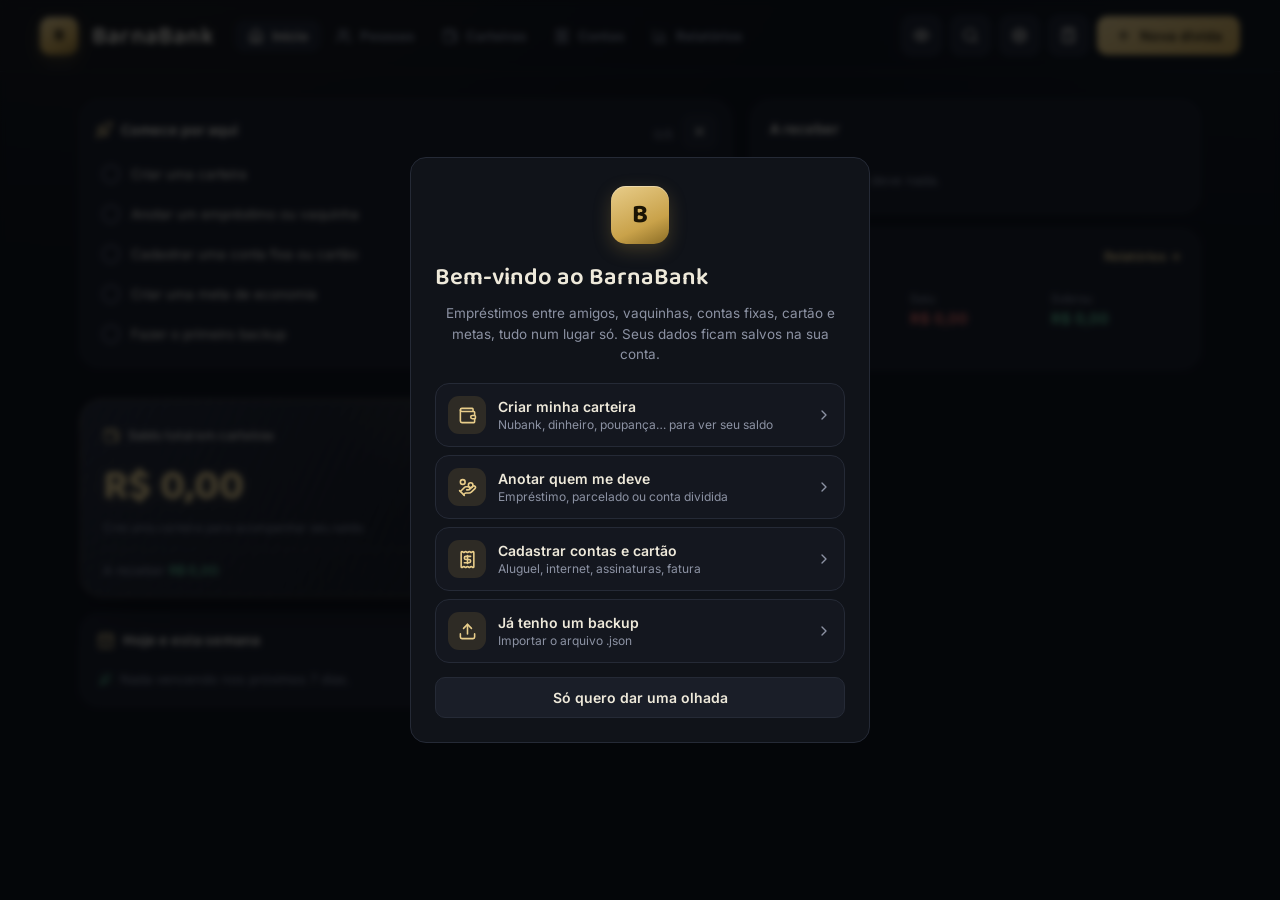
<file: index.html>
<!DOCTYPE html>
<html lang="pt-BR">
<head>
<meta charset="UTF-8">
<meta name="viewport" content="width=device-width, initial-scale=1.0, viewport-fit=cover">
<title>BarnaBank</title>
<meta name="theme-color" content="#0a0c11">
<meta name="apple-mobile-web-app-capable" content="yes">
<meta name="apple-mobile-web-app-status-bar-style" content="black-translucent">
<meta name="apple-mobile-web-app-title" content="BarnaBank">
<link rel="apple-touch-icon" href="data:image/svg+xml,%3Csvg xmlns='http://www.w3.org/2000/svg' viewBox='0 0 100 100'%3E%3Crect width='100' height='100' rx='22' fill='%2310152a'/%3E%3Ctext x='50' y='68' font-family='Georgia,serif' font-weight='700' font-size='58' fill='%23c9a24a' text-anchor='middle'%3EB%3C/text%3E%3C/svg%3E">
<link rel="icon" href="data:image/svg+xml,%3Csvg xmlns='http://www.w3.org/2000/svg' viewBox='0 0 100 100'%3E%3Crect width='100' height='100' rx='22' fill='%2310152a'/%3E%3Ctext x='50' y='68' font-family='Georgia,serif' font-weight='700' font-size='58' fill='%23c9a24a' text-anchor='middle'%3EB%3C/text%3E%3C/svg%3E">
<link rel="manifest" id="manifestLink" href="">
<link rel="preconnect" href="https://fonts.googleapis.com">
<link rel="preconnect" href="https://fonts.gstatic.com" crossorigin>
<link href="https://fonts.googleapis.com/css2?family=Baloo+2:wght@500;600;700;800&family=Inter:wght@400;500;600;700&family=Nunito:wght@500;600;700;800&display=swap" rel="stylesheet">
<link rel="stylesheet" href="app.css?v=d2a2ba37" data-app-css>
</head>
<body data-page="dashboard">
<!-- Ícones: Lucide (https://lucide.dev), licença ISC. Copyright (c) Lucide Icons and Contributors -->
<svg id="iconSprite" xmlns="http://www.w3.org/2000/svg" style="position:absolute;width:0;height:0;overflow:hidden" aria-hidden="true"><symbol id="i-log-out" viewBox="0 0 24 24"><path d="m16 17 5-5-5-5"/><path d="M21 12H9"/><path d="M9 21H5a2 2 0 0 1-2-2V5a2 2 0 0 1 2-2h4"/></symbol><symbol id="i-settings" viewBox="0 0 24 24"><path d="M9.671 4.136a2.34 2.34 0 0 1 4.659 0 2.34 2.34 0 0 0 3.319 1.915 2.34 2.34 0 0 1 2.33 4.033 2.34 2.34 0 0 0 0 3.831 2.34 2.34 0 0 1-2.33 4.033 2.34 2.34 0 0 0-3.319 1.915 2.34 2.34 0 0 1-4.659 0 2.34 2.34 0 0 0-3.32-1.915 2.34 2.34 0 0 1-2.33-4.033 2.34 2.34 0 0 0 0-3.831A2.34 2.34 0 0 1 6.35 6.051a2.34 2.34 0 0 0 3.319-1.915" /><circle cx="12" cy="12" r="3" /></symbol><symbol id="i-calculator" viewBox="0 0 24 24"><rect width="16" height="20" x="4" y="2" rx="2" /><line x1="8" x2="16" y1="6" y2="6" /><line x1="16" x2="16" y1="14" y2="18" /><path d="M16 10h.01" /><path d="M12 10h.01" /><path d="M8 10h.01" /><path d="M12 14h.01" /><path d="M8 14h.01" /><path d="M12 18h.01" /><path d="M8 18h.01" /></symbol><symbol id="i-plus" viewBox="0 0 24 24"><path d="M5 12h14" /><path d="M12 5v14" /></symbol><symbol id="i-house" viewBox="0 0 24 24"><path d="M15 21v-8a1 1 0 0 0-1-1h-4a1 1 0 0 0-1 1v8" /><path d="M3 10a2 2 0 0 1 .709-1.528l7-6a2 2 0 0 1 2.582 0l7 6A2 2 0 0 1 21 10v9a2 2 0 0 1-2 2H5a2 2 0 0 1-2-2z" /></symbol><symbol id="i-users" viewBox="0 0 24 24"><path d="M16 21v-2a4 4 0 0 0-4-4H6a4 4 0 0 0-4 4v2" /><path d="M16 3.128a4 4 0 0 1 0 7.744" /><path d="M22 21v-2a4 4 0 0 0-3-3.87" /><circle cx="9" cy="7" r="4" /></symbol><symbol id="i-user" viewBox="0 0 24 24"><path d="M19 21v-2a4 4 0 0 0-4-4H9a4 4 0 0 0-4 4v2" /><circle cx="12" cy="7" r="4" /></symbol><symbol id="i-wallet" viewBox="0 0 24 24"><path d="M19 7V4a1 1 0 0 0-1-1H5a2 2 0 0 0 0 4h15a1 1 0 0 1 1 1v4h-3a2 2 0 0 0 0 4h3a1 1 0 0 0 1-1v-2a1 1 0 0 0-1-1" /><path d="M3 5v14a2 2 0 0 0 2 2h15a1 1 0 0 0 1-1v-4" /></symbol><symbol id="i-chart-column" viewBox="0 0 24 24"><path d="M3 3v16a2 2 0 0 0 2 2h16" /><path d="M18 17V9" /><path d="M13 17V5" /><path d="M8 17v-3" /></symbol><symbol id="i-trending-up" viewBox="0 0 24 24"><path d="M16 7h6v6" /><path d="m22 7-8.5 8.5-5-5L2 17" /></symbol><symbol id="i-trending-down" viewBox="0 0 24 24"><path d="M16 17h6v-6" /><path d="m22 17-8.5-8.5-5 5L2 7" /></symbol><symbol id="i-piggy-bank" viewBox="0 0 24 24"><path d="M11 17h3v2a1 1 0 0 0 1 1h2a1 1 0 0 0 1-1v-3a3.16 3.16 0 0 0 2-2h1a1 1 0 0 0 1-1v-2a1 1 0 0 0-1-1h-1a5 5 0 0 0-2-4V3a4 4 0 0 0-3.2 1.6l-.3.4H11a6 6 0 0 0-6 6v1a5 5 0 0 0 2 4v3a1 1 0 0 0 1 1h2a1 1 0 0 0 1-1z" /><path d="M16 10h.01" /><path d="M2 8v1a2 2 0 0 0 2 2h1" /></symbol><symbol id="i-scale" viewBox="0 0 24 24"><path d="M12 3v18" /><path d="m19 8 3 8a5 5 0 0 1-6 0zV7" /><path d="M3 7h1a17 17 0 0 0 8-2 17 17 0 0 0 8 2h1" /><path d="m5 8 3 8a5 5 0 0 1-6 0zV7" /><path d="M7 21h10" /></symbol><symbol id="i-calendar-clock" viewBox="0 0 24 24"><path d="M16 14v2.2l1.6 1" /><path d="M16 2v3" /><path d="M21 7.338V5a2 2 0 00-2-2H5a2 2 0 00-2 2v14a2 2 0 002 2h2.338" /><path d="M3 9h5.859" /><path d="M8 2v3" /><circle cx="16" cy="16" r="6" /></symbol><symbol id="i-calendar-days" viewBox="0 0 24 24"><path d="M8 2v3" /><path d="M16 2v3" /><rect x="3" y="3" width="18" height="18" rx="2" /><path d="M3 9h18" /><path d="M8 13h.01" /><path d="M12 13h.01" /><path d="M16 13h.01" /><path d="M8 17h.01" /><path d="M12 17h.01" /><path d="M16 17h.01" /></symbol><symbol id="i-triangle-alert" viewBox="0 0 24 24"><path d="m21.73 18-8-14a2 2 0 0 0-3.48 0l-8 14A2 2 0 0 0 4 21h16a2 2 0 0 0 1.73-3" /><path d="M12 9v4" /><path d="M12 17h.01" /></symbol><symbol id="i-circle-alert" viewBox="0 0 24 24"><circle cx="12" cy="12" r="10" /><line x1="12" x2="12" y1="8" y2="12" /><line x1="12" x2="12.01" y1="16" y2="16" /></symbol><symbol id="i-clock" viewBox="0 0 24 24"><circle cx="12" cy="12" r="10" /><path d="M12 6v6l4 2" /></symbol><symbol id="i-coins" viewBox="0 0 24 24"><path d="M13.744 17.736a6 6 0 1 1-7.48-7.48" /><path d="M15 6h1v4" /><path d="m6.134 14.768.866-.5 2 3.464" /><circle cx="16" cy="8" r="6" /></symbol><symbol id="i-trophy" viewBox="0 0 24 24"><path d="M10 14.66V17a1 1 0 0 1-1 1 2 2 0 0 0-2 2v2" /><path d="M14 14.66V17a1 1 0 0 0 1 1 2 2 0 0 1 2 2v2" /><path d="M17.916 10H19.5A2.5 2.5 0 0 0 22 7.5V5a1 1 0 0 0-1-1h-3" /><path d="M4 22h16" /><path d="M6 9a6 6 0 0 0 12 0V3a1 1 0 0 0-1-1H7a1 1 0 0 0-1 1z" /><path d="M6.084 10H4.5A2.5 2.5 0 0 1 2 7.5V5a1 1 0 0 1 1-1h3" /></symbol><symbol id="i-hand-coins" viewBox="0 0 24 24"><path d="M11 15h2a2 2 0 1 0 0-4h-3c-.6 0-1.1.2-1.4.6L3 17" /><path d="m7 21 1.6-1.4c.3-.4.8-.6 1.4-.6h4c1.1 0 2.1-.4 2.8-1.2l4.6-4.4a2 2 0 0 0-2.75-2.91l-4.2 3.9" /><path d="m2 16 6 6" /><circle cx="16" cy="9" r="2.9" /><circle cx="6" cy="5" r="3" /></symbol><symbol id="i-banknote-arrow-up" viewBox="0 0 24 24"><path d="M12 18H4a2 2 0 0 1-2-2V8a2 2 0 0 1 2-2h16a2 2 0 0 1 2 2v5" /><path d="M18 12h.01" /><path d="M19 22v-6" /><path d="m22 19-3-3-3 3" /><path d="M6 12h.01" /><circle cx="12" cy="12" r="2" /></symbol><symbol id="i-handshake" viewBox="0 0 24 24"><path d="m11 17 2 2a1 1 0 1 0 3-3" /><path d="m14 14 2.5 2.5a1 1 0 1 0 3-3l-3.88-3.88a3 3 0 0 0-4.24 0l-.88.88a1 1 0 1 1-3-3l2.81-2.81a5.79 5.79 0 0 1 7.06-.87l.47.28a2 2 0 0 0 1.42.25L21 4" /><path d="m21 3 1 11h-2" /><path d="M3 3 2 14l6.5 6.5a1 1 0 1 0 3-3" /><path d="M3 4h8" /></symbol><symbol id="i-badge-percent" viewBox="0 0 24 24"><path d="M3.85 8.62a4 4 0 0 1 4.78-4.77 4 4 0 0 1 6.74 0 4 4 0 0 1 4.78 4.78 4 4 0 0 1 0 6.74 4 4 0 0 1-4.77 4.78 4 4 0 0 1-6.75 0 4 4 0 0 1-4.78-4.77 4 4 0 0 1 0-6.76Z" /><path d="m15 9-6 6" /><path d="M9 9h.01" /><path d="M15 15h.01" /></symbol><symbol id="i-message-circle" viewBox="0 0 24 24"><path d="M2.992 16.342a2 2 0 0 1 .094 1.167l-1.065 3.29a1 1 0 0 0 1.236 1.168l3.413-.998a2 2 0 0 1 1.099.092 10 10 0 1 0-4.777-4.719" /></symbol><symbol id="i-file-text" viewBox="0 0 24 24"><path d="M6 22a2 2 0 0 1-2-2V4a2 2 0 0 1 2-2h8a2.4 2.4 0 0 1 1.704.706l3.588 3.588A2.4 2.4 0 0 1 20 8v12a2 2 0 0 1-2 2z" /><path d="M14 2v5a1 1 0 0 0 1 1h5" /><path d="M10 9H8" /><path d="M16 13H8" /><path d="M16 17H8" /></symbol><symbol id="i-pencil" viewBox="0 0 24 24"><path d="M21.174 6.812a1 1 0 0 0-3.986-3.987L3.842 16.174a2 2 0 0 0-.5.83l-1.321 4.352a.5.5 0 0 0 .623.622l4.353-1.32a2 2 0 0 0 .83-.497z" /><path d="m15 5 4 4" /></symbol><symbol id="i-trash" viewBox="0 0 24 24"><path d="M10 11v6" /><path d="M14 11v6" /><path d="M19 6v14a2 2 0 0 1-2 2H7a2 2 0 0 1-2-2V6" /><path d="M3 6h18" /><path d="M8 6V4a2 2 0 0 1 2-2h4a2 2 0 0 1 2 2v2" /></symbol><symbol id="i-eye" viewBox="0 0 24 24"><path d="M2.062 12.348a1 1 0 0 1 0-.696 10.75 10.75 0 0 1 19.876 0 1 1 0 0 1 0 .696 10.75 10.75 0 0 1-19.876 0" /><circle cx="12" cy="12" r="3" /></symbol><symbol id="i-eye-off" viewBox="0 0 24 24"><path d="M10.733 5.076a10.744 10.744 0 0 1 11.205 6.575 1 1 0 0 1 0 .696 10.747 10.747 0 0 1-1.444 2.49" /><path d="M14.084 14.158a3 3 0 0 1-4.242-4.242" /><path d="M17.479 17.499a10.75 10.75 0 0 1-15.417-5.151 1 1 0 0 1 0-.696 10.75 10.75 0 0 1 4.446-5.143" /><path d="m2 2 20 20" /></symbol><symbol id="i-shield-check" viewBox="0 0 24 24"><path d="M20 13c0 5-3.5 7.5-7.66 8.95a1 1 0 0 1-.67-.01C7.5 20.5 4 18 4 13V6a1 1 0 0 1 1-1c2 0 4.5-1.2 6.24-2.72a1.17 1.17 0 0 1 1.52 0C14.51 3.81 17 5 19 5a1 1 0 0 1 1 1z" /><path d="m9 12 2 2 4-4" /></symbol><symbol id="i-history" viewBox="0 0 24 24"><path d="M3 12a9 9 0 1 0 9-9 9.75 9.75 0 0 0-6.74 2.74L3 8" /><path d="M3 3v5h5" /><path d="M12 7v5l4 2" /></symbol><symbol id="i-undo-2" viewBox="0 0 24 24"><path d="M9 14 4 9l5-5" /><path d="M4 9h10.5a5.5 5.5 0 0 1 5.5 5.5a5.5 5.5 0 0 1-5.5 5.5H11" /></symbol><symbol id="i-x" viewBox="0 0 24 24"><path d="M18 6 6 18" /><path d="m6 6 12 12" /></symbol><symbol id="i-check" viewBox="0 0 24 24"><path d="M20 6 9 17l-5-5" /></symbol><symbol id="i-chevron-down" viewBox="0 0 24 24"><path d="m6 9 6 6 6-6" /></symbol><symbol id="i-chevron-left" viewBox="0 0 24 24"><path d="m15 18-6-6 6-6" /></symbol><symbol id="i-chevron-right" viewBox="0 0 24 24"><path d="m9 18 6-6-6-6" /></symbol><symbol id="i-download" viewBox="0 0 24 24"><path d="M12 15V3" /><path d="M21 15v4a2 2 0 0 1-2 2H5a2 2 0 0 1-2-2v-4" /><path d="m7 10 5 5 5-5" /></symbol><symbol id="i-upload" viewBox="0 0 24 24"><path d="M12 3v12" /><path d="m17 8-5-5-5 5" /><path d="M21 15v4a2 2 0 0 1-2 2H5a2 2 0 0 1-2-2v-4" /></symbol><symbol id="i-file-down" viewBox="0 0 24 24"><path d="M6 22a2 2 0 0 1-2-2V4a2 2 0 0 1 2-2h8a2.4 2.4 0 0 1 1.704.706l3.588 3.588A2.4 2.4 0 0 1 20 8v12a2 2 0 0 1-2 2z" /><path d="M14 2v5a1 1 0 0 0 1 1h5" /><path d="M12 18v-6" /><path d="m9 15 3 3 3-3" /></symbol><symbol id="i-save" viewBox="0 0 24 24"><path d="M15.2 3a2 2 0 0 1 1.4.6l3.8 3.8a2 2 0 0 1 .6 1.4V19a2 2 0 0 1-2 2H5a2 2 0 0 1-2-2V5a2 2 0 0 1 2-2z" /><path d="M17 21v-7a1 1 0 0 0-1-1H8a1 1 0 0 0-1 1v7" /><path d="M7 3v4a1 1 0 0 0 1 1h7" /></symbol><symbol id="i-arrow-up-right" viewBox="0 0 24 24"><path d="M7 7h10v10" /><path d="M7 17 17 7" /></symbol><symbol id="i-arrow-down-left" viewBox="0 0 24 24"><path d="M17 7 7 17" /><path d="M17 17H7V7" /></symbol><symbol id="i-party-popper" viewBox="0 0 24 24"><path d="M5.8 11.3 2 22l10.7-3.79" /><path d="M4 3h.01" /><path d="M22 8h.01" /><path d="M15 2h.01" /><path d="M22 20h.01" /><path d="m22 2-2.24.75a2.9 2.9 0 0 0-1.96 3.12c.1.86-.57 1.63-1.45 1.63h-.38c-.86 0-1.6.6-1.76 1.44L14 10" /><path d="m22 13-.82-.33c-.86-.34-1.82.2-1.98 1.11c-.11.7-.72 1.22-1.43 1.22H17" /><path d="m11 2 .33.82c.34.86-.2 1.82-1.11 1.98C9.52 4.9 9 5.52 9 6.23V7" /><path d="M11 13c1.93 1.93 2.83 4.17 2 5-.83.83-3.07-.07-5-2-1.93-1.93-2.83-4.17-2-5 .83-.83 3.07.07 5 2Z" /></symbol><symbol id="i-sparkles" viewBox="0 0 24 24"><path d="M11.017 2.814a1 1 0 0 1 1.966 0l1.051 5.558a2 2 0 0 0 1.594 1.594l5.558 1.051a1 1 0 0 1 0 1.966l-5.558 1.051a2 2 0 0 0-1.594 1.594l-1.051 5.558a1 1 0 0 1-1.966 0l-1.051-5.558a2 2 0 0 0-1.594-1.594l-5.558-1.051a1 1 0 0 1 0-1.966l5.558-1.051a2 2 0 0 0 1.594-1.594z" /><path d="M20 2v4" /><path d="M22 4h-4" /><circle cx="4" cy="20" r="2" /></symbol><symbol id="i-medal" viewBox="0 0 24 24"><path d="M7.21 15 2.66 7.14a2 2 0 0 1 .13-2.2L4.4 2.8A2 2 0 0 1 6 2h12a2 2 0 0 1 1.6.8l1.6 2.14a2 2 0 0 1 .14 2.2L16.79 15" /><path d="M11 12 5.12 2.2" /><path d="m13 12 5.88-9.8" /><path d="M8 7h8" /><circle cx="12" cy="17" r="5" /><path d="M12 18v-2h-.5" /></symbol><symbol id="i-credit-card" viewBox="0 0 24 24"><rect width="20" height="14" x="2" y="5" rx="2" /><line x1="2" x2="22" y1="10" y2="10" /><path d="M6 14h2" /></symbol><symbol id="i-landmark" viewBox="0 0 24 24"><path d="M10 18v-7" /><path d="M11.119 2.205a2 2 0 0 1 1.762 0l7.84 3.846A.5.5 0 0 1 20.5 7h-17a.5.5 0 0 1-.22-.949z" /><path d="M14 18v-7" /><path d="M18 18v-7" /><path d="M3 22h18" /><path d="M6 18v-7" /></symbol><symbol id="i-banknote" viewBox="0 0 24 24"><rect width="20" height="12" x="2" y="6" rx="2" /><circle cx="12" cy="12" r="2" /><path d="M6 12h.01M18 12h.01" /></symbol><symbol id="i-smartphone" viewBox="0 0 24 24"><rect width="14" height="20" x="5" y="2" rx="2" ry="2" /><path d="M12 18h.01" /></symbol><symbol id="i-building" viewBox="0 0 24 24"><path d="M12 10h.01" /><path d="M12 14h.01" /><path d="M12 6h.01" /><path d="M16 10h.01" /><path d="M16 14h.01" /><path d="M16 6h.01" /><path d="M8 10h.01" /><path d="M8 14h.01" /><path d="M8 6h.01" /><path d="M9 22v-3a1 1 0 0 1 1-1h4a1 1 0 0 1 1 1v3" /><rect x="4" y="2" width="16" height="20" rx="2" /></symbol><symbol id="i-briefcase" viewBox="0 0 24 24"><path d="M16 20V4a2 2 0 0 0-2-2h-4a2 2 0 0 0-2 2v16" /><rect width="20" height="14" x="2" y="6" rx="2" /></symbol><symbol id="i-gem" viewBox="0 0 24 24"><path d="M10.5 3 8 9l4 13 4-13-2.5-6" /><path d="M17 3a2 2 0 0 1 1.6.8l3 4a2 2 0 0 1 .013 2.382l-7.99 10.986a2 2 0 0 1-3.247 0l-7.99-10.986A2 2 0 0 1 2.4 7.8l2.998-3.997A2 2 0 0 1 7 3z" /><path d="M2 9h20" /></symbol><symbol id="i-gift" viewBox="0 0 24 24"><path d="M12 7v14" /><path d="M20 11v8a2 2 0 0 1-2 2H6a2 2 0 0 1-2-2v-8" /><path d="M7.5 7a1 1 0 0 1 0-5A4.8 8 0 0 1 12 7a4.8 8 0 0 1 4.5-5 1 1 0 0 1 0 5" /><rect x="3" y="7" width="18" height="4" rx="1" /></symbol><symbol id="i-shopping-bag" viewBox="0 0 24 24"><path d="M16 10a4 4 0 0 1-8 0" /><path d="M3.103 6.034h17.794" /><path d="M3.4 5.467a2 2 0 0 0-.4 1.2V20a2 2 0 0 0 2 2h14a2 2 0 0 0 2-2V6.667a2 2 0 0 0-.4-1.2l-2-2.667A2 2 0 0 0 17 2H7a2 2 0 0 0-1.6.8z" /></symbol><symbol id="i-car" viewBox="0 0 24 24"><path d="M19 17h2c.6 0 1-.4 1-1v-3c0-.9-.7-1.7-1.5-1.9C18.7 10.6 16 10 16 10s-1.3-1.4-2.2-2.3c-.5-.4-1.1-.7-1.8-.7H5c-.6 0-1.1.4-1.4.9l-1.4 2.9A3.7 3.7 0 0 0 2 12v4c0 .6.4 1 1 1h2" /><circle cx="7" cy="17" r="2" /><path d="M9 17h6" /><circle cx="17" cy="17" r="2" /></symbol><symbol id="i-plane" viewBox="0 0 24 24"><path d="M17.8 19.2 16 11l3.5-3.5C21 6 21.5 4 21 3c-1-.5-3 0-4.5 1.5L13 8 4.8 6.2c-.5-.1-.9.1-1.1.5l-.3.5c-.2.5-.1 1 .3 1.3L9 12l-2 3H4l-1 1 3 2 2 3 1-1v-3l3-2 3.5 5.3c.3.4.8.5 1.3.3l.5-.2c.4-.3.6-.7.5-1.2z" /></symbol><symbol id="i-vault" viewBox="0 0 24 24"><rect width="18" height="18" x="3" y="3" rx="2" /><circle cx="7.5" cy="7.5" r=".5" fill="currentColor" /><path d="m7.9 7.9 2.7 2.7" /><circle cx="16.5" cy="7.5" r=".5" fill="currentColor" /><path d="m13.4 10.6 2.7-2.7" /><circle cx="7.5" cy="16.5" r=".5" fill="currentColor" /><path d="m7.9 16.1 2.7-2.7" /><circle cx="16.5" cy="16.5" r=".5" fill="currentColor" /><path d="m13.4 13.4 2.7 2.7" /><circle cx="12" cy="12" r="2" /></symbol><symbol id="i-user-plus" viewBox="0 0 24 24"><path d="M16 21v-2a4 4 0 0 0-4-4H6a4 4 0 0 0-4 4v2" /><circle cx="9" cy="7" r="4" /><line x1="19" x2="19" y1="8" y2="14" /><line x1="22" x2="16" y1="11" y2="11" /></symbol><symbol id="i-copy" viewBox="0 0 24 24"><rect width="14" height="14" x="8" y="8" rx="2" ry="2" /><path d="M4 16c-1.1 0-2-.9-2-2V4c0-1.1.9-2 2-2h10c1.1 0 2 .9 2 2" /></symbol><symbol id="i-database" viewBox="0 0 24 24"><ellipse cx="12" cy="5" rx="9" ry="3" /><path d="M3 5V19A9 3 0 0 0 21 19V5" /><path d="M3 12A9 3 0 0 0 21 12" /></symbol><symbol id="i-circle-check" viewBox="0 0 24 24"><circle cx="12" cy="12" r="10" /><path d="m16 9-5.5 5.5L8 12" /></symbol><symbol id="i-badge-check" viewBox="0 0 24 24"><path d="M3.85 8.62a4 4 0 0 1 4.78-4.77 4 4 0 0 1 6.74 0 4 4 0 0 1 4.78 4.78 4 4 0 0 1 0 6.74 4 4 0 0 1-4.77 4.78 4 4 0 0 1-6.75 0 4 4 0 0 1-4.78-4.77 4 4 0 0 1 0-6.76Z" /><path d="m16 9-5.5 5.5L8 12" /></symbol><symbol id="i-info" viewBox="0 0 24 24"><circle cx="12" cy="12" r="10" /><path d="M12 16v-4" /><path d="M12 8h.01" /></symbol><symbol id="i-search" viewBox="0 0 24 24"><path d="m21 21-4.34-4.34" /><circle cx="11" cy="11" r="8" /></symbol><symbol id="i-hourglass" viewBox="0 0 24 24"><path d="M5 22h14" /><path d="M5 2h14" /><path d="M17 22v-4.172a2 2 0 0 0-.586-1.414L12 12l-4.414 4.414A2 2 0 0 0 7 17.828V22" /><path d="M7 2v4.172a2 2 0 0 0 .586 1.414L12 12l4.414-4.414A2 2 0 0 0 17 6.172V2" /></symbol><symbol id="i-archive" viewBox="0 0 24 24"><rect width="20" height="5" x="2" y="3" rx="1" /><path d="M4 8v11a2 2 0 0 0 2 2h12a2 2 0 0 0 2-2V8" /><path d="M10 12h4" /></symbol><symbol id="i-arrow-left" viewBox="0 0 24 24"><path d="m12 19-7-7 7-7" /><path d="M19 12H5" /></symbol><symbol id="i-arrow-left-right" viewBox="0 0 24 24"><path d="M8 3 4 7l4 4" /><path d="M4 7h16" /><path d="m16 21 4-4-4-4" /><path d="M20 17H4" /></symbol><symbol id="i-receipt" viewBox="0 0 24 24"><path d="M12 17V7" /><path d="M16 8h-6a2 2 0 0 0 0 4h4a2 2 0 0 1 0 4H8" /><path d="M4 3a1 1 0 0 1 1-1 1.3 1.3 0 0 1 .7.2l.933.6a1.3 1.3 0 0 0 1.4 0l.934-.6a1.3 1.3 0 0 1 1.4 0l.933.6a1.3 1.3 0 0 0 1.4 0l.933-.6a1.3 1.3 0 0 1 1.4 0l.934.6a1.3 1.3 0 0 0 1.4 0l.933-.6A1.3 1.3 0 0 1 19 2a1 1 0 0 1 1 1v18a1 1 0 0 1-1 1 1.3 1.3 0 0 1-.7-.2l-.933-.6a1.3 1.3 0 0 0-1.4 0l-.934.6a1.3 1.3 0 0 1-1.4 0l-.933-.6a1.3 1.3 0 0 0-1.4 0l-.933.6a1.3 1.3 0 0 1-1.4 0l-.934-.6a1.3 1.3 0 0 0-1.4 0l-.933.6a1.3 1.3 0 0 1-.7.2 1 1 0 0 1-1-1z" /></symbol><symbol id="i-repeat" viewBox="0 0 24 24"><path d="m17 2 4 4-4 4" /><path d="M3 11v-1a4 4 0 0 1 4-4h14" /><path d="m7 22-4-4 4-4" /><path d="M21 13v1a4 4 0 0 1-4 4H3" /></symbol><symbol id="i-list" viewBox="0 0 24 24"><path d="M3 5h.01" /><path d="M3 12h.01" /><path d="M3 19h.01" /><path d="M8 5h13" /><path d="M8 12h13" /><path d="M8 19h13" /></symbol><symbol id="i-phone" viewBox="0 0 24 24"><path d="M13.832 16.568a1 1 0 0 0 1.213-.303l.355-.465A2 2 0 0 1 17 15h3a2 2 0 0 1 2 2v3a2 2 0 0 1-2 2A18 18 0 0 1 2 4a2 2 0 0 1 2-2h3a2 2 0 0 1 2 2v3a2 2 0 0 1-.8 1.6l-.468.351a1 1 0 0 0-.292 1.233 14 14 0 0 0 6.392 6.384" /></symbol><symbol id="i-wallet-cards" viewBox="0 0 24 24"><path d="M3 11h3.75a2 2 0 0 1 1.6.8l.45.6a4 4 0 0 0 6.4 0l.45-.6a2 2 0 0 1 1.6-.8H21" /><path d="M3 7h18" /><rect x="3" y="3" width="18" height="18" rx="2" /></symbol><symbol id="i-calendar-check" viewBox="0 0 24 24"><path d="M8 2v3" /><path d="M16 2v3" /><rect x="3" y="3" width="18" height="18" rx="2" /><path d="M3 9h18" /><path d="m9 15 2 2 4-4" /></symbol><symbol id="i-banknote-arrow-down" viewBox="0 0 24 24"><path d="M12 18H4a2 2 0 0 1-2-2V8a2 2 0 0 1 2-2h16a2 2 0 0 1 2 2v5" /><path d="m16 19 3 3 3-3" /><path d="M18 12h.01" /><path d="M19 16v6" /><path d="M6 12h.01" /><circle cx="12" cy="12" r="2" /></symbol><symbol id="i-clock-alert" viewBox="0 0 24 24"><path d="M12 6v6l4 2" /><path d="M20 12v5" /><path d="M20 21h.01" /><path d="M21.25 8.2A10 10 0 1 0 16 21.16" /></symbol><symbol id="i-target" viewBox="0 0 24 24"><circle cx="12" cy="12" r="10" /><circle cx="12" cy="12" r="6" /><circle cx="12" cy="12" r="2" /></symbol><symbol id="i-bell-ring" viewBox="0 0 24 24"><path d="M10.268 21a2 2 0 0 0 3.464 0" /><path d="M22 8c0-2.3-.8-4.3-2-6" /><path d="M3.262 15.326A1 1 0 0 0 4 17h16a1 1 0 0 0 .74-1.673C19.41 13.956 18 12.499 18 8A6 6 0 0 0 6 8c0 4.499-1.411 5.956-2.738 7.326" /><path d="M4 2C2.8 3.7 2 5.7 2 8" /></symbol><symbol id="i-share-2" viewBox="0 0 24 24"><circle cx="18" cy="5" r="3" /><circle cx="6" cy="12" r="3" /><circle cx="18" cy="19" r="3" /><line x1="8.59" x2="15.42" y1="13.51" y2="17.49" /><line x1="15.41" x2="8.59" y1="6.51" y2="10.49" /></symbol><symbol id="i-image" viewBox="0 0 24 24"><rect width="18" height="18" x="3" y="3" rx="2" ry="2" /><circle cx="9" cy="9" r="2" /><path d="m21 15-3.086-3.086a2 2 0 0 0-2.828 0L6 21" /></symbol><symbol id="i-minus" viewBox="0 0 24 24"><path d="M5 12h14" /></symbol><symbol id="i-arrow-right" viewBox="0 0 24 24"><path d="M5 12h14" /><path d="m12 5 7 7-7 7" /></symbol><symbol id="i-circle" viewBox="0 0 24 24"><circle cx="12" cy="12" r="10" /></symbol><symbol id="i-rocket" viewBox="0 0 24 24"><path d="M12 15v5s3.03-.55 4-2c1.08-1.62 0-5 0-5" /><path d="M4.5 16.5c-1.5 1.26-2 5-2 5s3.74-.5 5-2c.71-.84.7-2.13-.09-2.91a2.18 2.18 0 0 0-2.91-.09" /><path d="M9 12a22 22 0 0 1 2-3.95A12.88 12.88 0 0 1 22 2c0 2.72-.78 7.5-6 11a22.4 22.4 0 0 1-4 2z" /><path d="M9 12H4s.55-3.03 2-4c1.62-1.08 5 .05 5 .05" /></symbol><symbol id="i-sliders-horizontal" viewBox="0 0 24 24"><path d="M10 5H3" /><path d="M12 19H3" /><path d="M14 3v4" /><path d="M16 17v4" /><path d="M21 12h-9" /><path d="M21 19h-5" /><path d="M21 5h-7" /><path d="M8 10v4" /><path d="M8 12H3" /></symbol><symbol id="i-paperclip" viewBox="0 0 24 24"><path d="m16 6-8.414 8.586a2 2 0 0 0 2.829 2.829l8.414-8.586a4 4 0 1 0-5.657-5.657l-8.379 8.551a6 6 0 1 0 8.485 8.485l8.379-8.551" /></symbol><symbol id="i-tag" viewBox="0 0 24 24"><path d="M12.586 2.586A2 2 0 0 0 11.172 2H4a2 2 0 0 0-2 2v7.172a2 2 0 0 0 .586 1.414l8.704 8.704a2.426 2.426 0 0 0 3.42 0l6.58-6.58a2.426 2.426 0 0 0 0-3.42z" /><circle cx="7.5" cy="7.5" r=".5" fill="currentColor" /></symbol><symbol id="i-cloud" viewBox="0 0 24 24"><path d="M17.5 19H9a7 7 0 1 1 6.71-9h1.79a4.5 4.5 0 1 1 0 9Z" /></symbol><symbol id="i-refresh-cw" viewBox="0 0 24 24"><path d="M3 12a9 9 0 0 1 9-9 9.75 9.75 0 0 1 6.74 2.74L21 8" /><path d="M21 3v5h-5" /><path d="M21 12a9 9 0 0 1-9 9 9.75 9.75 0 0 1-6.74-2.74L3 16" /><path d="M8 16H3v5" /></symbol><symbol id="i-send" viewBox="0 0 24 24"><path d="M14.536 21.686a.5.5 0 0 0 .937-.024l6.5-19a.496.496 0 0 0-.635-.635l-19 6.5a.5.5 0 0 0-.024.937l7.93 3.18a2 2 0 0 1 1.112 1.11z" /><path d="m21.854 2.147-10.94 10.939" /></symbol><symbol id="i-square-text" viewBox="0 0 24 24"><rect width="18" height="18" x="3" y="3" rx="2" /><path d="M7 8h8" /><path d="M7 12h10" /><path d="M7 16h6" /></symbol><symbol id="i-cloud-download" viewBox="0 0 24 24"><path d="M12 13v8l-4-4" /><path d="m12 21 4-4" /><path d="M4.393 15.269A7 7 0 1 1 15.71 8h1.79a4.5 4.5 0 0 1 2.436 8.284" /></symbol><symbol id="i-calendar-range" viewBox="0 0 24 24"><rect x="3" y="3" width="18" height="18" rx="2" /><path d="M16 2v3" /><path d="M3 9h18" /><path d="M8 2v3" /><path d="M17 13h-6" /><path d="M13 17H7" /><path d="M7 13h.01" /><path d="M17 17h.01" /></symbol><symbol id="i-ellipsis" viewBox="0 0 24 24"><circle cx="12" cy="12" r="1" /><circle cx="19" cy="12" r="1" /><circle cx="5" cy="12" r="1" /></symbol><symbol id="i-chart-pie" viewBox="0 0 24 24"><path d="M21 12c.552 0 1.005-.449.95-.998a10 10 0 0 0-8.953-8.951c-.55-.055-.998.398-.998.95v8a1 1 0 0 0 1 1z" /><path d="M21.21 15.89A10 10 0 1 1 8 2.83" /></symbol></svg>

<div class="wrap">
  <header class="topbar">
    <div class="brand">
      <div class="mark">B</div>
      <div class="brand-text">
        <h1>BarnaBank</h1>
        <div class="tagline">seu controle pessoal de empréstimos entre amigos</div>
      </div>
    </div>
  <nav class="page-tabs" id="pageTabs" aria-label="Seções">
      <button data-page="dashboard" class="active"><svg class="i" aria-hidden="true"><use href="#i-house"></use></svg><span>Início</span></button>
      <button data-page="pessoas"><svg class="i" aria-hidden="true"><use href="#i-users"></use></svg><span>Pessoas</span></button>
      <button data-page="carteiras"><svg class="i" aria-hidden="true"><use href="#i-wallet"></use></svg><span>Carteiras</span></button>
      <button data-page="contas"><svg class="i" aria-hidden="true"><use href="#i-receipt"></use></svg><span>Contas</span></button>
      <button data-page="relatorios"><svg class="i" aria-hidden="true"><use href="#i-chart-column"></use></svg><span>Relatórios</span></button>
    </nav>
    <div class="header-actions">
      <button class="btn btn-ghost btn-icon" id="btnSearch" title="Buscar em tudo (/)" aria-label="Buscar em tudo"><svg class="i" aria-hidden="true"><use href="#i-search"></use></svg></button>
      <button class="btn btn-ghost btn-icon" id="btnSettings" title="Configurações" aria-label="Configurações"><svg class="i" aria-hidden="true"><use href="#i-settings"></use></svg></button>
      <button class="btn btn-ghost btn-icon" id="btnSimulator" title="Simular empréstimo" aria-label="Simular empréstimo"><svg class="i" aria-hidden="true"><use href="#i-calculator"></use></svg></button>
      <button class="btn btn-primary fab" id="btnNew"><svg class="i" aria-hidden="true"><use href="#i-plus"></use></svg><span>Nova dívida</span></button>
      <button class="btn btn-primary fab fab-ctx" id="fabCtx" type="button"><svg class="i" aria-hidden="true"><use href="#i-plus"></use></svg><span id="fabCtxLabel">Novo</span></button>
    </div>
  </header>


  <div id="pageDashboard" class="home">
    <div class="home-main">
      <div id="startCard"></div>
    <div class="balance-card">
        <div class="bc-top"><span class="bc-label"><svg class="i" aria-hidden="true"><use href="#i-wallet"></use></svg> Saldo total em carteiras</span><span class="bc-chip" aria-hidden="true"></span></div>
        <div class="bc-value" id="dashTotalBalance">—</div>
        <div class="bc-sub" id="dashWalletsSub"></div>
        <div class="bc-summary" id="dashSummary"></div>
      </div>
      <div id="dashAlerts"></div>
      <section class="week-card agenda">
        <div class="wk-head"><span class="section-title"><svg class="i" aria-hidden="true"><use href="#i-calendar-check"></use></svg> Hoje e esta semana</span><span class="wk-total" id="weekSub"></span></div>
        <div id="todayBanner"></div>
        <div id="claimsDash"></div>
        <div id="weekList"></div>
      </section>
    </div>
    <aside class="home-side">
      <section class="side-card" id="dashReceive"></section>
      <section class="side-card month-card">
        <div class="sc-head"><span class="section-title" id="dashMonthTitle">Este mês</span><button type="button" class="link-btn" data-go="relatorios">Relatórios →</button></div>
        <div class="mc-figs">
          <div><span>Entrou</span><b id="dashMonthIn" class="pos">—</b></div>
          <div><span>Saiu</span><b id="dashMonthOut" class="neg">—</b></div>
          <div><span>Sobrou</span><b id="dashMonthNet">—</b></div>
        </div>
        <div id="dashCatBar"></div>
        <div id="dashForecast"></div>
      </section>
      <div class="dash-plan" id="dashPlan"></div>
    </aside>
  </div>

  <div id="pagePessoas" style="display:none;">
  <div class="backup-banner" id="backupBanner" style="display:none;">
    <span id="backupBannerMsg"></span>
    <div class="bb-actions">
      <button class="btn btn-primary btn-sm" id="btnBannerExport">Exportar agora</button>
      <button class="btn btn-ghost btn-sm" id="btnBannerDismiss">Agora não</button>
    </div>
  </div>

  <details class="summary-panel" id="pessoasResumo" hidden>
    <summary><span class="sp-title"><svg class="i" aria-hidden="true"><use href="#i-chart-column"></use></svg> Resumo</span><span class="sp-line" id="resumoLine"></span><span class="chev"><svg class="i" aria-hidden="true"><use href="#i-chevron-down"></use></svg></span></summary>
    <div class="sp-body">
  <div class="stats smart-cards" id="smartCards">
    <div class="stat blue"><div class="label"><svg class="i" aria-hidden="true"><use href="#i-calendar-clock"></use></svg> Próximo vencimento</div><div class="value sc-small" id="scNextDue">—</div></div>
    <div class="stat red"><div class="label" id="scLateLabel"><svg class="i" aria-hidden="true"><use href="#i-triangle-alert"></use></svg> Em atraso</div><div class="value" id="scLate">—</div></div>
    <div class="stat gold"><div class="label" id="scMonthLabel"><svg class="i" aria-hidden="true"><use href="#i-coins"></use></svg> Receber este mês</div><div class="value" id="scMonth">—</div></div>
    <div class="stat green"><div class="label" id="scBestLabel"><svg class="i" aria-hidden="true"><use href="#i-trophy"></use></svg> Melhor pagador</div><div class="value sc-small" id="scBest">—</div></div>
  </div>

  <div class="stats">
    <div class="stat"><div class="label" id="statLabel1"><svg class="i" aria-hidden="true"><use href="#i-hand-coins"></use></svg> Total emprestado</div><div class="value" id="statPrincipal">—</div></div>
    <div class="stat gold"><div class="label" id="statLabel2"><svg class="i" aria-hidden="true"><use href="#i-hourglass"></use></svg> A receber ainda</div><div class="value" id="statRemaining">—</div></div>
    <div class="stat green"><div class="label" id="statLabel3"><svg class="i" aria-hidden="true"><use href="#i-circle-check"></use></svg> Já recebido</div><div class="value" id="statReceived">—</div></div>
    <div class="stat gold"><div class="label" id="statLabel4"><svg class="i" aria-hidden="true"><use href="#i-trending-up"></use></svg> Lucro estimado</div><div class="value" id="statProfit">—</div></div>
  </div>

  <div class="chart-card">
    <div class="chart-head">
      <div class="title" id="chartTitle">Evolução do quanto você já recebeu</div>
      <div class="sub" id="chartSub"></div>
    </div>
    <div id="chartHolder"></div>
  </div>

  <div class="due-panel">
    <div class="dp-title"><svg class="i" aria-hidden="true"><use href="#i-calendar-days"></use></svg> Calendário de vencimentos</div>
    <div class="due-cols">
      <div class="due-col late">
        <div class="dc-head"><svg class="i" aria-hidden="true"><use href="#i-circle-alert"></use></svg> Atrasadas</div>
        <div id="dueLate"></div>
      </div>
      <div class="due-col today">
        <div class="dc-head"><svg class="i" aria-hidden="true"><use href="#i-clock"></use></svg> Vencem hoje</div>
        <div id="dueToday"></div>
      </div>
      <div class="due-col soon">
        <div class="dc-head"><svg class="i" aria-hidden="true"><use href="#i-calendar-clock"></use></svg> Próximos 7 dias</div>
        <div id="dueSoon"></div>
      </div>
    </div>
  </div>
    </div>
  </details>

  <div id="claimsPessoas"></div>

  <div class="pessoas-split">
    <div class="ps-list">
    <div class="pp-head">
      <div class="filters pp-kind" id="kindToggle">
        <button data-k="receivable" class="active"><span class="kt-l">Me devem</span><span class="kt-amt" id="ktAmtRec"></span></button>
        <button data-k="payable"><span class="kt-l">Eu devo</span><span class="kt-amt" id="ktAmtPay"></span></button>
      </div>
      <div class="pp-tools">
        <label class="search-wrap pp-search"><svg class="i" aria-hidden="true"><use href="#i-search"></use></svg><input class="search" id="search" placeholder="Buscar pessoa ou grupo…" aria-label="Buscar"></label>
        <div class="pp-more">
          <button type="button" class="btn btn-ghost btn-sm btn-icon" id="ppMore" aria-label="Mais opções" aria-haspopup="true" aria-expanded="false"><svg class="i" aria-hidden="true"><use href="#i-ellipsis"></use></svg></button>
          <div class="pp-menu" id="ppMenu" hidden>
            <label class="ppm-sort"><svg class="i" aria-hidden="true"><use href="#i-arrow-left-right"></use></svg><span>Ordenar</span>
              <select class="select" id="sortSel" aria-label="Ordenar">
                <option value="due">Vence primeiro</option>
                <option value="recent">Mais recentes</option>
                <option value="oldest">Mais antigos</option>
                <option value="valueDesc">Maior valor</option>
                <option value="valueAsc">Menor valor</option>
              </select></label>
            <button type="button" id="btnResumo"><svg class="i" aria-hidden="true"><use href="#i-chart-column"></use></svg><span>Resumo e gráfico</span></button>
            <button type="button" id="btnGroup">Agrupar por amigo</button>
            <button type="button" id="btnBoard"><svg class="i" aria-hidden="true"><use href="#i-trophy"></use></svg><span>Placar</span></button>
            <button type="button" id="btnSplit"><svg class="i" aria-hidden="true"><use href="#i-receipt"></use></svg><span>Dividir conta</span></button>
          </div>
        </div>
      </div>
    </div>
    <div class="filters pp-chips scroll-x" id="filters">
      <button data-f="pendentes" class="active">Em aberto</button>
      <button data-f="atrasados">Atrasados <span class="f-count late" id="lateCount"></span></button>
      <button data-f="pagos">Quitados <span class="f-count" id="archiveCount"></span></button>
      <button data-f="todos">Todos</button>
    </div>
      <div id="lateBar"></div>
      <div class="glist" id="groupList"></div>
      <div class="list" id="list"></div>
      <div class="plist" id="peopleList" role="list" aria-label="Pessoas"></div>
    </div>
    <aside class="ps-detail" id="psDetail" aria-label="Dívida aberta"></aside>
  </div>
  </div>

  <div id="pagePessoa" style="display:none;">
    <button type="button" class="btn btn-ghost btn-sm back-btn" id="btnPersonBack"><svg class="i" aria-hidden="true"><use href="#i-arrow-left"></use></svg> Voltar</button>
    <div id="personContent"></div>
  </div>

  <div id="pageCarteiras" style="display:none;">
    <div class="pg-head">
      <div class="pg-hl"><h2 class="pg-title">Carteiras</h2><div class="pg-sub">Total <b id="walletsTotalBalance">—</b> <span id="walletsSub"></span></div></div>
      <div class="pg-acts">
        <button class="btn btn-primary btn-sm pg-main-act" id="btnNewTransaction"><svg class="i" aria-hidden="true"><use href="#i-plus"></use></svg> Lançamento</button>
        <button class="btn btn-ghost btn-sm" id="btnNewWallet"><svg class="i" aria-hidden="true"><use href="#i-plus"></use></svg> Carteira</button>
        <button class="btn btn-ghost btn-sm btn-icon" id="btnImportStatement" title="Importar extrato do banco (.ofx ou .csv)" aria-label="Importar extrato do banco"><svg class="i" aria-hidden="true"><use href="#i-upload"></use></svg></button>
      </div>
    </div>
    <div class="filters pg-seg" role="tablist" aria-label="Seções de Carteiras" data-for="carteiras"><button type="button" role="tab" data-sec="main" class="active">Carteiras</button><button type="button" role="tab" data-sec="rec">Recorrentes</button><button type="button" role="tab" data-sec="goal">Metas</button></div>
    <div class="page-grid secs" id="secsCarteiras" data-show="main">
      <div class="pg-main"><div data-sec="main"><div class="list" id="walletList"></div></div></div>
      <aside class="pg-side">
        <section class="side-card" data-sec="rec">
          <div class="sc-head"><span class="section-title"><svg class="i" aria-hidden="true"><use href="#i-repeat"></use></svg> Lançamentos recorrentes</span><button class="btn btn-ghost btn-sm" id="btnNewRec"><svg class="i" aria-hidden="true"><use href="#i-plus"></use></svg> Novo recorrente</button></div>
          <div class="rec-list" id="recList"></div>
        </section>
        <section class="side-card" data-sec="goal">
          <div class="sc-head"><span class="section-title"><svg class="i" aria-hidden="true"><use href="#i-target"></use></svg> Metas de economia</span><button class="btn btn-primary btn-sm" id="btnNewGoal"><svg class="i" aria-hidden="true"><use href="#i-plus"></use></svg> Nova meta</button></div>
          <div class="goal-list" id="goalList"></div>
        </section>
      </aside>
    </div>
  </div>

  <div id="pageContas" style="display:none;">
    <div class="toolbar pg-head">
      <div class="toolbar-left month-nav">
        <button class="btn btn-ghost btn-sm btn-icon" id="ctPrev" aria-label="Mês anterior"><svg class="i" aria-hidden="true"><use href="#i-chevron-left"></use></svg></button>
        <div class="month-label" id="ctMonthLabel">—</div>
        <button class="btn btn-ghost btn-sm btn-icon" id="ctNext" aria-label="Próximo mês"><svg class="i" aria-hidden="true"><use href="#i-chevron-right"></use></svg></button>
        <button class="btn btn-ghost btn-sm" id="ctToday">Hoje</button>
      </div>
      <button class="btn btn-ghost btn-sm" id="btnFits" title="Cabe no mês?"><svg class="i" aria-hidden="true"><use href="#i-scale"></use></svg><span class="hide-sm"> Cabe no mês?</span></button>
    </div>
    <div class="stats ct-stats sum-strip">
      <div class="stat red"><div class="label"><svg class="i" aria-hidden="true"><use href="#i-receipt"></use></svg> Contas a pagar</div><div class="value" id="ctToPay">—</div></div>
      <div class="stat green"><div class="label"><svg class="i" aria-hidden="true"><use href="#i-circle-check"></use></svg> Contas pagas</div><div class="value" id="ctPaid">—</div></div>
      <div class="stat blue"><div class="label"><svg class="i" aria-hidden="true"><use href="#i-credit-card"></use></svg> Faturas em aberto</div><div class="value" id="ctInvoices">—</div></div>
      <div class="stat gold"><div class="label"><svg class="i" aria-hidden="true"><use href="#i-arrow-down-left"></use></svg> Receitas do mês</div><div class="value" id="ctToReceive">—</div><div class="stat-sub" id="ctToReceiveSub"></div></div>
    </div>
    <div class="filters pg-seg" role="tablist" aria-label="Seções de Contas" data-for="contas"><button type="button" role="tab" data-sec="bills" class="active">Contas fixas</button><button type="button" role="tab" data-sec="cal">Calendário</button><button type="button" role="tab" data-sec="cards">Cartões</button></div>
    <div class="page-grid secs" id="secsContas" data-show="bills">
      <div class="pg-main">
      <section class="chart-card cal-card" id="calCard" data-sec="cal"></section>
      </div>
      <aside class="pg-side">
        <section class="side-card" data-sec="bills">
          <div class="sc-head"><span class="section-title"><svg class="i" aria-hidden="true"><use href="#i-repeat"></use></svg> Contas fixas</span><button class="btn btn-primary btn-sm" id="btnNewBill"><svg class="i" aria-hidden="true"><use href="#i-plus"></use></svg> Nova conta</button></div>
          <div class="bill-list" id="billList"></div>
        </section>
        <section class="side-card" data-sec="cards">
          <div class="sc-head"><span class="section-title"><svg class="i" aria-hidden="true"><use href="#i-credit-card"></use></svg> Cartões de crédito</span><button class="btn btn-ghost btn-sm" id="btnNewCard"><svg class="i" aria-hidden="true"><use href="#i-plus"></use></svg> Novo cartão</button></div>
          <div class="cc-list" id="cardList"></div>
        </section>
      </aside>
    </div>
  </div>

  <div id="pageRelatorios" style="display:none;">
    <div class="toolbar">
      <div class="toolbar-left">
        <button class="btn btn-ghost btn-sm btn-icon" id="relPrevMonth" aria-label="Mês anterior"><svg class="i" aria-hidden="true"><use href="#i-chevron-left"></use></svg></button>
        <div style="font-weight:700;font-family:'Baloo 2',sans-serif;font-size:16px;min-width:150px;text-align:center;" id="relPeriodLabel">—</div>
        <button class="btn btn-ghost btn-sm btn-icon" id="relNextMonth" aria-label="Próximo mês"><svg class="i" aria-hidden="true"><use href="#i-chevron-right"></use></svg></button>
      </div>
      <div class="rel-actions"><button class="btn btn-ghost btn-sm" id="btnMonthImage" title="Resumo do mês em imagem"><svg class="i" aria-hidden="true"><use href="#i-image"></use></svg><span>Resumo do mês</span></button></div>
    </div>

    <div class="stats three sum-strip">
      <div class="stat green"><div class="label"><svg class="i" aria-hidden="true"><use href="#i-trending-up"></use></svg> Entradas</div><div class="value" id="relTotalIn">—</div></div>
      <div class="stat red"><div class="label"><svg class="i" aria-hidden="true"><use href="#i-trending-down"></use></svg> Gastos</div><div class="value" id="relTotalOut" style="color:var(--red);">—</div></div>
      <div class="stat gold"><div class="label"><svg class="i" aria-hidden="true"><use href="#i-scale"></use></svg> Saldo do período</div><div class="value" id="relNet">—</div></div>
    </div>
    <div class="filters pg-seg" role="tablist" aria-label="Seções de Relatórios" data-for="relatorios"><button type="button" role="tab" data-sec="geral" class="active">Visão geral</button><button type="button" role="tab" data-sec="cat">Categorias</button><button type="button" role="tab" data-sec="fixos">Fixos e cartão</button></div>
    <div class="page-grid secs" id="secsRelatorios" data-show="geral">
      <div class="pg-main">
      <div class="chart-card" data-sec="geral">
        <div class="chart-head">
          <div class="title section-title"><svg class="i" aria-hidden="true"><use href="#i-trending-up"></use></svg> Evolução do saldo em carteiras</div>
          <div class="sub" id="dashChartSub"></div>
        </div>
        <div id="dashChartHolder"></div>
      </div>

      <div class="chart-card" data-sec="geral">
        <div class="chart-head">
          <div class="title section-title"><svg class="i" aria-hidden="true"><use href="#i-arrow-left-right"></use></svg> Comparando os meses</div>
          <div class="sub" id="relCompareSub"></div>
        </div>
        <div id="relCompare"></div>
      </div>

      <div class="chart-card" data-sec="cat">
        <div class="chart-head">
          <div class="title section-title"><svg class="i" aria-hidden="true"><use href="#i-chart-pie"></use></svg> Gastos por categoria</div>
          <div class="sub" id="relOutSub"></div>
        </div>
        <div id="relOutCategories"></div>
      </div>

      <div class="chart-card" data-sec="fixos">
        <div class="chart-head">
          <div class="title section-title"><svg class="i" aria-hidden="true"><use href="#i-chart-column"></use></svg> Contas fixas, cartão e outros gastos</div>
          <div class="sub">últimos 6 meses</div>
        </div>
        <div id="relMix"></div>
      </div>

      </div>
      <aside class="pg-side">
      <div class="chart-card" data-sec="cat">
        <div class="chart-head">
          <div class="title section-title"><svg class="i" aria-hidden="true"><use href="#i-target"></use></svg> Orçamento do mês</div>
          <button class="btn btn-ghost btn-sm" id="btnBudgets"><svg class="i" aria-hidden="true"><use href="#i-sliders-horizontal"></use></svg> Definir</button>
        </div>
        <div id="relBudget"></div>
      </div>

      <div class="chart-card" data-sec="fixos">
        <div class="chart-head">
          <div class="title section-title"><svg class="i" aria-hidden="true"><use href="#i-repeat"></use></svg> Assinaturas e gastos que se repetem</div>
          <div class="sub">últimos 6 meses</div>
        </div>
        <div id="relSubs"></div>
      </div>

      <div class="chart-card" data-sec="cat">
        <div class="chart-head">
          <div class="title section-title"><svg class="i" aria-hidden="true"><use href="#i-banknote-arrow-down"></use></svg> Entradas por categoria</div>
          <div class="sub" id="relInSub"></div>
        </div>
        <div id="relInCategories"></div>
      </div>

      <div class="chart-card" data-sec="fixos" id="relCardsWrap" hidden>
        <div class="chart-head">
          <div class="title section-title"><svg class="i" aria-hidden="true"><use href="#i-credit-card"></use></svg> Faturas do mês</div>
          <div class="sub">por cartão</div>
        </div>
        <div id="relCards"></div>
      </div>

        <section class="side-card" data-sec="geral">
          <div class="sc-head"><span class="section-title"><svg class="i" aria-hidden="true"><use href="#i-handshake"></use></svg> Empréstimos no período</span></div>
          <div class="stats loan-stats">
            <div class="stat green"><div class="label"><svg class="i" aria-hidden="true"><use href="#i-arrow-down-left"></use></svg> Recebido de amigos</div><div class="value" id="relLoanReceived">—</div></div>
            <div class="stat red"><div class="label"><svg class="i" aria-hidden="true"><use href="#i-arrow-up-right"></use></svg> Pago em dívidas próprias</div><div class="value" id="relLoanPaid" style="color:var(--red);">—</div></div>
          </div>
        </section>
      </aside>
    </div>
  </div>
</div>

<input type="file" id="fileImport" accept="application/json" style="display:none;">
<input type="file" id="rcptFile" accept="image/*" style="display:none;">
<input type="file" id="stmtFile" accept=".ofx,.csv,.txt,text/csv,application/x-ofx" style="display:none;">

<div id="undoStack"></div>

<div class="overlay" id="overlay">
  <div class="modal">
    <h2 id="modalTitle">Nova dívida</h2>
    <div class="filters mode-toggle" id="formModeToggle" style="margin-bottom:12px;">
      <button data-m="single" class="active" type="button"><svg class="i" aria-hidden="true"><use href="#i-user"></use></svg> Individual</button>
      <button data-m="group" type="button"><svg class="i" aria-hidden="true"><use href="#i-users"></use></svg> Em grupo</button>
    </div>
    <div class="form-group-note" id="formGroupNote" style="display:none;"></div>
    <div class="filters" id="formKindToggle" style="margin-bottom:18px;">
      <button data-k="receivable" class="active" type="button"><svg class="i" aria-hidden="true"><use href="#i-hand-coins"></use></svg> Me devem</button>
      <button data-k="payable" type="button"><svg class="i" aria-hidden="true"><use href="#i-banknote-arrow-up"></use></svg> Eu devo</button>
    </div>
    <div class="field">
      <label id="lblName">Nome do amigo</label>
      <input type="text" id="fName" list="friendsList" placeholder="Ex: Vinicius" autocomplete="off">
      <datalist id="friendsList"></datalist>
    </div>
    <div class="field">
      <label for="fSubject">Do que se trata (opcional)</label>
      <input type="text" id="fSubject" maxlength="50" placeholder="Ex: Notebook, conserto da moto, aluguel" autocomplete="off">
    </div>
    <div class="field-row">
      <div class="field">
        <label id="lblPrincipal">Valor emprestado (R$)</label>
        <input type="text" inputmode="decimal" autocomplete="off" class="money" id="fPrincipal" placeholder="0,00">
      </div>
      <div class="field">
        <label id="lblDate">Data do empréstimo</label>
        <input type="date" id="fDate">
      </div>
    </div>
    <div id="recurringBlock" style="display:none;">
      <div class="field" style="display:flex;align-items:center;gap:10px;">
        <input type="checkbox" id="fRecurring" style="width:16px;height:16px;">
        <label style="margin-bottom:0;" for="fRecurring">Dívida recorrente: todo mês entra uma nova cobrança (assinatura no cartão de alguém)</label>
      </div>
      <div class="field" id="recurringLabelField" style="display:none;">
        <label for="fRecLabel">Do que é (aparece no link)</label>
        <input type="text" id="fRecLabel" maxlength="40" placeholder="Ex: Netflix, Spotify">
      </div>
    </div>
    <div id="receivableOnlyBlock">
      <div class="field-row">
        <div class="field">
          <label>Taxa de juros (% ao mês)</label>
          <input type="number" id="fRate" placeholder="0 = sem juros" step="0.01" min="0">
        </div>
        <div class="field">
          <label>Tipo de juros</label>
          <select id="fInterestType" class="select" style="width:100%;">
            <option value="composto">Composto (padrão)</option>
            <option value="simples">Simples</option>
            <option value="price">Tabela Price (juros só sobre o saldo)</option>
          </select>
        </div>
      </div>
      <div class="formula-box" id="formFormula" style="display:none;"></div>
    </div>
    <div class="field-row">
      <div class="field" id="installmentsField">
        <label>Número de parcelas</label>
        <input type="number" id="fInstallments" placeholder="1" step="1" min="1">
      </div>
      <div class="field">
        <label>Dia de vencimento escolhido</label>
        <input type="number" id="fDueDay" placeholder="Ex: 10" step="1" min="1" max="31">
      </div>
    </div>
    <div class="field-row">
      <div class="field">
        <label>Multa por atraso (%)</label>
        <input type="number" id="fLateFee" placeholder="0 = sem multa" step="0.01" min="0">
      </div>
      <div class="field">
        <label>Juros de mora (% ao mês)</label>
        <input type="number" id="fLateInterest" placeholder="0 = sem mora" step="0.01" min="0">
      </div>
    </div>
    <div class="field-hint" style="font-size:11.5px;color:var(--muted);margin:-6px 0 14px;">Só são cobrados sobre o valor de parcelas vencidas e não pagas. Deixe 0 para não cobrar.</div>
    <div id="receivableOnlyBlock2">
      <div class="field-row">
        <div class="field">
          <label>Telefone (WhatsApp)</label>
          <input type="text" id="fPhone" placeholder="(11) 99999-9999" autocomplete="off" inputmode="tel">
        </div>
      </div>
    </div>
    <div class="field">
      <label for="fPubNote">Descrição no link de cobrança (opcional)</label>
      <input type="text" id="fPubNote" maxlength="140" placeholder="Aparece para a outra pessoa. Ex: troca da embreagem na oficina do Zé" autocomplete="off">
    </div>
    <div class="field">
      <label for="fNotes">Anotações (opcional, só você vê)</label>
      <textarea id="fNotes" maxlength="600" placeholder="Ex: do que é essa dívida, combinou de pagar em dinheiro, atrasou uma vez…"></textarea>
    </div>
    <div class="err" id="formErr"></div>
    <div class="modal-actions">
      <button class="btn btn-ghost" id="btnCancel">Cancelar</button>
      <button class="btn btn-primary" id="btnSave">Salvar</button>
    </div>
    <div class="kbd-hint"><kbd>Enter</kbd> salva · <kbd>Esc</kbd> cancela</div>
  </div>
</div>

<div class="overlay" id="deleteOverlay">
  <div class="modal" style="max-width:380px;">
    <h2>Excluir dívida?</h2>
    <p class="warn">Tem certeza que quer excluir a dívida de <b id="delName" style="color:var(--text);"></b>? Todo o histórico de pagamentos dela também será apagado. Essa ação não pode ser desfeita.</p>
    <div class="modal-actions">
      <button class="btn btn-ghost" id="btnDelCancel">Cancelar</button>
      <button class="btn btn-danger-solid" id="btnDelConfirm">Sim, excluir</button>
    </div>
    <div class="kbd-hint"><kbd>Enter</kbd> confirma · <kbd>Esc</kbd> cancela</div>
  </div>
</div>

<div class="overlay" id="groupOverlay">
  <div class="modal" style="max-width:500px;">
    <h2 id="groupModalTitle">Nova dívida em grupo</h2>
    <div class="filters" id="gKindToggle" style="margin-bottom:16px;display:inline-flex;">
      <button data-k="receivable" class="active" type="button"><svg class="i" aria-hidden="true"><use href="#i-hand-coins"></use></svg> Eles me devem</button>
      <button data-k="payable" type="button"><svg class="i" aria-hidden="true"><use href="#i-banknote-arrow-up"></use></svg> Eu devo a vários</button>
    </div>
    <div class="field">
      <label for="gTitle">Nome do grupo</label>
      <input type="text" id="gTitle" maxlength="60" placeholder="Ex: Churrasco de sábado, presente da Ana" autocomplete="off">
    </div>
    <div class="field-row">
      <div class="field">
        <label for="gTotal">Valor total (R$)</label>
        <input type="text" inputmode="decimal" autocomplete="off" class="money" id="gTotal" placeholder="0,00">
      </div>
      <div class="field">
        <label for="gDate">Data</label>
        <input type="date" id="gDate">
      </div>
    </div>
    <div class="field">
      <label for="gPartInput" id="lblGParts">Quem participa</label>
      <div class="chip-input">
        <input type="text" id="gPartInput" list="friendsList" placeholder="Nome (ou vários separados por vírgula)" autocomplete="off">
        <button class="btn btn-ghost btn-sm" type="button" id="gPartAdd"><svg class="i" aria-hidden="true"><use href="#i-user-plus"></use></svg> Adicionar</button>
      </div>
    </div>
    <label class="check-row" id="gIncludeMeRow"><input type="checkbox" id="gIncludeMe" checked> Incluir eu na divisão</label>
    <div class="filters" id="gSplitToggle">
      <button data-s="equal" class="active" type="button">Dividir igual</button>
      <button data-s="custom" type="button">Valores diferentes</button>
    </div>
    <div class="g-parts" id="gParts"></div>
    <div class="g-sum" id="gSum"></div>
    <div class="field-row">
      <div class="field">
        <label for="gDue">Pagar até</label>
        <input type="date" id="gDue">
      </div>
      <div class="field">
        <label for="gWallet">Carteira (opcional)</label>
        <select id="gWallet" class="select" style="width:100%;"></select>
      </div>
    </div>
    <div class="field">
      <label for="gNotes">Anotações (opcional)</label>
      <textarea id="gNotes" placeholder="Ex: vaquinha do presente, meta de R$ 300"></textarea>
    </div>
    <div class="g-warn" id="gWarn"></div>
    <div class="err" id="gErr" role="alert"></div>
    <div class="modal-actions">
      <button class="btn btn-ghost" id="gCancel" type="button">Cancelar</button>
      <button class="btn btn-primary" id="gSave" type="button">Criar grupo</button>
    </div>
  </div>
</div>

<div class="overlay" id="groupDelOverlay">
  <div class="modal" style="max-width:420px;">
    <h2>Excluir grupo?</h2>
    <p class="warn" id="gDelText"></p>
    <div class="modal-actions" style="flex-wrap:wrap;">
      <button class="btn btn-ghost" id="gDelCancel" type="button">Cancelar</button>
      <button class="btn btn-ghost" id="gDelKeep" type="button">Manter como individuais</button>
      <button class="btn btn-danger-solid" id="gDelAll" type="button">Apagar grupo e dívidas</button>
    </div>
  </div>
</div>

<div class="overlay search-overlay" id="searchOverlay">
  <div class="modal search-modal" role="dialog" aria-label="Buscar em tudo">
    <label class="gs-field"><svg class="i" aria-hidden="true"><use href="#i-search"></use></svg><input id="gsInput" type="search" placeholder="Buscar pessoas, contas, compras, lançamentos…" autocomplete="off" enterkeyhint="go"><kbd>Esc</kbd><button type="button" class="btn btn-ghost btn-sm btn-icon gs-close" id="gsClose" aria-label="Fechar busca"><svg class="i" aria-hidden="true"><use href="#i-x"></use></svg></button></label>
    <div class="gs-results" id="gsResults"></div>
  </div>
</div>

<div class="overlay" id="welcomeOverlay">
  <div class="modal welcome-modal" role="dialog" aria-label="Boas-vindas">
    <div class="wl-hero">
      <div class="mark">B</div>
      <h2>Bem-vindo ao BarnaBank</h2>
      <p>Empréstimos entre amigos, vaquinhas, contas fixas, cartão e metas, tudo num lugar só. Seus dados ficam salvos na sua conta.</p>
    </div>
    <div class="wl-options">
      <button type="button" class="wl-opt" data-wl="wallet"><span class="wl-ic"><svg class="i" aria-hidden="true"><use href="#i-wallet"></use></svg></span><span><b>Criar minha carteira</b><small>Nubank, dinheiro, poupança… para ver seu saldo</small></span><svg class="i" aria-hidden="true"><use href="#i-chevron-right"></use></svg></button>
      <button type="button" class="wl-opt" data-wl="debt"><span class="wl-ic"><svg class="i" aria-hidden="true"><use href="#i-hand-coins"></use></svg></span><span><b>Anotar quem me deve</b><small>Empréstimo, parcelado ou conta dividida</small></span><svg class="i" aria-hidden="true"><use href="#i-chevron-right"></use></svg></button>
      <button type="button" class="wl-opt" data-wl="bills"><span class="wl-ic"><svg class="i" aria-hidden="true"><use href="#i-receipt"></use></svg></span><span><b>Cadastrar contas e cartão</b><small>Aluguel, internet, assinaturas, fatura</small></span><svg class="i" aria-hidden="true"><use href="#i-chevron-right"></use></svg></button>
      <button type="button" class="wl-opt" data-wl="import"><span class="wl-ic"><svg class="i" aria-hidden="true"><use href="#i-upload"></use></svg></span><span><b>Já tenho um backup</b><small>Importar o arquivo .json</small></span><svg class="i" aria-hidden="true"><use href="#i-chevron-right"></use></svg></button>
    </div>
    <button type="button" class="btn btn-ghost wl-skip" data-wl="skip">Só quero dar uma olhada</button>
  </div>
</div>

<div class="overlay" id="splitOverlay">
  <div class="modal split-modal" role="dialog" aria-label="Dividir a conta">
    <h2><svg class="i h-ic" aria-hidden="true"><use href="#i-receipt"></use></svg> Dividir a conta</h2>
    <div class="field-row">
      <div class="field"><label for="spTitle">Onde foi</label><input id="spTitle" type="text" maxlength="40" placeholder="Ex: Bar do Zé"></div>
      <div class="field"><label for="spDue">Pagar até</label><input id="spDue" type="date"></div>
    </div>
    <div class="field">
      <label for="spPerson">Quem estava</label>
      <div class="sp-chips" id="spPeople"></div>
      <div class="sp-add"><input id="spPerson" type="text" list="friendsList" placeholder="Nome (ou vários, separados por vírgula)" autocomplete="off"><button type="button" class="btn btn-ghost btn-sm" id="spAddPerson"><svg class="i" aria-hidden="true"><use href="#i-plus"></use></svg> Adicionar</button></div>
    </div>
    <div class="sp-bar"><b>Itens</b><div><button type="button" class="btn btn-ghost btn-sm" id="spScan"><svg class="i" aria-hidden="true"><use href="#i-image"></use></svg> Ler comanda (foto)</button><button type="button" class="btn btn-ghost btn-sm" id="spAddItem"><svg class="i" aria-hidden="true"><use href="#i-plus"></use></svg> Item</button></div></div>
    <p class="warn" style="margin:0 0 8px;">Toque nos nomes embaixo de cada item para marcar quem consumiu. Item dividido entre várias pessoas é rachado igual.</p>
    <div id="spItems" class="sp-items"></div>
    <label class="check-row" style="margin-top:10px;"><input type="checkbox" id="spService"> Somar 10% de serviço (dividido na proporção de cada um)</label>
    <div class="sp-totals" id="spTotals"></div>
    <div class="err" id="spErr"></div>
    <input type="file" id="spPhoto" accept="image/*" style="display:none;">
    <div class="modal-actions">
      <button class="btn btn-ghost" id="spCancel" type="button">Cancelar</button>
      <button class="btn btn-primary" id="spSave" type="button">Criar grupo</button>
    </div>
  </div>
</div>

<div class="overlay" id="chargeOverlay">
  <div class="modal" style="max-width:460px;">
    <h2 id="chargeTitle">Cobrar pendentes</h2>
    <p class="warn" style="margin-bottom:10px;">O WhatsApp não manda para várias pessoas de uma vez por link. Envie esta mensagem no grupo de vocês, ou cobre cada um pelos botões abaixo.</p>
    <div class="field">
      <label for="chargeMsg">Mensagem para o grupo</label>
      <textarea id="chargeMsg"></textarea>
      <div class="charge-status" id="chargeCopyStatus" role="status"></div>
    </div>
    <div class="card-actions" style="margin-bottom:14px;">
      <button class="btn btn-primary btn-sm" id="chargeCopy" type="button"><svg class="i" aria-hidden="true"><use href="#i-copy"></use></svg> Copiar mensagem</button>
      <a class="btn btn-whats btn-sm" id="chargeGroupLink" target="_blank" rel="noopener" href="#"><svg class="i" aria-hidden="true"><use href="#i-message-circle"></use></svg> Abrir no WhatsApp</a>
    </div>
    <div class="field"><label>Cobrar um por um</label></div>
    <div id="chargeList"></div>
    <div class="modal-actions">
      <button class="btn btn-ghost" id="chargeClose" type="button">Fechar</button>
    </div>
  </div>
</div>

<div class="overlay" id="settleOverlay">
  <div class="modal" style="max-width:420px;">
    <h2><svg class="i h-ic" aria-hidden="true"><use href="#i-badge-percent"></use></svg> Quitar com desconto</h2>
    <p class="warn">Falta <span id="settleVerb">receber</span> <b id="settleRemaining" style="color:var(--text);"></b> de <b id="settleName" style="color:var(--text);"></b>. Informe o valor combinado agora pra fechar a dívida — a diferença vira desconto, sem alterar o histórico original.</p>
    <div class="field-row">
      <div class="field">
        <label id="lblSettleAmount">Valor que será recebido agora (R$)</label>
        <input type="text" inputmode="decimal" autocomplete="off" class="money" id="settleAmount" placeholder="0,00">
      </div>
      <div class="field">
        <label>Data</label>
        <input type="date" id="settleDate">
      </div>
    </div>
    <div class="field">
      <label>Nota (opcional)</label>
      <input type="text" id="settleNote" placeholder="Ex: pagou à vista, perdoei os juros">
    </div>
    <div class="field">
      <label>Carteira (opcional)</label>
      <select id="settleWallet" class="select" style="width:100%;"></select>
    </div>
    <div class="err" id="settleErr"></div>
    <div class="modal-actions">
      <button class="btn btn-ghost" id="btnSettleCancel">Cancelar</button>
      <button class="btn btn-primary" id="btnSettleConfirm">Quitar dívida</button>
    </div>
    <div class="kbd-hint"><kbd>Enter</kbd> confirma · <kbd>Esc</kbd> cancela</div>
  </div>
</div>

<div class="overlay" id="replayOverlay">
  <div class="modal replay-modal">
    <div class="replay-topbar">
      <select id="replayYearSel" class="select replay-year-sel"></select>
      <button class="replay-close" id="btnReplayClose" aria-label="Fechar"><svg class="i" aria-hidden="true"><use href="#i-x"></use></svg></button>
    </div>
    <div id="replayContent"></div>
    <div class="modal-actions">
      <button class="btn btn-ghost" id="btnReplayClose2">Fechar</button>
      <button class="btn btn-primary" id="btnReplayDownload"><svg class="i" aria-hidden="true"><use href="#i-download"></use></svg> Baixar Replay</button>
    </div>
  </div>
</div>

<div class="overlay" id="walletModalOverlay">
  <div class="modal" style="max-width:380px;">
    <h2 id="walletModalTitle">Nova carteira</h2>
    <div class="field">
      <label>Nome</label>
      <input type="text" id="wName" placeholder="Ex: Nubank, Carteira, Dinheiro">
    </div>
    <div class="field">
      <label>Ícone</label>
      <div class="icon-picker" id="wIconPicker" role="radiogroup" aria-label="Ícone da carteira"></div>
      <input type="hidden" id="wIcon">
    </div>
    <div class="err" id="walletErr"></div>
    <div class="modal-actions">
      <button class="btn btn-ghost" id="btnWalletCancel">Cancelar</button>
      <button class="btn btn-primary" id="btnWalletSave">Salvar</button>
    </div>
  </div>
</div>

<div class="overlay" id="txModalOverlay">
  <div class="modal" style="max-width:420px;">
    <h2 id="txModalTitle">Novo lançamento</h2>
    <div class="tx-type-toggle" id="txTypeToggle">
      <button data-t="gasto" type="button"><svg class="i" aria-hidden="true"><use href="#i-arrow-up-right"></use></svg> Gasto</button>
      <button data-t="entrada" type="button" class="active"><svg class="i" aria-hidden="true"><use href="#i-arrow-down-left"></use></svg> Entrada</button>
      <button data-t="transferencia" type="button"><svg class="i" aria-hidden="true"><use href="#i-arrow-left-right"></use></svg> Transferir</button>
    </div>
    <div class="field-row" id="txWalletRow">
      <div class="field">
        <label for="txWallet" id="lblTxWallet">Carteira</label>
        <select id="txWallet" class="select" style="width:100%;"></select>
      </div>
      <div class="field" id="txToField" style="display:none;">
        <label for="txToWallet">Para</label>
        <select id="txToWallet" class="select" style="width:100%;"></select>
      </div>
    </div>
    <div class="field-row">
      <div class="field">
        <label>Valor (R$)</label>
        <input type="text" inputmode="decimal" autocomplete="off" class="money" id="txAmount" placeholder="0,00">
      </div>
      <div class="field">
        <label>Data</label>
        <input type="date" id="txDate">
      </div>
    </div>
    <div class="field" id="txCategoryField">
      <label>Categoria</label>
      <input type="text" id="txCategory" list="categoryList" placeholder="Ex: Alimentação, Salário…" autocomplete="off">
      <datalist id="categoryList"></datalist>
    </div>
    <div class="field">
      <label>Nota (opcional)</label>
      <input type="text" id="txNote" placeholder="Ex: mercado do mês">
    </div>
    <label class="check-row" id="txRepeatRow"><input type="checkbox" id="txRepeat"> Repetir todo mês neste dia</label>
    <div class="err" id="txErr"></div>
    <div class="modal-actions">
      <button class="btn btn-ghost" id="btnTxCancel">Cancelar</button>
      <button class="btn btn-primary" id="btnTxSave">Salvar lançamento</button>
    </div>
  </div>
</div>

<div class="overlay" id="settingsOverlay">
  <div class="modal" style="max-width:440px;">    <h2><svg class="i h-ic" aria-hidden="true"><use href="#i-settings"></use></svg> Configurações</h2>
    <div class="field-row">
      <div class="field">
        <label>Moeda</label>
        <select id="setCurrency" class="select" style="width:100%;">
          <option value="BRL">Real (R$)</option>
          <option value="USD">Dólar (US$)</option>
          <option value="EUR">Euro (€)</option>
        </select>
      </div>
      <div class="field">
        <label>Formato de data</label>
        <select id="setDateFormat" class="select" style="width:100%;">
          <option value="dmy">DD/MM/AAAA</option>
          <option value="mdy">MM/DD/AAAA</option>
          <option value="iso">AAAA-MM-DD</option>
        </select>
      </div>
    </div>
    <div class="field">
      <label>Juros padrão ao criar dívida (% ao mês)</label>
      <input type="number" id="setDefaultRate" step="0.01" min="0" placeholder="0">
    </div>
    <div class="field-row">
      <div class="field">
        <label for="setDefaultLateFee">Multa padrão por atraso (%)</label>
        <input type="number" id="setDefaultLateFee" step="0.01" min="0" placeholder="0 = sem multa">
      </div>
      <div class="field">
        <label for="setDefaultLateInterest">Mora padrão (% ao mês)</label>
        <input type="number" id="setDefaultLateInterest" step="0.01" min="0" placeholder="0 = sem mora">
      </div>
    </div>
    <div class="field">
      <label for="setPixKey">Chave PIX (vai junto nas cobranças e gera o QR nos links)</label>
      <input type="text" id="setPixKey" maxlength="120" placeholder="E-mail, celular, CPF ou chave aleatória" autocomplete="off">
    </div>
    <div class="field-row">
      <div class="field">
        <label for="setPixType">Tipo da chave</label>
        <select id="setPixType" class="select" style="width:100%;"><option value="auto">Detectar sozinho</option><option value="cpf">CPF</option><option value="phone">Celular</option><option value="email">E-mail</option><option value="evp">Aleatória</option><option value="cnpj">CNPJ</option></select>
      </div>
      <div class="field">
        <label for="setOwnerCity">Sua cidade (vai no QR)</label>
        <input type="text" id="setOwnerCity" maxlength="15" placeholder="Ex: São Paulo">
      </div>
    </div>
    <div class="field">
      <label for="setOwnerName">Seu nome (aparece nos links e no PIX)</label>
      <input type="text" id="setOwnerName" maxlength="40" placeholder="Ex: João">
    </div>
    <div class="field">
      <label for="setDefaultWallet">Carteira padrão dos pagamentos</label>
      <select id="setDefaultWallet" class="select" style="width:100%;"></select>
    </div>
    <div class="field" style="display:flex;align-items:center;gap:10px;margin-top:4px;">
      <input type="checkbox" id="setConfirmDelete" style="width:16px;height:16px;">
      <label style="margin-bottom:0;" for="setConfirmDelete">Pedir confirmação antes de excluir uma dívida</label>
    </div>
    <div class="field" style="display:flex;align-items:center;gap:10px;">
      <input type="checkbox" id="setBackupReminder" style="width:16px;height:16px;">
      <label style="margin-bottom:0;" for="setBackupReminder">Lembrar de fazer backup se eu passar tempo sem exportar</label>
    </div>
    <div class="field set-links"><button type="button" class="btn btn-ghost btn-sm" id="btnCloud"><svg class="i" aria-hidden="true"><use href="#i-cloud"></use></svg> Nuvem e bot do Telegram</button><button type="button" class="btn btn-ghost btn-sm" id="btnHistory"><svg class="i" aria-hidden="true"><use href="#i-clock"></use></svg> Histórico de alterações</button><button type="button" class="btn btn-ghost btn-sm" id="btnRanking"><svg class="i" aria-hidden="true"><use href="#i-trophy"></use></svg> Ranking em PDF</button><button type="button" class="btn btn-ghost btn-sm" id="btnLogout" hidden><svg class="i" aria-hidden="true"><use href="#i-log-out"></use></svg> <span id="btnLogoutTxt">Sair da conta</span></button></div>
    <div class="field"><label>Backup</label><div class="set-links"><button type="button" class="btn btn-ghost btn-sm" id="btnExportJson"><svg class="i" aria-hidden="true"><use href="#i-download"></use></svg> Exportar backup</button><button type="button" class="btn btn-ghost btn-sm" id="btnImportJson"><svg class="i" aria-hidden="true"><use href="#i-upload"></use></svg> Importar backup</button></div><p class="set-hint">Seus dados já ficam salvos na conta. O backup em arquivo é uma cópia extra e serve para trazer dados antigos.</p></div>
    <p class="set-hint">No celular, use "Adicionar à tela inicial" para abrir o BarnaBank como um app.</p>
    <div class="modal-actions">
      <button class="btn btn-ghost" id="btnSettingsClose">Fechar</button>
      <button class="btn btn-primary" id="btnSettingsSave">Salvar</button>
    </div>
  </div>
</div>

<div class="overlay" id="simOverlay">
  <div class="modal" style="max-width:440px;">
    <h2><svg class="i h-ic" aria-hidden="true"><use href="#i-calculator"></use></svg> Simulador de empréstimo</h2>
    <p class="warn" style="margin-bottom:16px;">Calcule antes de emprestar — sem salvar nada.</p>
    <div class="field-row">
      <div class="field">
        <label>Valor a emprestar (R$)</label>
        <input type="text" inputmode="decimal" autocomplete="off" class="money" id="simPrincipal" placeholder="0,00" value="100,00">
      </div>
      <div class="field">
        <label>Juros ao mês (%)</label>
        <input type="number" id="simRate" placeholder="0" step="0.01" min="0" value="10">
      </div>
    </div>
    <div class="field-row">
      <div class="field">
        <label>Número de parcelas</label>
        <input type="number" id="simInstallments" placeholder="1" step="1" min="1" value="1">
      </div>
      <div class="field">
        <label>Tipo de juros</label>
        <select id="simInterestType" class="select" style="width:100%;">
          <option value="composto">Composto (padrão)</option>
          <option value="simples">Simples</option>
          <option value="price">Tabela Price (juros só sobre o saldo)</option>
        </select>
      </div>
    </div>
    <div class="sim-results">
      <div class="sr-item"><div class="sl">Parcelas</div><div class="sv" id="simN">—</div></div>
      <div class="sr-item"><div class="sl">Valor por parcela</div><div class="sv" id="simInstallment">—</div></div>
      <div class="sr-item"><div class="sl">Total a receber</div><div class="sv" id="simTotal">—</div></div>
      <div class="sr-item"><div class="sl">Lucro estimado</div><div class="sv" id="simProfit">—</div></div>
    </div>
    <div class="formula-box" id="simFormula"></div>
    <div class="modal-actions">
      <button class="btn btn-ghost" id="btnSimClose">Fechar</button>
      <button class="btn btn-primary" id="btnSimUse">Usar esses dados na nova dívida</button>
    </div>
  </div>
</div>

<div class="overlay" id="appDialog">
  <div class="modal" style="max-width:420px;">
    <h2 id="adTitle"></h2>
    <div class="ad-body" id="adBody"></div>
    <div class="err" id="adErr" role="alert"></div>
    <div class="modal-actions" id="adActions"></div>
  </div>
</div>

<div class="overlay auth-overlay" id="authOverlay">
  <div class="modal auth-modal" role="dialog" aria-label="Entrar no BarnaBank">
    <div class="wl-hero">
      <div class="mark">B</div>
      <h2 id="authTitle">Entrar no BarnaBank</h2>
    </div>
    <div class="auth-tabs" id="authTabs">
      <button type="button" class="active" data-auth="login">Entrar</button>
      <button type="button" data-auth="signup">Criar conta</button>
    </div>
    <form id="authForm" novalidate>
      <div class="field"><label for="authEmail">E-mail</label><input id="authEmail" type="email" autocomplete="email" inputmode="email" placeholder="voce@email.com" required></div>
      <div class="field" id="authPassField"><label for="authPass">Senha</label><div class="pw-wrap"><input id="authPass" type="password" autocomplete="current-password" placeholder="crie uma senha forte" required><button type="button" class="pw-toggle" id="authPassToggle" aria-label="Mostrar senha" aria-pressed="false" title="Mostrar senha"><svg class="i" aria-hidden="true"><use href="#i-eye"></use></svg></button></div></div>
      <ul class="auth-rules" id="authRules" hidden><li data-r="len">Mínimo de 8 caracteres</li><li data-r="up">Uma letra maiúscula</li><li data-r="low">Uma letra minúscula</li><li data-r="num">Um número</li><li data-r="sym">Um caractere especial (!@#$…)</li></ul>
      <div class="auth-msg" id="authMsg" role="alert"></div>
      <button type="submit" class="btn btn-primary auth-submit" id="authSubmit">Entrar</button>
      <button type="button" class="btn btn-ghost btn-sm auth-link" id="authForgot">Esqueci a senha</button>
    </form>
  </div>
</div>

<div class="toast" id="toast" role="status" aria-live="polite"></div>

<script id="seed-data" type="application/json">
{"contacts": {}, "debts": [], "wallets": [], "transactions": []}
</script>

<script src="app.js?v=edcc8b27" data-app-js></script>

</body>
</html>
</file>
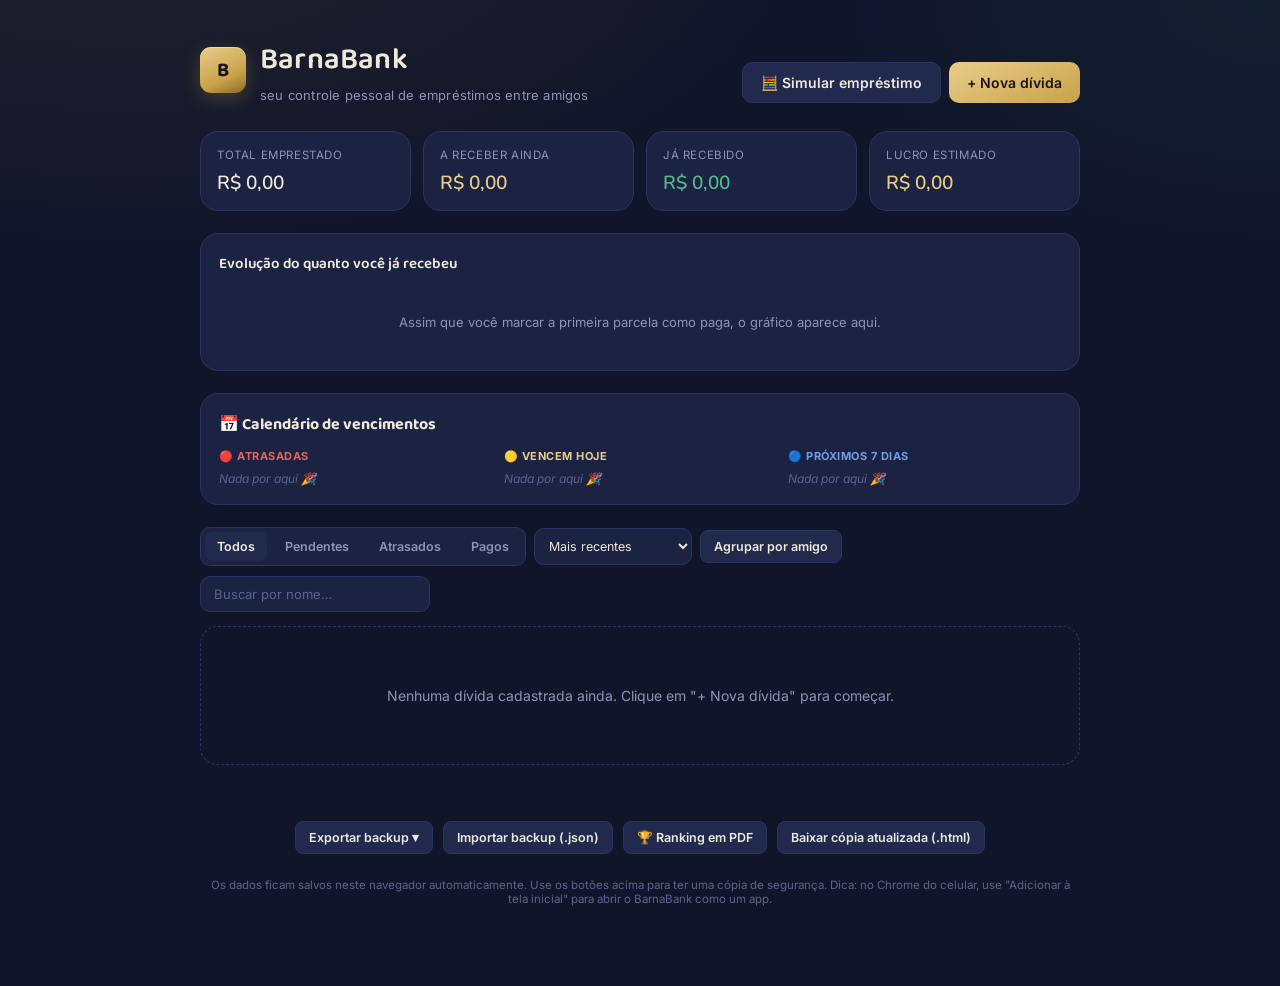
<file: barnabank (4).html>
<!DOCTYPE html>
<html lang="pt-BR">
<head>
<meta charset="UTF-8">
<meta name="viewport" content="width=device-width, initial-scale=1.0">
<title>BarnaBank — controle de empréstimos</title>
<meta name="theme-color" content="#10152a">
<meta name="apple-mobile-web-app-capable" content="yes">
<meta name="apple-mobile-web-app-status-bar-style" content="black-translucent">
<meta name="apple-mobile-web-app-title" content="BarnaBank">
<link rel="apple-touch-icon" href="data:image/svg+xml,%3Csvg xmlns='http://www.w3.org/2000/svg' viewBox='0 0 100 100'%3E%3Crect width='100' height='100' rx='22' fill='%2310152a'/%3E%3Ctext x='50' y='68' font-family='Georgia,serif' font-weight='700' font-size='58' fill='%23c9a24a' text-anchor='middle'%3EB%3C/text%3E%3C/svg%3E">
<link rel="icon" href="data:image/svg+xml,%3Csvg xmlns='http://www.w3.org/2000/svg' viewBox='0 0 100 100'%3E%3Crect width='100' height='100' rx='22' fill='%2310152a'/%3E%3Ctext x='50' y='68' font-family='Georgia,serif' font-weight='700' font-size='58' fill='%23c9a24a' text-anchor='middle'%3EB%3C/text%3E%3C/svg%3E">
<link rel="manifest" id="manifestLink" href="">
<link rel="preconnect" href="https://fonts.googleapis.com">
<link rel="preconnect" href="https://fonts.gstatic.com" crossorigin>
<link href="https://fonts.googleapis.com/css2?family=Baloo+2:wght@500;600;700;800&family=Inter:wght@400;500;600;700&family=Nunito:wght@500;600;700;800&display=swap" rel="stylesheet">
<style>
  :root{
    --ink:#10152a;
    --ink-2:#161c38;
    --card:#1b2242;
    --card-2:#212a4d;
    --stroke:#2c3560;
    --gold:#c9a24a;
    --gold-soft:#e8cd8a;
    --green:#57b98a;
    --green-soft:rgba(87,185,138,0.14);
    --red:#e2665c;
    --red-soft:rgba(226,102,92,0.14);
    --text:#eee9da;
    --muted:#8d94b8;
    --muted-2:#5d6390;
    --radius:18px;
    --blue:#6f9ee8;
    --blue-soft:rgba(111,158,232,0.14);
    --whats:#3ecf7e;
  }
  *{box-sizing:border-box;}
  html,body{margin:0;padding:0;}
  body{
    background:
      radial-gradient(1200px 600px at 10% -10%, rgba(201,162,74,0.09), transparent 60%),
      radial-gradient(900px 500px at 100% 0%, rgba(87,185,138,0.06), transparent 55%),
      var(--ink);
    color:var(--text);
    font-family:'Inter',sans-serif;
    min-height:100vh;
    padding-bottom:80px;
  }
  .wrap{max-width:920px;margin:0 auto;padding:36px 20px 20px;}

  header{display:flex;align-items:flex-end;justify-content:space-between;gap:20px;margin-bottom:28px;flex-wrap:wrap;}
  .brand{display:flex;align-items:center;gap:14px;}
  .mark{
    width:46px;height:46px;border-radius:11px;
    background:linear-gradient(155deg,var(--gold-soft),var(--gold) 65%,#8a6c25);
    display:flex;align-items:center;justify-content:center;
    font-family:'Baloo 2',sans-serif;font-weight:700;color:#1b1404;font-size:20px;
    box-shadow:0 6px 18px rgba(201,162,74,0.25), inset 0 1px 0 rgba(255,255,255,0.35);
    flex-shrink:0;
  }
  h1{font-family:'Baloo 2',sans-serif;font-weight:600;font-size:30px;margin:0;letter-spacing:0.2px;}
  .tagline{color:var(--muted);font-size:13px;margin-top:3px;letter-spacing:0.2px;}
  .btn{
    font-family:'Inter',sans-serif;font-weight:600;font-size:14px;
    border:none;border-radius:10px;padding:11px 18px;cursor:pointer;
    display:inline-flex;align-items:center;gap:8px;
    transition:transform .12s ease, filter .12s ease;
  }
  .btn:active{transform:scale(0.97);}
  .btn-primary{background:linear-gradient(155deg,var(--gold-soft),var(--gold));color:#1b1404;}
  .btn-primary:hover{filter:brightness(1.06);}
  .btn-ghost{background:var(--card-2);color:var(--text);border:1px solid var(--stroke);}
  .btn-ghost:hover{border-color:var(--muted-2);}
  .btn-ghost.active{border-color:var(--gold);color:var(--gold-soft);}
  .btn-sm{padding:8px 13px;font-size:12.5px;border-radius:8px;}
  .btn-danger{background:var(--red-soft);color:var(--red);}
  .btn-danger:hover{filter:brightness(1.15);}
  .btn-danger-solid{background:linear-gradient(155deg,#e88079,var(--red));color:#2a0906;}

  .stats{display:grid;grid-template-columns:repeat(4,1fr);gap:12px;margin-bottom:22px;}
  .stat{background:var(--card);border:1px solid var(--stroke);border-radius:var(--radius);padding:16px 16px 14px;}
  .stat .label{font-size:11.5px;color:var(--muted);text-transform:uppercase;letter-spacing:0.6px;margin-bottom:8px;}
  .stat .value{font-family:'Nunito',sans-serif;font-size:19px;font-weight:600;}
  .stat.gold .value{color:var(--gold-soft);}
  .stat.green .value{color:var(--green);}

  /* Chart */
  .chart-card{
    background:var(--card);border:1px solid var(--stroke);border-radius:var(--radius);
    padding:18px 18px 8px;margin-bottom:22px;
  }
  .chart-head{display:flex;align-items:baseline;justify-content:space-between;margin-bottom:6px;}
  .chart-head .title{font-family:'Baloo 2',sans-serif;font-size:15px;font-weight:600;}
  .chart-head .sub{font-size:11.5px;color:var(--muted);font-family:'Nunito',sans-serif;}
  .chart-empty{color:var(--muted);font-size:13px;text-align:center;padding:32px 0;}
  svg.evochart{width:100%;height:auto;display:block;}

  .toolbar{display:flex;align-items:center;justify-content:space-between;gap:10px;margin-bottom:14px;flex-wrap:wrap;}
  .toolbar-left{display:flex;gap:8px;flex-wrap:wrap;align-items:center;}
  .filters{display:flex;gap:6px;background:var(--card);border:1px solid var(--stroke);padding:4px;border-radius:10px;}
  .filters button{background:transparent;border:none;color:var(--muted);font-family:'Inter';font-size:12.5px;font-weight:600;padding:7px 12px;border-radius:7px;cursor:pointer;}
  .filters button.active{background:var(--card-2);color:var(--text);}
  select.select{
    background:var(--card);border:1px solid var(--stroke);border-radius:10px;color:var(--text);
    padding:9px 10px;font-family:'Inter';font-size:12.5px;cursor:pointer;
  }
  select.select:focus{outline:none;border-color:var(--gold);}
  .search{background:var(--card);border:1px solid var(--stroke);border-radius:10px;color:var(--text);padding:9px 13px;font-family:'Inter';font-size:13px;min-width:160px;}
  .search::placeholder{color:var(--muted-2);}
  .search:focus{outline:none;border-color:var(--gold);}

  .list{display:flex;flex-direction:column;gap:10px;}
  .empty{text-align:center;padding:60px 20px;color:var(--muted);border:1px dashed var(--stroke);border-radius:var(--radius);font-size:14px;}

  /* Group header */
  .group{margin-bottom:4px;}
  .group-head{
    display:flex;align-items:center;gap:14px;padding:14px 16px;cursor:pointer;user-select:none;
    background:var(--card-2);border:1px solid var(--stroke);border-radius:var(--radius);
  }
  .group-head .name{font-family:'Baloo 2',sans-serif;font-weight:600;font-size:16px;flex:1;}
  .group-head .gstat{font-family:'Nunito',sans-serif;font-size:12px;color:var(--muted);text-align:right;}
  .group-head .gstat b{color:var(--gold-soft);display:block;font-size:14px;}
  .group-children{display:flex;flex-direction:column;gap:10px;padding:10px 0 2px 18px;border-left:2px solid var(--stroke);margin-left:20px;}
  .group.open .chev{transform:rotate(180deg);}

  .card{background:var(--card);border:1px solid var(--stroke);border-radius:var(--radius);overflow:hidden;}
  .card-head{display:flex;align-items:center;gap:14px;padding:15px 16px;cursor:pointer;user-select:none;}
  .avatar{width:38px;height:38px;border-radius:50%;flex-shrink:0;display:flex;align-items:center;justify-content:center;font-family:'Baloo 2',sans-serif;font-weight:600;font-size:14px;color:#1b1404;background:linear-gradient(155deg,var(--gold-soft),var(--gold));}
  .who{flex:1;min-width:0;}
  .who .name{font-weight:600;font-size:15px;}
  .who .sub{font-size:12px;color:var(--muted);margin-top:2px;font-family:'Nunito',sans-serif;}
  .badge{font-size:11.5px;font-weight:600;padding:5px 10px;border-radius:20px;white-space:nowrap;font-family:'Nunito',sans-serif;}
  .badge.pago{background:var(--green-soft);color:var(--green);}
  .badge.pendente{background:rgba(201,162,74,0.14);color:var(--gold-soft);}
  .badge.atrasado{background:var(--red-soft);color:var(--red);}
  .badge.hoje{background:rgba(201,162,74,0.22);color:var(--gold-soft);}
  .badge.embreve{background:var(--blue-soft);color:var(--blue);}
  .badge.emdia{background:var(--green-soft);color:var(--green);}

  /* progress bar */
  .progress-wrap{margin-bottom:16px;}
  .progress-top{display:flex;justify-content:space-between;font-size:11.5px;color:var(--muted);margin-bottom:6px;}
  .progress-top b{color:var(--gold-soft);font-family:'Nunito',sans-serif;}
  .progress-track{height:9px;border-radius:20px;background:var(--ink-2);border:1px solid var(--stroke);overflow:hidden;}
  .progress-fill{height:100%;border-radius:20px;background:linear-gradient(90deg,var(--gold-soft),var(--green));transition:width .3s ease;}

  /* payment form */
  .pay-form{display:flex;flex-wrap:wrap;gap:8px;align-items:flex-end;margin-bottom:14px;background:var(--ink-2);border:1px solid var(--stroke);border-radius:12px;padding:12px;}
  .pay-form .pf-field{display:flex;flex-direction:column;gap:5px;}
  .pay-form label{font-size:10.5px;text-transform:uppercase;letter-spacing:0.5px;color:var(--muted);font-weight:600;}
  .pay-form input{background:var(--card);border:1px solid var(--stroke);border-radius:8px;color:var(--text);padding:8px 10px;font-family:'Inter';font-size:13px;}
  .pay-form input:focus{outline:none;border-color:var(--gold);}
  .pay-form input.pf-amount{width:130px;}
  .pay-form input.pf-date{width:150px;}
  .pf-undo{font-size:11.5px;color:var(--muted);background:transparent;border:none;text-decoration:underline;cursor:pointer;padding:0;}
  .pf-undo:disabled{color:var(--muted-2);text-decoration:none;cursor:not-allowed;}

  .history-row{display:flex;justify-content:space-between;align-items:center;font-family:'Nunito',sans-serif;font-size:12.5px;color:var(--muted);padding:5px 9px;background:var(--ink-2);border-radius:8px;gap:8px;}
  .history-row b{color:var(--text);font-weight:700;}
  .history-row .hr-del{background:transparent;border:none;color:var(--muted-2);cursor:pointer;font-size:14px;line-height:1;padding:2px 4px;}
  .history-row .hr-del:hover{color:var(--red);}

  .btn-whats{background:var(--whats);color:#062b16;}
  .btn-whats:hover{filter:brightness(1.08);}

  /* due calendar panel */
  .due-panel{background:var(--card);border:1px solid var(--stroke);border-radius:var(--radius);padding:18px;margin-bottom:22px;}
  .due-panel .dp-title{font-family:'Baloo 2',sans-serif;font-size:16px;font-weight:700;margin-bottom:12px;}
  .due-cols{display:grid;grid-template-columns:repeat(3,1fr);gap:12px;}
  .due-col .dc-head{font-size:11px;text-transform:uppercase;letter-spacing:0.5px;font-weight:700;margin-bottom:8px;display:flex;align-items:center;gap:6px;}
  .due-col.late .dc-head{color:var(--red);}
  .due-col.today .dc-head{color:var(--gold-soft);}
  .due-col.soon .dc-head{color:var(--blue);}
  .due-item{display:flex;justify-content:space-between;gap:8px;padding:8px 10px;border-radius:9px;background:var(--ink-2);border:1px solid var(--stroke);margin-bottom:6px;cursor:pointer;font-size:12.5px;}
  .due-item:hover{border-color:var(--muted-2);}
  .due-item .di-name{font-weight:600;}
  .due-item .di-sub{color:var(--muted);font-size:11px;margin-top:2px;}
  .due-item .di-val{font-family:'Nunito',sans-serif;font-weight:700;white-space:nowrap;}
  .due-empty{color:var(--muted-2);font-size:12px;font-style:italic;}
  @media (max-width:640px){ .due-cols{grid-template-columns:1fr;} }

  /* profile modal */
  .profile-head{display:flex;align-items:center;gap:14px;margin-bottom:18px;}
  .profile-head .avatar{width:52px;height:52px;font-size:18px;}
  .profile-head .pname{font-family:'Baloo 2',sans-serif;font-size:20px;font-weight:700;}
  .profile-head .psub{color:var(--muted);font-size:12.5px;margin-top:2px;}
  .profile-grid{display:grid;grid-template-columns:1fr 1fr;gap:12px;margin-bottom:16px;}
  .profile-grid .pg-item{background:var(--card);border:1px solid var(--stroke);border-radius:11px;padding:12px 14px;}
  .profile-grid .pg-label{font-size:10.5px;text-transform:uppercase;color:var(--muted);letter-spacing:0.5px;margin-bottom:5px;}
  .profile-grid .pg-val{font-family:'Nunito',sans-serif;font-size:16px;font-weight:700;}
  .profile-loans .pl-title{font-size:10.5px;text-transform:uppercase;letter-spacing:0.5px;color:var(--muted);margin-bottom:8px;}
  .profile-loan-row{display:flex;justify-content:space-between;font-size:12.5px;padding:8px 10px;border-radius:8px;background:var(--ink-2);margin-bottom:6px;}
  .profile-loan-row .plr-val{font-family:'Nunito',sans-serif;font-weight:700;}

  /* simulator */
  .sim-results{display:grid;grid-template-columns:1fr 1fr;gap:12px;margin-top:6px;background:var(--ink-2);border:1px solid var(--stroke);border-radius:12px;padding:14px;}
  .sim-results .sr-item .sl{font-size:10.5px;text-transform:uppercase;color:var(--muted);letter-spacing:0.5px;margin-bottom:4px;}
  .sim-results .sr-item .sv{font-family:'Nunito',sans-serif;font-size:15px;font-weight:700;color:var(--gold-soft);}
  .head-amount{font-family:'Nunito',sans-serif;font-weight:600;font-size:14.5px;text-align:right;min-width:78px;}
  .chev{color:var(--muted);transition:transform .18s ease;flex-shrink:0;}
  .card.open .chev{transform:rotate(180deg);}

  .card-body{max-height:0;overflow:hidden;transition:max-height .25s ease;border-top:1px solid transparent;}
  .card.open .card-body{border-top:1px solid var(--stroke);}
  .card-body-inner{padding:18px 16px 18px;}

  .detail-grid{display:grid;grid-template-columns:repeat(4,1fr);gap:14px;margin-bottom:16px;}
  .detail-item .dl{font-size:10.5px;text-transform:uppercase;letter-spacing:0.5px;color:var(--muted);margin-bottom:5px;}
  .detail-item .dv{font-family:'Nunito',sans-serif;font-size:14.5px;font-weight:600;}
  .detail-item .dv.gold{color:var(--gold-soft);}
  .detail-item .dv.green{color:var(--green);}
  .detail-item .dv.red{color:var(--red);}

  .stamps{display:flex;flex-wrap:wrap;gap:5px;margin-bottom:14px;}
  .stamp{width:20px;height:20px;border-radius:5px;border:1.5px solid var(--stroke);display:flex;align-items:center;justify-content:center;}
  .stamp.filled{background:var(--green);border-color:var(--green);}
  .stamp.filled::after{content:'✓';font-size:11px;color:#0b241a;font-weight:700;}

  .notes-block{background:var(--ink-2);border:1px solid var(--stroke);border-radius:9px;padding:10px 12px;margin-bottom:14px;font-size:12.5px;color:var(--muted);line-height:1.5;}
  .notes-block b{color:var(--text);display:block;font-size:10.5px;text-transform:uppercase;letter-spacing:0.5px;margin-bottom:4px;color:var(--muted);}

  .history{margin-bottom:16px;}
  .history .hl{font-size:10.5px;text-transform:uppercase;letter-spacing:0.5px;color:var(--muted);margin-bottom:6px;}
  .history-list{display:flex;flex-direction:column;gap:4px;}
  .history-row{display:flex;justify-content:space-between;font-family:'Nunito',sans-serif;font-size:12px;color:var(--muted);padding:4px 8px;background:var(--ink-2);border-radius:6px;}
  .history-row b{color:var(--text);font-weight:600;}
  .history-empty{font-size:12px;color:var(--muted-2);font-style:italic;}

  .meta-row{display:flex;gap:22px;flex-wrap:wrap;margin-bottom:16px;font-size:12.5px;color:var(--muted);}
  .meta-row b{color:var(--text);font-family:'Nunito',sans-serif;font-weight:600;}

  .card-actions{display:flex;gap:8px;flex-wrap:wrap;align-items:center;}
  .spacer{flex:1;}
  .stepper{display:flex;align-items:center;gap:0;border:1px solid var(--stroke);border-radius:8px;overflow:hidden;}
  .stepper button{background:var(--card-2);border:none;color:var(--text);width:30px;height:30px;cursor:pointer;font-size:15px;font-weight:600;}
  .stepper button:hover{background:#2a3363;}
  .stepper button:disabled{opacity:0.35;cursor:not-allowed;}
  .stepper .count{padding:0 10px;font-family:'Nunito',sans-serif;font-size:12.5px;color:var(--muted);white-space:nowrap;}
  .pay-date{background:var(--card-2);border:1px solid var(--stroke);border-radius:8px;color:var(--text);padding:6px 8px;font-family:'Inter';font-size:12px;}
  .pay-date:focus{outline:none;border-color:var(--gold);}

  .overlay{position:fixed;inset:0;background:rgba(6,8,20,0.7);backdrop-filter:blur(3px);display:none;align-items:center;justify-content:center;padding:20px;z-index:50;}
  .overlay.show{display:flex;}
  .modal{background:var(--ink-2);border:1px solid var(--stroke);border-radius:16px;width:100%;max-width:440px;padding:24px;max-height:90vh;overflow-y:auto;}
  .modal h2{font-family:'Baloo 2',sans-serif;font-weight:600;font-size:21px;margin:0 0 18px;}
  .modal p.warn{font-size:14px;color:var(--muted);line-height:1.5;margin:0 0 4px;}
  .field{margin-bottom:14px;}
  .field label{display:block;font-size:12px;color:var(--muted);margin-bottom:6px;font-weight:600;letter-spacing:0.2px;}
  .field input, .field textarea{width:100%;background:var(--card);border:1px solid var(--stroke);border-radius:9px;color:var(--text);padding:10px 12px;font-family:'Inter';font-size:14px;}
  .field textarea{resize:vertical;min-height:60px;font-family:'Inter';}
  .field input:focus, .field textarea:focus{outline:none;border-color:var(--gold);}
  .field-row{display:grid;grid-template-columns:1fr 1fr;gap:12px;}
  .modal-actions{display:flex;gap:10px;margin-top:18px;justify-content:flex-end;}
  .err{color:var(--red);font-size:12px;margin-top:8px;min-height:14px;}
  .kbd-hint{font-size:11px;color:var(--muted-2);margin-top:14px;text-align:right;}
  .kbd-hint kbd{background:var(--card);border:1px solid var(--stroke);border-radius:4px;padding:1px 5px;font-family:'Nunito',sans-serif;}

  footer{max-width:920px;margin:36px auto 0;padding:0 20px;display:flex;gap:10px;justify-content:center;flex-wrap:wrap;}
  footer .foot-note{width:100%;text-align:center;font-size:11.5px;color:var(--muted-2);margin-top:14px;}
  .toast{position:fixed;bottom:22px;left:50%;transform:translateX(-50%) translateY(20px);background:var(--card-2);border:1px solid var(--stroke);color:var(--text);padding:11px 18px;border-radius:10px;font-size:13px;opacity:0;transition:all .25s ease;pointer-events:none;z-index:60;}
  .toast.show{opacity:1;transform:translateX(-50%) translateY(0);}

  .undo-toast{
    position:fixed;bottom:22px;left:50%;transform:translateX(-50%) translateY(20px);
    background:var(--card-2);border:1px solid var(--stroke);color:var(--text);
    padding:10px 10px 10px 16px;border-radius:10px;font-size:13px;opacity:0;
    transition:all .25s ease;pointer-events:none;z-index:61;
    display:flex;align-items:center;gap:12px;
  }
  .undo-toast.show{opacity:1;transform:translateX(-50%) translateY(0);pointer-events:auto;}
  .undo-toast button{
    background:transparent;border:1px solid var(--gold);color:var(--gold-soft);
    font-family:'Inter';font-weight:600;font-size:12.5px;padding:6px 12px;border-radius:7px;cursor:pointer;
  }
  .undo-toast button:hover{background:rgba(201,162,74,0.12);}

  .export-wrap{position:relative;display:inline-block;}
  .export-menu{
    position:absolute;bottom:calc(100% + 8px);left:0;background:var(--ink-2);border:1px solid var(--stroke);
    border-radius:10px;padding:6px;min-width:190px;display:none;flex-direction:column;gap:2px;
    box-shadow:0 10px 30px rgba(0,0,0,0.35);z-index:40;
  }
  .export-menu.show{display:flex;}
  .export-menu button{
    background:transparent;border:none;color:var(--text);text-align:left;padding:9px 10px;border-radius:7px;
    font-family:'Inter';font-size:13px;cursor:pointer;
  }
  .export-menu button:hover{background:var(--card-2);}
  .export-menu .em-desc{display:block;font-size:11px;color:var(--muted);font-weight:400;margin-top:1px;}

  @media (max-width:640px){
    .stats{grid-template-columns:repeat(2,1fr);}
    .detail-grid{grid-template-columns:repeat(2,1fr);}
    .head-amount{display:none;}
    .field-row{grid-template-columns:1fr;}
    .group-children{margin-left:8px;padding-left:10px;}
  }
</style>
</head>
<body>

<div class="wrap">
  <header>
    <div class="brand">
      <div class="mark">B</div>
      <div>
        <h1>BarnaBank</h1>
        <div class="tagline">seu controle pessoal de empréstimos entre amigos</div>
      </div>
    </div>
    <div style="display:flex;gap:8px;flex-wrap:wrap;">
      <button class="btn btn-ghost" id="btnSimulator">🧮 Simular empréstimo</button>
      <button class="btn btn-primary" id="btnNew">+ Nova dívida</button>
    </div>
  </header>

  <div class="stats">
    <div class="stat"><div class="label">Total emprestado</div><div class="value" id="statPrincipal">—</div></div>
    <div class="stat gold"><div class="label">A receber ainda</div><div class="value" id="statRemaining">—</div></div>
    <div class="stat green"><div class="label">Já recebido</div><div class="value" id="statReceived">—</div></div>
    <div class="stat gold"><div class="label">Lucro estimado</div><div class="value" id="statProfit">—</div></div>
  </div>

  <div class="chart-card">
    <div class="chart-head">
      <div class="title">Evolução do quanto você já recebeu</div>
      <div class="sub" id="chartSub"></div>
    </div>
    <div id="chartHolder"></div>
  </div>

  <div class="due-panel">
    <div class="dp-title">📅 Calendário de vencimentos</div>
    <div class="due-cols">
      <div class="due-col late">
        <div class="dc-head">🔴 Atrasadas</div>
        <div id="dueLate"></div>
      </div>
      <div class="due-col today">
        <div class="dc-head">🟡 Vencem hoje</div>
        <div id="dueToday"></div>
      </div>
      <div class="due-col soon">
        <div class="dc-head">🔵 Próximos 7 dias</div>
        <div id="dueSoon"></div>
      </div>
    </div>
  </div>

  <div class="toolbar">
    <div class="toolbar-left">
      <div class="filters" id="filters">
        <button data-f="todos" class="active">Todos</button>
        <button data-f="pendentes">Pendentes</button>
        <button data-f="atrasados">Atrasados</button>
        <button data-f="pagos">Pagos</button>
      </div>
      <select class="select" id="sortSel">
        <option value="recent">Mais recentes</option>
        <option value="oldest">Mais antigos</option>
        <option value="valueDesc">Maior valor</option>
        <option value="valueAsc">Menor valor</option>
        <option value="statusPendingFirst">Pendentes primeiro</option>
      </select>
      <button class="btn btn-ghost btn-sm" id="btnGroup">Agrupar por amigo</button>
    </div>
    <input class="search" id="search" placeholder="Buscar por nome…">
  </div>

  <div class="list" id="list"></div>
</div>

<footer>
  <div class="export-wrap">
    <button class="btn btn-ghost btn-sm" id="btnExportMenuToggle">Exportar backup ▾</button>
    <div class="export-menu" id="exportMenu">
      <button id="btnExportJson">Exportar como JSON<span class="em-desc">backup completo, pode ser reimportado</span></button>
      <button id="btnExportCsv">Exportar como CSV<span class="em-desc">para abrir no Excel ou Google Sheets</span></button>
    </div>
  </div>
  <button class="btn btn-ghost btn-sm" id="btnImportJson">Importar backup (.json)</button>
  <button class="btn btn-ghost btn-sm" id="btnRanking">🏆 Ranking em PDF</button>
  <button class="btn btn-ghost btn-sm" id="btnExportHtml">Baixar cópia atualizada (.html)</button>
  <input type="file" id="fileImport" accept="application/json" style="display:none;">
  <div class="foot-note">Os dados ficam salvos neste navegador automaticamente. Use os botões acima para ter uma cópia de segurança. Dica: no Chrome do celular, use "Adicionar à tela inicial" para abrir o BarnaBank como um app.</div>
</footer>

<div class="undo-toast" id="undoToast">
  <span id="undoToastMsg"></span>
  <button id="btnUndo">Desfazer</button>
</div>

<div class="overlay" id="overlay">
  <div class="modal">
    <h2 id="modalTitle">Nova dívida</h2>
    <div class="field">
      <label>Nome do amigo</label>
      <input type="text" id="fName" list="friendsList" placeholder="Ex: Vinicius" autocomplete="off">
      <datalist id="friendsList"></datalist>
    </div>
    <div class="field-row">
      <div class="field">
        <label>Valor emprestado (R$)</label>
        <input type="number" id="fPrincipal" placeholder="0,00" step="0.01" min="0">
      </div>
      <div class="field">
        <label>Taxa de juros (% ao mês)</label>
        <input type="number" id="fRate" placeholder="0 = sem juros" step="0.01" min="0">
      </div>
    </div>
    <div class="field-row">
      <div class="field">
        <label>Data do empréstimo</label>
        <input type="date" id="fDate">
      </div>
      <div class="field">
        <label>Prazo escolhido (dias)</label>
        <input type="number" id="fDays" placeholder="30" step="1" min="1">
      </div>
    </div>
    <div class="field-row">
      <div class="field">
        <label>Dia de vencimento escolhido</label>
        <input type="number" id="fDueDay" placeholder="Ex: 10" step="1" min="1" max="31">
      </div>
      <div class="field">
        <label>Telefone (WhatsApp)</label>
        <input type="text" id="fPhone" placeholder="Ex: 11999998888" autocomplete="off">
      </div>
    </div>
    <div class="field">
      <label>Anotações (opcional)</label>
      <textarea id="fNotes" placeholder="Ex: combinou de pagar em dinheiro, atrasou uma vez…"></textarea>
    </div>
    <div class="err" id="formErr"></div>
    <div class="modal-actions">
      <button class="btn btn-ghost" id="btnCancel">Cancelar</button>
      <button class="btn btn-primary" id="btnSave">Salvar</button>
    </div>
    <div class="kbd-hint"><kbd>Enter</kbd> salva · <kbd>Esc</kbd> cancela</div>
  </div>
</div>

<div class="overlay" id="deleteOverlay">
  <div class="modal" style="max-width:380px;">
    <h2>Excluir dívida?</h2>
    <p class="warn">Tem certeza que quer excluir a dívida de <b id="delName" style="color:var(--text);"></b>? Todo o histórico de pagamentos dela também será apagado. Essa ação não pode ser desfeita.</p>
    <div class="modal-actions">
      <button class="btn btn-ghost" id="btnDelCancel">Cancelar</button>
      <button class="btn btn-danger-solid" id="btnDelConfirm">Sim, excluir</button>
    </div>
    <div class="kbd-hint"><kbd>Enter</kbd> confirma · <kbd>Esc</kbd> cancela</div>
  </div>
</div>

<div class="overlay" id="profileOverlay">
  <div class="modal" style="max-width:460px;">
    <div id="profileContent"></div>
    <div class="modal-actions">
      <button class="btn btn-ghost" id="btnProfileClose">Fechar</button>
    </div>
  </div>
</div>

<div class="overlay" id="simOverlay">
  <div class="modal" style="max-width:440px;">
    <h2>🧮 Simulador de empréstimo</h2>
    <p class="warn" style="margin-bottom:16px;">Calcule antes de emprestar — sem salvar nada.</p>
    <div class="field-row">
      <div class="field">
        <label>Valor a emprestar (R$)</label>
        <input type="number" id="simPrincipal" placeholder="0,00" step="0.01" min="0" value="100">
      </div>
      <div class="field">
        <label>Juros ao mês (%)</label>
        <input type="number" id="simRate" placeholder="0" step="0.01" min="0" value="10">
      </div>
    </div>
    <div class="field">
      <label>Prazo (dias)</label>
      <input type="number" id="simDays" placeholder="30" step="1" min="1" value="30">
    </div>
    <div class="sim-results">
      <div class="sr-item"><div class="sl">Parcelas</div><div class="sv" id="simN">—</div></div>
      <div class="sr-item"><div class="sl">Valor por parcela</div><div class="sv" id="simInstallment">—</div></div>
      <div class="sr-item"><div class="sl">Total a receber</div><div class="sv" id="simTotal">—</div></div>
      <div class="sr-item"><div class="sl">Lucro estimado</div><div class="sv" id="simProfit">—</div></div>
    </div>
    <div class="modal-actions">
      <button class="btn btn-ghost" id="btnSimClose">Fechar</button>
      <button class="btn btn-primary" id="btnSimUse">Usar esses dados na nova dívida</button>
    </div>
  </div>
</div>

<div class="toast" id="toast"></div>

<script id="seed-data" type="application/json">
{
  "contacts": {
    "vinicius": {"phone":"11999990001"},
    "fabio": {"phone":"11999990002"},
    "carlão": {"phone":"11999990003"}
  },
  "debts": [
    {"id":"1","name":"Vinicius","principal":40,"date":"2026-05-12","days":30,"rate":7,"dueDay":11,"payments":[{"date":"2026-06-11","amount":42.8}],"notes":""},
    {"id":"2","name":"Fabio","principal":600,"date":"2026-04-13","days":120,"rate":3.06,"dueDay":13,"payments":[{"date":"2026-05-13","amount":218.36},{"date":"2026-06-13","amount":218.36},{"date":"2026-07-13","amount":150}],"notes":""},
    {"id":"3","name":"Vinicius","principal":150,"date":"2026-07-20","days":60,"rate":10,"dueDay":20,"payments":[],"notes":""},
    {"id":"4","name":"Carlão","principal":1000,"date":"2026-05-13","days":240,"rate":3.02,"dueDay":13,"payments":[{"date":"2026-06-13","amount":257.75},{"date":"2026-07-13","amount":257.75}],"notes":""},
    {"id":"5","name":"Vinicius","principal":1500,"date":"2026-04-13","days":360,"rate":2.56,"dueDay":13,"payments":[{"date":"2026-05-13","amount":184.09},{"date":"2026-06-13","amount":184.09},{"date":"2026-07-13","amount":184.09}],"notes":""}
  ]
}
</script>

<script>
(function(){
  "use strict";

  var STORAGE_KEY = "barnabank_debts_v3";
  var money = new Intl.NumberFormat('pt-BR', {style:'currency', currency:'BRL'});
  var fmtDate = function(iso){
    if(!iso) return '—';
    var p = iso.split('-');
    return p[2]+'/'+p[1]+'/'+p[0].slice(2);
  };
  var todayISO = function(){ return new Date().toISOString().slice(0,10); };
  function pad2(n){ return (n<10?'0':'')+n; }
  function toISO(dateObj){ return dateObj.getFullYear()+'-'+pad2(dateObj.getMonth()+1)+'-'+pad2(dateObj.getDate()); }
  function nameKey(name){ return (name||'').trim().toLowerCase(); }

  function migrateDebts(arr){
    return (arr || []).map(function(d){
      if(!Array.isArray(d.payments)){
        d.payments = [];
      } else if(d.payments.length && typeof d.payments[0] === 'string'){
        // old format: array of dates, one per full installment
        var n = Math.max(1, Math.round(d.days/30));
        var instVal = (d.principal * Math.pow(1 + (d.rate/100), n)) / n;
        d.payments = d.payments.map(function(dt){ return {date: dt, amount: instVal}; });
      }
      if(typeof d.notes !== 'string') d.notes = '';
      if(!d.dueDay){
        var base = d.date ? parseInt(d.date.split('-')[2],10) : 1;
        d.dueDay = base || 1;
      }
      delete d.paid;
      return d;
    });
  }

  function loadData(){
    var raw = null;
    try{ raw = localStorage.getItem(STORAGE_KEY); }catch(e){}
    var parsed = null;
    if(raw){
      try{ parsed = JSON.parse(raw); }catch(e){ parsed = null; }
    }
    if(!parsed){
      var seedEl = document.getElementById('seed-data');
      try{ parsed = JSON.parse(seedEl.textContent); }catch(e){ parsed = null; }
    }
    if(!parsed) return {debts:[], contacts:{}};
    if(Array.isArray(parsed)) return {debts: migrateDebts(parsed), contacts:{}};
    return {debts: migrateDebts(parsed.debts || []), contacts: parsed.contacts || {}};
  }
  function saveData(){
    localStorage.setItem(STORAGE_KEY, JSON.stringify({debts: state.debts, contacts: state.contacts}));
  }

  var loaded = loadData();
  var state = {
    debts: loaded.debts,
    contacts: loaded.contacts,
    openId: null,
    openGroups: {},
    filter: 'todos',
    sort: 'recent',
    query: '',
    grouped: false,
    editingId: null,
    pendingDeleteId: null
  };

  function installments(d){ return Math.max(1, Math.round(d.days/30)); }
  function finalValue(d){ var n = installments(d); return d.principal * Math.pow(1 + (d.rate/100), n); }
  function installmentValue(d){ return finalValue(d) / installments(d); }
  function paidAmount(d){
    return (d.payments||[]).reduce(function(sum,p){ return sum + (p.amount||0); }, 0);
  }
  function remaining(d){ return Math.max(0, finalValue(d) - paidAmount(d)); }
  function profit(d){ return finalValue(d) - d.principal; }
  function isPaid(d){ return remaining(d) <= 0.005 && paidAmount(d) > 0; }
  function progressPct(d){ return Math.max(0, Math.min(100, (paidAmount(d)/finalValue(d))*100)); }
  // how many installments-worth have effectively been covered (for stamps + due-date calc)
  function installmentsCovered(d){
    var n = installments(d);
    var iv = installmentValue(d);
    if(isPaid(d)) return n;
    return Math.min(n, Math.floor((paidAmount(d)/iv) + 0.0001));
  }
  function daysInMonth(y,m){ return new Date(y, m+1, 0).getDate(); }
  function dueDateForInstallment(d, idx){
    // idx: 0-based installment index
    var base = new Date(d.date + 'T00:00:00');
    var totalMonths = base.getMonth() + idx + 1;
    var y = base.getFullYear() + Math.floor(totalMonths/12);
    var m = totalMonths % 12;
    var day = Math.min(d.dueDay || base.getDate(), daysInMonth(y,m));
    return new Date(y, m, day);
  }
  function nextDueDate(d){
    if(isPaid(d)) return null;
    var idx = installmentsCovered(d);
    var n = installments(d);
    if(idx >= n) idx = n-1;
    return dueDateForInstallment(d, idx);
  }
  function daysUntilDue(d){
    var due = nextDueDate(d);
    if(!due) return null;
    var t = new Date(); t.setHours(0,0,0,0);
    var dd = new Date(due); dd.setHours(0,0,0,0);
    return Math.round((dd - t)/86400000);
  }
  function statusOf(d){
    if(isPaid(d)) return 'pago';
    var diff = daysUntilDue(d);
    if(diff === null) return 'pago';
    if(diff < 0) return 'atrasado';
    if(diff === 0) return 'hoje';
    if(diff <= 7) return 'embreve';
    return 'emdia';
  }
  function statusLabel(d){
    var s = statusOf(d);
    var diff = daysUntilDue(d);
    if(s === 'pago') return 'Pago';
    if(s === 'atrasado') return Math.abs(diff) + (Math.abs(diff)===1 ? ' dia atrasado' : ' dias atrasado');
    if(s === 'hoje') return 'Vence hoje';
    if(s === 'embreve') return 'Vence em ' + diff + (diff===1?' dia':' dias');
    return 'Em dia';
  }
  function initials(name){
    var parts = name.trim().split(/\s+/);
    var s = parts[0] ? parts[0][0] : '?';
    if(parts.length > 1) s += parts[parts.length-1][0];
    return s.toUpperCase();
  }
  function escapeHtml(s){ var div = document.createElement('div'); div.textContent = s; return div.innerHTML; }
  function onlyDigits(s){ return (s||'').replace(/\D/g,''); }
  function whatsappLink(d){
    var contact = state.contacts[nameKey(d.name)];
    var phone = contact ? onlyDigits(contact.phone) : '';
    if(!phone) return null;
    if(phone.length <= 11) phone = '55' + phone; // assume BR se não tiver DDI
    var due = nextDueDate(d);
    var msg;
    var st = statusOf(d);
    if(st === 'atrasado'){
      msg = 'Oi ' + d.name + ', tudo bem? Passando pra lembrar que sua parcela de ' + money.format(installmentValue(d)) + ' venceu em ' + fmtDate(toISO(due)) + ' e ainda está em aberto. Consegue acertar comigo? 🙂';
    } else if(st === 'hoje'){
      msg = 'Oi ' + d.name + ', tudo bem? Só passando pra lembrar que sua parcela de ' + money.format(installmentValue(d)) + ' vence hoje. Consegue enviar? 🙂';
    } else {
      msg = 'Oi ' + d.name + ', tudo bem? Sua próxima parcela é de ' + money.format(installmentValue(d)) + (due ? (', vencimento em ' + fmtDate(toISO(due))) : '') + '. Qualquer coisa me avisa 🙂';
    }
    return 'https://wa.me/' + phone + '?text=' + encodeURIComponent(msg);
  }

  var listEl = document.getElementById('list');

  function render(){
    renderStats();
    renderChart();
    renderDuePanel();
    renderList();
    saveData();
  }

  // ---------- due calendar panel ----------
  function renderDuePanel(){
    var late = [], today = [], soon = [];
    state.debts.forEach(function(d){
      var s = statusOf(d);
      if(s === 'atrasado') late.push(d);
      else if(s === 'hoje') today.push(d);
      else if(s === 'embreve') soon.push(d);
    });
    function sortByDue(a,b){
      var da = nextDueDate(a), db = nextDueDate(b);
      return (da?da.getTime():0) - (db?db.getTime():0);
    }
    late.sort(sortByDue); today.sort(sortByDue); soon.sort(sortByDue);

    function itemHtml(d){
      var due = nextDueDate(d);
      return '<div class="due-item" data-id="'+d.id+'">' +
        '<div><div class="di-name">'+escapeHtml(d.name)+'</div><div class="di-sub">'+statusLabel(d)+' · venc. '+(due?fmtDate(toISO(due)):'—')+'</div></div>' +
        '<div class="di-val">'+money.format(installmentValue(d))+'</div>' +
      '</div>';
    }
    function fillCol(id, arr){
      var el = document.getElementById(id);
      el.innerHTML = arr.length ? arr.map(itemHtml).join('') : '<div class="due-empty">Nada por aqui 🎉</div>';
      el.querySelectorAll('.due-item').forEach(function(it){
        it.addEventListener('click', function(){
          state.openId = it.getAttribute('data-id');
          state.filter = 'todos';
          document.querySelectorAll('#filters button').forEach(function(b){ b.classList.remove('active'); });
          document.querySelector('#filters button[data-f="todos"]').classList.add('active');
          render();
          var card = document.querySelector('.card.open');
          if(card) card.scrollIntoView({behavior:'smooth', block:'center'});
        });
      });
    }
    fillCol('dueLate', late);
    fillCol('dueToday', today);
    fillCol('dueSoon', soon);
  }

  function renderStats(){
    var totalPrincipal=0, totalRemaining=0, totalReceived=0, totalProfit=0;
    state.debts.forEach(function(d){
      totalPrincipal += d.principal;
      totalRemaining += remaining(d);
      totalReceived += paidAmount(d);
      totalProfit += profit(d);
    });
    document.getElementById('statPrincipal').textContent = money.format(totalPrincipal);
    document.getElementById('statRemaining').textContent = money.format(totalRemaining);
    document.getElementById('statReceived').textContent = money.format(totalReceived);
    document.getElementById('statProfit').textContent = money.format(totalProfit);
  }

  // ---------- evolution chart ----------
  function renderChart(){
    var holder = document.getElementById('chartHolder');
    var sub = document.getElementById('chartSub');
    var events = [];
    state.debts.forEach(function(d){
      (d.payments||[]).forEach(function(p){ events.push({date:p.date, amount:p.amount}); });
    });
    if(events.length === 0){
      holder.innerHTML = '<div class="chart-empty">Assim que você marcar a primeira parcela como paga, o gráfico aparece aqui.</div>';
      sub.textContent = '';
      return;
    }
    events.sort(function(a,b){ return a.date < b.date ? -1 : (a.date > b.date ? 1 : 0); });
    var cum = 0;
    var points = events.map(function(e){ cum += e.amount; return {date:e.date, total:cum}; });

    sub.textContent = money.format(cum) + ' recebidos até agora';

    var W = 640, H = 160, padL = 8, padR = 8, padT = 14, padB = 26;
    var dates = points.map(function(p){ return p.date; });
    var minD = dates[0], maxD = dates[dates.length-1];
    var minTime = new Date(minD).getTime(), maxTime = new Date(maxD).getTime();
    var span = Math.max(1, maxTime - minTime);
    var maxVal = points[points.length-1].total;

    function x(t){
      if(points.length === 1) return (W-padL-padR)/2 + padL;
      return padL + ((new Date(t).getTime() - minTime) / span) * (W - padL - padR);
    }
    function y(v){
      return H - padB - (v / (maxVal || 1)) * (H - padT - padB);
    }

    var linePts = points.map(function(p){ return x(p.date).toFixed(1) + ',' + y(p.total).toFixed(1); });
    var lineStr = 'M ' + linePts.join(' L ');
    var areaStr = lineStr + ' L ' + x(points[points.length-1].date).toFixed(1) + ',' + (H-padB) + ' L ' + x(points[0].date).toFixed(1) + ',' + (H-padB) + ' Z';

    var dots = points.map(function(p){
      return '<circle cx="'+x(p.date).toFixed(1)+'" cy="'+y(p.total).toFixed(1)+'" r="3" fill="#e8cd8a" stroke="#10152a" stroke-width="1"/>';
    }).join('');

    var svg =
      '<svg class="evochart" viewBox="0 0 '+W+' '+H+'" preserveAspectRatio="none">' +
        '<defs><linearGradient id="areaGrad" x1="0" y1="0" x2="0" y2="1">' +
          '<stop offset="0%" stop-color="#c9a24a" stop-opacity="0.35"/>' +
          '<stop offset="100%" stop-color="#c9a24a" stop-opacity="0"/>' +
        '</linearGradient></defs>' +
        '<path d="'+areaStr+'" fill="url(#areaGrad)" stroke="none"/>' +
        '<path d="'+lineStr+'" fill="none" stroke="#e8cd8a" stroke-width="2" stroke-linecap="round" stroke-linejoin="round"/>' +
        dots +
        '<text x="'+padL+'" y="'+(H-6)+'" font-size="10" fill="#8d94b8" font-family="Nunito, sans-serif">'+fmtDate(minD)+'</text>' +
        '<text x="'+(W-padR)+'" y="'+(H-6)+'" font-size="10" fill="#8d94b8" font-family="Nunito, sans-serif" text-anchor="end">'+fmtDate(maxD)+'</text>' +
      '</svg>';
    holder.innerHTML = svg;
  }

  // ---------- list rendering ----------
  function applyFilterSortSearch(items){
    var q = state.query.trim().toLowerCase();
    var out = items.filter(function(d){
      if(state.filter === 'pendentes' && isPaid(d)) return false;
      if(state.filter === 'pagos' && !isPaid(d)) return false;
      if(state.filter === 'atrasados' && statusOf(d) !== 'atrasado') return false;
      if(q && d.name.toLowerCase().indexOf(q) === -1) return false;
      return true;
    });
    out.sort(function(a,b){
      switch(state.sort){
        case 'oldest': return a.date < b.date ? -1 : (a.date > b.date ? 1 : 0);
        case 'valueDesc': return finalValue(b) - finalValue(a);
        case 'valueAsc': return finalValue(a) - finalValue(b);
        case 'statusPendingFirst':
          if(isPaid(a) !== isPaid(b)) return isPaid(a) ? 1 : -1;
          return a.date < b.date ? -1 : (a.date > b.date ? 1 : 0);
        case 'recent':
        default: return a.date < b.date ? 1 : (a.date > b.date ? -1 : 0);
      }
    });
    return out;
  }

  function renderList(){
    listEl.innerHTML = '';
    var items = applyFilterSortSearch(state.debts.slice());

    if(items.length === 0){
      var empty = document.createElement('div');
      empty.className = 'empty';
      empty.textContent = state.debts.length === 0
        ? 'Nenhuma dívida cadastrada ainda. Clique em "+ Nova dívida" para começar.'
        : 'Nenhuma dívida encontrada com esse filtro.';
      listEl.appendChild(empty);
      return;
    }

    if(!state.grouped){
      items.forEach(function(d){ listEl.appendChild(buildCard(d)); });
      return;
    }

    // grouped by name (case/whitespace-insensitive), preserving sort order of first appearance
    var groups = [];
    var byKey = {};
    var displayName = {};
    items.forEach(function(d){
      var key = d.name.trim().toLowerCase();
      if(!byKey[key]){ byKey[key] = []; groups.push(key); displayName[key] = d.name; }
      byKey[key].push(d);
    });

    groups.forEach(function(key){
      var debts = byKey[key];
      var name = displayName[key];
      var totalPrincipal=0, totalRemaining=0;
      debts.forEach(function(d){ totalPrincipal += d.principal; totalRemaining += remaining(d); });
      var open = !!state.openGroups[key];

      var g = document.createElement('div');
      g.className = 'group' + (open ? ' open' : '');

      var gh = document.createElement('div');
      gh.className = 'group-head';
      gh.innerHTML =
        '<div class="avatar">' + initials(name) + '</div>' +
        '<div class="name">' + escapeHtml(name) + ' <span style="color:var(--muted);font-weight:400;font-size:12px;">(' + debts.length + (debts.length===1?' dívida':' dívidas') + ')</span></div>' +
        '<div class="gstat">falta receber<b>' + money.format(totalRemaining) + '</b></div>' +
        '<div class="chev">▾</div>';
      gh.addEventListener('click', function(){
        state.openGroups[key] = !state.openGroups[key];
        render();
      });
      g.appendChild(gh);

      if(open){
        var children = document.createElement('div');
        children.className = 'group-children';
        debts.forEach(function(d){ children.appendChild(buildCard(d)); });
        g.appendChild(children);
      }

      listEl.appendChild(g);
    });
  }

  function buildCard(d){
    var n = installments(d);
    var covered = installmentsCovered(d);
    var open = state.openId === d.id;
    var status = statusOf(d);

    var card = document.createElement('div');
    card.className = 'card' + (open ? ' open' : '');

    var head = document.createElement('div');
    head.className = 'card-head';
    head.innerHTML =
      '<div class="avatar">' + initials(d.name) + '</div>' +
      '<div class="who">' +
        '<div class="name">' + escapeHtml(d.name) + '</div>' +
        '<div class="sub">emprestado em ' + fmtDate(d.date) + '</div>' +
      '</div>' +
      '<div class="badge ' + status + '">' + statusLabel(d) + '</div>' +
      '<div class="head-amount">' + money.format(installmentValue(d)) + '<br><span style="font-size:10px;color:var(--muted);font-weight:400;">por parcela</span></div>' +
      '<div class="chev">▾</div>';
    head.addEventListener('click', function(){
      state.openId = open ? null : d.id;
      render();
    });
    card.appendChild(head);

    var body = document.createElement('div');
    body.className = 'card-body';
    var inner = document.createElement('div');
    inner.className = 'card-body-inner';

    var stampsHtml = '';
    for(var i=0;i<n;i++){ stampsHtml += '<div class="stamp' + (i < covered ? ' filled' : '') + '"></div>'; }

    var sortedPayments = (d.payments||[]).slice().sort(function(a,b){ return a.date < b.date ? 1 : (a.date > b.date ? -1 : 0); });
    var historyRows = sortedPayments.map(function(p){
      var realIdx = d.payments.indexOf(p);
      return '<div class="history-row"><span>' + fmtDate(p.date) + '</span><b>' + money.format(p.amount) + '</b>' +
        '<button class="hr-del" data-idx="' + realIdx + '" title="Remover este pagamento">✕</button></div>';
    }).join('');
    var historyHtml = historyRows
      ? '<div class="history-list">' + historyRows + '</div>'
      : '<div class="history-empty">Nenhum pagamento registrado ainda.</div>';

    var notesHtml = d.notes
      ? '<div class="notes-block"><b>Anotações</b>' + escapeHtml(d.notes) + '</div>'
      : '';

    var due = nextDueDate(d);
    var wLink = whatsappLink(d);

    inner.innerHTML =
      '<div class="progress-wrap">' +
        '<div class="progress-top"><span>Quitado</span><b>' + progressPct(d).toFixed(0) + '%</b></div>' +
        '<div class="progress-track"><div class="progress-fill" style="width:' + progressPct(d).toFixed(1) + '%;"></div></div>' +
      '</div>' +
      '<div class="detail-grid">' +
        '<div class="detail-item"><div class="dl">Valor original</div><div class="dv">' + money.format(d.principal) + '</div></div>' +
        '<div class="detail-item"><div class="dl">Juros ao mês</div><div class="dv gold">' + d.rate.toString().replace('.',',') + '%</div></div>' +
        '<div class="detail-item"><div class="dl">Total a receber</div><div class="dv">' + money.format(finalValue(d)) + '</div></div>' +
        '<div class="detail-item"><div class="dl">Lucro estimado</div><div class="dv gold">' + money.format(profit(d)) + '</div></div>' +
        '<div class="detail-item"><div class="dl">Já recebido</div><div class="dv green">' + money.format(paidAmount(d)) + '</div></div>' +
        '<div class="detail-item"><div class="dl">Falta receber</div><div class="dv red">' + money.format(remaining(d)) + '</div></div>' +
        '<div class="detail-item"><div class="dl">Prazo</div><div class="dv">' + d.days + ' dias</div></div>' +
        '<div class="detail-item"><div class="dl">Próximo vencimento</div><div class="dv">' + (due ? fmtDate(toISO(due)) : '—') + '</div></div>' +
      '</div>' +
      '<div class="stamps">' + stampsHtml + '</div>' +
      notesHtml +
      (isPaid(d) ? '' :
        '<div class="pay-form">' +
          '<div class="pf-field"><label>Valor recebido</label><input type="number" class="pf-amount" step="0.01" min="0.01" placeholder="'+ installmentValue(d).toFixed(2).replace('.',',') +'"></div>' +
          '<div class="pf-field"><label>Data</label><input type="date" class="pf-date" value="' + todayISO() + '"></div>' +
          '<button class="btn btn-primary btn-sm" data-act="registrar">Registrar pagamento</button>' +
        '</div>'
      ) +
      '<div class="history"><div class="hl">Histórico de pagamentos</div>' + historyHtml +
        '<button class="pf-undo" data-act="undo" ' + (sortedPayments.length?'':'disabled') + '>Desfazer último pagamento</button>' +
      '</div>' +
      '<div class="card-actions">' +
        (wLink ? '<a class="btn btn-whats btn-sm" href="' + wLink + '" target="_blank" rel="noopener" data-act="whats">WhatsApp</a>' : '<button class="btn btn-ghost btn-sm" data-act="nowhats" title="Cadastre o telefone em Editar">WhatsApp</button>') +
        '<button class="btn btn-ghost btn-sm" data-act="profile">Perfil</button>' +
        '<div class="spacer"></div>' +
        '<button class="btn btn-ghost btn-sm" data-act="statement">Extrato (PDF)</button>' +
        '<button class="btn btn-ghost btn-sm" data-act="edit">Editar</button>' +
        '<button class="btn btn-danger btn-sm" data-act="del">Excluir</button>' +
      '</div>';

    var amountInput = inner.querySelector('.pf-amount');
    var dateInput = inner.querySelector('.pf-date');

    var registrarBtn = inner.querySelector('[data-act="registrar"]');
    if(registrarBtn){
      registrarBtn.addEventListener('click', function(e){
        e.stopPropagation();
        var val = parseFloat((amountInput.value || '').replace(',','.'));
        if(isNaN(val) || val <= 0){ showToast('Informe um valor válido.'); return; }
        var dt = dateInput.value || todayISO();
        d.payments.push({date: dt, amount: val});
        render();
        showToast('Pagamento de ' + money.format(val) + ' registrado');
      });
      amountInput.addEventListener('click', function(e){ e.stopPropagation(); });
      dateInput.addEventListener('click', function(e){ e.stopPropagation(); });
    }

    inner.querySelector('[data-act="undo"]').addEventListener('click', function(e){
      e.stopPropagation();
      if(!sortedPayments.length) return;
      var idx = d.payments.indexOf(sortedPayments[0]);
      d.payments.splice(idx,1);
      render();
      showToast('Último pagamento desfeito');
    });
    inner.querySelectorAll('.hr-del').forEach(function(btn){
      btn.addEventListener('click', function(e){
        e.stopPropagation();
        var idx = parseInt(btn.getAttribute('data-idx'),10);
        d.payments.splice(idx,1);
        render();
        showToast('Pagamento removido');
      });
    });
    var noWhats = inner.querySelector('[data-act="nowhats"]');
    if(noWhats){
      noWhats.addEventListener('click', function(e){ e.stopPropagation(); showToast('Cadastre o telefone em "Editar" para cobrar pelo WhatsApp.'); });
    }
    var whatsBtn = inner.querySelector('[data-act="whats"]');
    if(whatsBtn){ whatsBtn.addEventListener('click', function(e){ e.stopPropagation(); }); }
    inner.querySelector('[data-act="profile"]').addEventListener('click', function(e){
      e.stopPropagation();
      openProfile(d.name);
    });
    inner.querySelector('[data-act="statement"]').addEventListener('click', function(e){
      e.stopPropagation();
      openStatement(d);
    });
    inner.querySelector('[data-act="edit"]').addEventListener('click', function(e){
      e.stopPropagation();
      openModal(d);
    });
    inner.querySelector('[data-act="del"]').addEventListener('click', function(e){
      e.stopPropagation();
      openDeleteModal(d);
    });

    body.appendChild(inner);
    card.appendChild(body);

    if(open){
      requestAnimationFrame(function(){ body.style.maxHeight = body.scrollHeight + 'px'; });
    } else {
      body.style.maxHeight = '0px';
    }
    return card;
  }

  function showToast(msg){
    var t = document.getElementById('toast');
    t.textContent = msg;
    t.classList.add('show');
    clearTimeout(showToast._tm);
    showToast._tm = setTimeout(function(){ t.classList.remove('show'); }, 2200);
  }

  // ---------- toolbar ----------
  document.getElementById('filters').addEventListener('click', function(e){
    var btn = e.target.closest('button[data-f]');
    if(!btn) return;
    state.filter = btn.getAttribute('data-f');
    document.querySelectorAll('#filters button').forEach(function(b){ b.classList.remove('active'); });
    btn.classList.add('active');
    render();
  });
  document.getElementById('search').addEventListener('input', function(e){ state.query = e.target.value; render(); });
  document.getElementById('sortSel').addEventListener('change', function(e){ state.sort = e.target.value; render(); });
  document.getElementById('btnGroup').addEventListener('click', function(){
    state.grouped = !state.grouped;
    this.classList.toggle('active', state.grouped);
    this.textContent = state.grouped ? 'Ver lista simples' : 'Agrupar por amigo';
    render();
  });

  // ---------- add/edit modal ----------
  var overlay = document.getElementById('overlay');
  var modalTitle = document.getElementById('modalTitle');
  var fName = document.getElementById('fName');
  var fPrincipal = document.getElementById('fPrincipal');
  var fRate = document.getElementById('fRate');
  var fDate = document.getElementById('fDate');
  var fDays = document.getElementById('fDays');
  var fDueDay = document.getElementById('fDueDay');
  var fPhone = document.getElementById('fPhone');
  var fNotes = document.getElementById('fNotes');
  var formErr = document.getElementById('formErr');

  function populateFriendsList(){
    var names = [];
    state.debts.forEach(function(d){ if(names.indexOf(d.name) === -1) names.push(d.name); });
    names.sort(function(a,b){ return a.localeCompare(b, 'pt-BR'); });
    var dl = document.getElementById('friendsList');
    dl.innerHTML = names.map(function(n){ return '<option value="' + escapeHtml(n) + '">'; }).join('');
  }

  function openModal(debt){
    state.editingId = debt ? debt.id : null;
    modalTitle.textContent = debt ? 'Editar dívida' : 'Nova dívida';
    populateFriendsList();
    fName.value = debt ? debt.name : '';
    fPrincipal.value = debt ? debt.principal : '';
    fRate.value = debt ? debt.rate : '';
    fDate.value = debt ? debt.date : todayISO();
    fDays.value = debt ? debt.days : 30;
    fDueDay.value = debt ? debt.dueDay : new Date().getDate();
    var contact = state.contacts[nameKey(debt ? debt.name : '')];
    fPhone.value = contact ? contact.phone : '';
    fNotes.value = debt ? debt.notes : '';
    formErr.textContent = '';
    overlay.classList.add('show');
    fName.focus();
  }
  function closeModal(){ overlay.classList.remove('show'); }

  document.getElementById('btnNew').addEventListener('click', function(){ openModal(null); });
  document.getElementById('btnCancel').addEventListener('click', closeModal);
  overlay.addEventListener('click', function(e){ if(e.target === overlay) closeModal(); });
  fName.addEventListener('input', function(){
    if(state.editingId) return; // não sobrescreve telefone ao editar
    var contact = state.contacts[nameKey(fName.value)];
    if(contact) fPhone.value = contact.phone;
  });

  function saveForm(){
    var name = fName.value.trim();
    var principal = parseFloat(fPrincipal.value);
    var rate = parseFloat(fRate.value);
    var date = fDate.value;
    var days = parseInt(fDays.value, 10);
    var dueDay = parseInt(fDueDay.value, 10);
    var phone = fPhone.value.trim();
    var notes = fNotes.value.trim();

    if(!name){ formErr.textContent = 'Informe o nome do amigo.'; return; }
    if(isNaN(principal) || principal <= 0){ formErr.textContent = 'Informe um valor emprestado válido.'; return; }
    if(isNaN(rate) || rate < 0){ formErr.textContent = 'Informe uma taxa de juros válida (pode ser 0 para sem juros).'; return; }
    if(!date){ formErr.textContent = 'Informe a data do empréstimo.'; return; }
    if(isNaN(days) || days <= 0){ formErr.textContent = 'Informe um prazo válido em dias.'; return; }
    if(isNaN(dueDay) || dueDay < 1 || dueDay > 31){ dueDay = parseInt(date.split('-')[2],10); }

    if(state.editingId){
      var d = state.debts.find(function(x){ return x.id === state.editingId; });
      d.name = name; d.principal = principal; d.rate = rate; d.date = date; d.days = days; d.dueDay = dueDay; d.notes = notes;
      showToast('Dívida atualizada');
    } else {
      state.debts.push({
        id: Date.now().toString(36) + Math.random().toString(36).slice(2,6),
        name: name, principal: principal, date: date, days: days, rate: rate, dueDay: dueDay, payments: [], notes: notes
      });
      showToast('Dívida adicionada');
    }
    if(phone){ state.contacts[nameKey(name)] = {phone: phone}; }
    closeModal();
    render();
  }
  document.getElementById('btnSave').addEventListener('click', saveForm);

  // ---------- profile modal ----------
  var profileOverlay = document.getElementById('profileOverlay');
  function openProfile(name){
    var key = nameKey(name);
    var debts = state.debts.filter(function(d){ return nameKey(d.name) === key; });
    if(!debts.length) return;
    var displayName = debts[0].name;
    var totalPrincipal=0, totalReceived=0, totalPending=0, totalProfit=0, lateCount=0;
    debts.forEach(function(d){
      totalPrincipal += d.principal;
      totalReceived += paidAmount(d);
      totalPending += remaining(d);
      totalProfit += profit(d);
      if(statusOf(d) === 'atrasado') lateCount++;
    });
    var loanRows = debts.slice().sort(function(a,b){ return a.date < b.date ? 1 : -1; }).map(function(d){
      return '<div class="profile-loan-row"><span>' + fmtDate(d.date) + ' · ' + statusLabel(d) + '</span><span class="plr-val">' + money.format(finalValue(d)) + '</span></div>';
    }).join('');

    document.getElementById('profileContent').innerHTML =
      '<div class="profile-head">' +
        '<div class="avatar">' + initials(displayName) + '</div>' +
        '<div><div class="pname">' + escapeHtml(displayName) + '</div>' +
        '<div class="psub">' + debts.length + (debts.length===1?' empréstimo':' empréstimos') + (lateCount ? ' · ' + lateCount + ' atrasado' + (lateCount>1?'s':'') : '') + '</div></div>' +
      '</div>' +
      '<div class="profile-grid">' +
        '<div class="pg-item"><div class="pg-label">Total emprestado</div><div class="pg-val">' + money.format(totalPrincipal) + '</div></div>' +
        '<div class="pg-item"><div class="pg-label">Já recebido</div><div class="pg-val" style="color:var(--green);">' + money.format(totalReceived) + '</div></div>' +
        '<div class="pg-item"><div class="pg-label">Falta receber</div><div class="pg-val" style="color:var(--red);">' + money.format(totalPending) + '</div></div>' +
        '<div class="pg-item"><div class="pg-label">Lucro estimado</div><div class="pg-val" style="color:var(--gold-soft);">' + money.format(totalProfit) + '</div></div>' +
      '</div>' +
      '<div class="profile-loans"><div class="pl-title">Empréstimos</div>' + loanRows + '</div>';

    profileOverlay.classList.add('show');
  }
  document.getElementById('btnProfileClose').addEventListener('click', function(){ profileOverlay.classList.remove('show'); });
  profileOverlay.addEventListener('click', function(e){ if(e.target === profileOverlay) profileOverlay.classList.remove('show'); });

  // ---------- simulator ----------
  var simOverlay = document.getElementById('simOverlay');
  var simPrincipal = document.getElementById('simPrincipal');
  var simRate = document.getElementById('simRate');
  var simDays = document.getElementById('simDays');
  function updateSimulator(){
    var p = parseFloat(simPrincipal.value) || 0;
    var r = parseFloat(simRate.value) || 0;
    var days = parseInt(simDays.value,10) || 30;
    var n = Math.max(1, Math.round(days/30));
    var total = p * Math.pow(1 + (r/100), n);
    var inst = total / n;
    document.getElementById('simN').textContent = n + 'x';
    document.getElementById('simInstallment').textContent = money.format(inst);
    document.getElementById('simTotal').textContent = money.format(total);
    document.getElementById('simProfit').textContent = money.format(total - p);
  }
  [simPrincipal, simRate, simDays].forEach(function(el){ el.addEventListener('input', updateSimulator); });
  document.getElementById('btnSimulator').addEventListener('click', function(){
    updateSimulator();
    simOverlay.classList.add('show');
  });
  document.getElementById('btnSimClose').addEventListener('click', function(){ simOverlay.classList.remove('show'); });
  simOverlay.addEventListener('click', function(e){ if(e.target === simOverlay) simOverlay.classList.remove('show'); });
  document.getElementById('btnSimUse').addEventListener('click', function(){
    simOverlay.classList.remove('show');
    openModal(null);
    fPrincipal.value = simPrincipal.value;
    fRate.value = simRate.value;
    fDays.value = simDays.value;
  });

  // ---------- delete modal ----------
  var deleteOverlay = document.getElementById('deleteOverlay');
  var delName = document.getElementById('delName');

  function openDeleteModal(debt){
    state.pendingDeleteId = debt.id;
    delName.textContent = debt.name;
    deleteOverlay.classList.add('show');
  }
  function closeDeleteModal(){ deleteOverlay.classList.remove('show'); state.pendingDeleteId = null; }
  document.getElementById('btnDelCancel').addEventListener('click', closeDeleteModal);
  deleteOverlay.addEventListener('click', function(e){ if(e.target === deleteOverlay) closeDeleteModal(); });
  document.getElementById('btnDelConfirm').addEventListener('click', function(){
    var idx = state.debts.findIndex(function(x){ return x.id === state.pendingDeleteId; });
    if(idx === -1){ closeDeleteModal(); return; }
    var removed = state.debts[idx];
    state.debts.splice(idx, 1);
    if(state.openId === state.pendingDeleteId) state.openId = null;
    closeDeleteModal();
    render();
    showUndoToast(removed, idx);
  });

  // ---------- undo delete ----------
  var undoToastEl = document.getElementById('undoToast');
  var undoToastMsg = document.getElementById('undoToastMsg');
  var pendingUndo = null;
  var undoTimer = null;

  function showUndoToast(debt, idx){
    pendingUndo = {debt: debt, idx: idx};
    undoToastMsg.textContent = 'Dívida de ' + debt.name + ' excluída';
    undoToastEl.classList.add('show');
    clearTimeout(undoTimer);
    undoTimer = setTimeout(function(){
      undoToastEl.classList.remove('show');
      pendingUndo = null;
    }, 6000);
  }
  document.getElementById('btnUndo').addEventListener('click', function(){
    if(!pendingUndo) return;
    var i = Math.min(pendingUndo.idx, state.debts.length);
    state.debts.splice(i, 0, pendingUndo.debt);
    clearTimeout(undoTimer);
    undoToastEl.classList.remove('show');
    pendingUndo = null;
    render();
    showToast('Dívida restaurada');
  });

  // ---------- keyboard shortcuts ----------
  document.addEventListener('keydown', function(e){
    if(deleteOverlay.classList.contains('show')){
      if(e.key === 'Escape'){ closeDeleteModal(); }
      if(e.key === 'Enter'){ document.getElementById('btnDelConfirm').click(); }
      return;
    }
    if(overlay.classList.contains('show')){
      if(e.key === 'Escape'){ closeModal(); }
      if(e.key === 'Enter' && e.target.tagName !== 'TEXTAREA'){ e.preventDefault(); saveForm(); }
    }
  });

  // ---------- export / import ----------
  var exportMenu = document.getElementById('exportMenu');
  document.getElementById('btnExportMenuToggle').addEventListener('click', function(e){
    e.stopPropagation();
    exportMenu.classList.toggle('show');
  });
  document.addEventListener('click', function(e){
    if(!exportMenu.contains(e.target) && e.target.id !== 'btnExportMenuToggle'){
      exportMenu.classList.remove('show');
    }
  });

  document.getElementById('btnExportJson').addEventListener('click', function(){
    var blob = new Blob([JSON.stringify({debts: state.debts, contacts: state.contacts}, null, 2)], {type:'application/json'});
    downloadBlob(blob, 'barnabank-backup-' + todayISO() + '.json');
    exportMenu.classList.remove('show');
    showToast('Backup exportado em JSON');
  });

  function csvEscape(v){
    var s = String(v);
    if(/[",\n;]/.test(s)) s = '"' + s.replace(/"/g,'""') + '"';
    return s;
  }
  document.getElementById('btnExportCsv').addEventListener('click', function(){
    var headers = ['Nome','Valor Emprestado','Data do Emprestimo','Prazo (dias)','Dia de Vencimento','Taxa de Juros (%)',
      'Valor Final a Receber','Valor da Parcela','Status','Proximo Vencimento',
      'Ja Recebido','Falta Receber','Lucro Estimado','Anotacoes'];
    var rows = state.debts.map(function(d){
      var due = nextDueDate(d);
      return [
        d.name,
        d.principal.toFixed(2).replace('.',','),
        fmtDate(d.date),
        d.days,
        d.dueDay,
        d.rate.toString().replace('.',','),
        finalValue(d).toFixed(2).replace('.',','),
        installmentValue(d).toFixed(2).replace('.',','),
        statusLabel(d),
        due ? fmtDate(toISO(due)) : '-',
        paidAmount(d).toFixed(2).replace('.',','),
        remaining(d).toFixed(2).replace('.',','),
        profit(d).toFixed(2).replace('.',','),
        d.notes || ''
      ].map(csvEscape).join(';');
    });
    var csv = '\uFEFF' + headers.join(';') + '\n' + rows.join('\n');
    var blob = new Blob([csv], {type:'text/csv;charset=utf-8;'});
    downloadBlob(blob, 'barnabank-' + todayISO() + '.csv');
    exportMenu.classList.remove('show');
    showToast('Backup exportado em CSV');
  });
  document.getElementById('btnImportJson').addEventListener('click', function(){
    document.getElementById('fileImport').click();
  });
  document.getElementById('fileImport').addEventListener('change', function(e){
    var file = e.target.files[0];
    if(!file) return;
    var reader = new FileReader();
    reader.onload = function(){
      try{
        var data = JSON.parse(reader.result);
        if(Array.isArray(data)){
          state.debts = migrateDebts(data);
        } else if(data && Array.isArray(data.debts)){
          state.debts = migrateDebts(data.debts);
          state.contacts = data.contacts || {};
        } else {
          throw new Error('formato inválido');
        }
        state.openId = null;
        render();
        showToast('Backup importado com sucesso');
      }catch(err){
        alert('Não foi possível ler esse arquivo. Verifique se é um backup válido do BarnaBank.');
      }
    };
    reader.readAsText(file);
    e.target.value = '';
  });
  document.getElementById('btnExportHtml').addEventListener('click', function(){
    var seedEl = document.getElementById('seed-data');
    seedEl.textContent = JSON.stringify({debts: state.debts, contacts: state.contacts}, null, 2);
    var htmlStr = '<!DOCTYPE html>\n' + document.documentElement.outerHTML;
    var blob = new Blob([htmlStr], {type:'text/html'});
    downloadBlob(blob, 'barnabank.html');
    showToast('Cópia atualizada baixada');
  });
  function downloadBlob(blob, filename){
    var url = URL.createObjectURL(blob);
    var a = document.createElement('a');
    a.href = url; a.download = filename;
    document.body.appendChild(a); a.click(); document.body.removeChild(a);
    setTimeout(function(){ URL.revokeObjectURL(url); }, 1000);
  }

  // ---------- printable statement ----------
  function openStatement(d){
    var n = installments(d);
    var issued = new Date();
    var issuedStr = issued.toLocaleDateString('pt-BR') + ' às ' + issued.toLocaleTimeString('pt-BR', {hour:'2-digit',minute:'2-digit'});
    var due = nextDueDate(d);

    var sortedPayments = (d.payments||[]).slice().sort(function(a,b){ return a.date < b.date ? -1 : (a.date > b.date ? 1 : 0); });
    var rows = sortedPayments.length ? sortedPayments.map(function(p, idx){
      return '<tr>' +
        '<td>' + (idx+1) + '</td>' +
        '<td>' + fmtDate(p.date) + '</td>' +
        '<td>' + money.format(p.amount) + '</td>' +
        '<td><span class="pill pill-paid">Recebido</span></td>' +
      '</tr>';
    }).join('') : '<tr><td colspan="4" style="color:#9a8f6a;font-style:italic;">Nenhum pagamento registrado ainda.</td></tr>';
    if(!isPaid(d)){
      rows += '<tr>' +
        '<td>—</td>' +
        '<td>' + (due ? fmtDate(toISO(due)) : '—') + '</td>' +
        '<td>' + money.format(remaining(d)) + '</td>' +
        '<td><span class="pill pill-pending">' + statusLabel(d) + '</span></td>' +
      '</tr>';
    }

    var notesSection = d.notes
      ? '<div class="s-notes"><div class="s-label">Anotações</div><p>' + escapeHtml(d.notes) + '</p></div>'
      : '';

    var html = '<!DOCTYPE html><html lang="pt-BR"><head><meta charset="UTF-8">' +
      '<title>Extrato — ' + escapeHtml(d.name) + ' — BarnaBank</title>' +
      '<link rel="preconnect" href="https://fonts.googleapis.com">' +
      '<link href="https://fonts.googleapis.com/css2?family=Baloo+2:wght@500;600;700&family=Nunito:wght@400;500;600;700&family=Inter:wght@400;500;600&display=swap" rel="stylesheet">' +
      '<style>' +
        '*{box-sizing:border-box;}' +
        'body{margin:0;background:#e9e4d6;font-family:"Inter",sans-serif;color:#232418;padding:36px 18px;}' +
        '.sheet{max-width:680px;margin:0 auto;background:#fbf8f0;border:1px solid #d8d0ba;position:relative;padding:56px 56px 44px;box-shadow:0 18px 50px rgba(30,25,10,0.18);}' +
        '.sheet::before{content:"";position:absolute;inset:14px;border:1px solid #cbbf9c;pointer-events:none;}' +
        '.s-top{display:flex;justify-content:space-between;align-items:flex-start;margin-bottom:6px;}' +
        '.s-brand{display:flex;align-items:center;gap:12px;}' +
        '.s-mark{width:38px;height:38px;border-radius:9px;background:linear-gradient(155deg,#e8cd8a,#c9a24a 65%,#8a6c25);display:flex;align-items:center;justify-content:center;font-family:"Baloo 2",sans-serif;font-weight:700;color:#241a04;font-size:17px;}' +
        '.s-brandname{font-family:"Baloo 2",sans-serif;font-weight:600;font-size:19px;letter-spacing:0.3px;}' +
        '.s-doctype{text-align:right;font-family:"Nunito",sans-serif;font-style:italic;color:#8a7a4e;font-size:15px;}' +
        '.s-rule{height:1px;background:linear-gradient(90deg,transparent,#c9a24a,transparent);margin:22px 0 26px;}' +
        '.s-title{font-family:"Baloo 2",sans-serif;font-weight:600;font-size:28px;margin:0 0 4px;}' +
        '.s-sub{font-family:"Nunito",sans-serif;font-size:17px;color:#6b6248;margin-bottom:28px;}' +
        '.s-grid{display:grid;grid-template-columns:1fr 1fr 1fr;gap:20px;margin-bottom:28px;}' +
        '.s-label{font-size:10px;text-transform:uppercase;letter-spacing:0.8px;color:#9a8f6a;margin-bottom:5px;font-weight:600;}' +
        '.s-val{font-family:"Baloo 2",sans-serif;font-size:16px;font-weight:600;color:#2a2410;}' +
        '.s-val.accent{color:#a5822b;}' +
        '.s-summary{background:#f3ecda;border:1px solid #e2d6b1;border-radius:2px;padding:20px 24px;margin-bottom:28px;display:grid;grid-template-columns:1fr 1fr;gap:16px;}' +
        '.s-summary .row{display:flex;justify-content:space-between;font-size:14px;padding:4px 0;border-bottom:1px dotted #d6c99b;}' +
        '.s-summary .row:last-child{border-bottom:none;}' +
        '.s-summary .row b{font-family:"Nunito","Courier New",sans-serif;font-weight:600;}' +
        'table{width:100%;border-collapse:collapse;margin-bottom:24px;}' +
        'thead th{text-align:left;font-size:10px;text-transform:uppercase;letter-spacing:0.6px;color:#9a8f6a;font-weight:600;padding:0 0 8px;border-bottom:1px solid #cbbf9c;}' +
        'tbody td{padding:9px 0;border-bottom:1px solid #ece4cc;font-size:13.5px;font-family:"Nunito","Courier New",sans-serif;}' +
        'tbody tr:last-child td{border-bottom:none;}' +
        '.pill{font-family:"Inter",sans-serif;font-size:11px;font-weight:600;padding:3px 9px;border-radius:20px;}' +
        '.pill-paid{background:#dfeee3;color:#3f7d57;}' +
        '.pill-pending{background:#f2e6cf;color:#a5822b;}' +
        '.s-notes{margin-bottom:24px;}' +
        '.s-notes p{font-family:"Nunito",sans-serif;font-size:16px;line-height:1.5;color:#3a3320;margin:4px 0 0;}' +
        '.s-footer{display:flex;justify-content:space-between;align-items:flex-end;margin-top:36px;padding-top:18px;border-top:1px solid #d8d0ba;}' +
        '.s-footer .issued{font-size:11px;color:#9a8f6a;}' +
        '.s-seal{width:56px;height:56px;border-radius:50%;border:1.5px solid #c9a24a;display:flex;align-items:center;justify-content:center;font-family:"Baloo 2",sans-serif;font-size:11px;color:#a5822b;text-align:center;line-height:1.2;transform:rotate(-8deg);}' +
        '.no-print{max-width:680px;margin:0 auto 18px;text-align:right;}' +
        '.no-print button{font-family:"Inter";font-weight:600;font-size:13px;background:#232418;color:#fbf8f0;border:none;padding:10px 18px;border-radius:8px;cursor:pointer;}' +
        '@media print{.no-print{display:none;} body{background:#fff;padding:0;} .sheet{box-shadow:none;border:none;margin:0;max-width:none;}}' +
      '</style></head><body>' +
        '<div class="no-print"><button onclick="window.print()">Imprimir / Salvar como PDF</button></div>' +
        '<div class="sheet">' +
          '<div class="s-top">' +
            '<div class="s-brand"><div class="s-mark">B</div><div class="s-brandname">BarnaBank</div></div>' +
            '<div class="s-doctype">Extrato de Empréstimo</div>' +
          '</div>' +
          '<div class="s-rule"></div>' +
          '<div class="s-title">' + escapeHtml(d.name) + '</div>' +
          '<div class="s-sub">Referente ao empréstimo concedido em ' + fmtDate(d.date) + '</div>' +
          '<div class="s-grid">' +
            '<div><div class="s-label">Valor original</div><div class="s-val">' + money.format(d.principal) + '</div></div>' +
            '<div><div class="s-label">Juros ao mês</div><div class="s-val accent">' + d.rate.toString().replace('.',',') + '%</div></div>' +
            '<div><div class="s-label">Prazo</div><div class="s-val">' + d.days + ' dias · ' + n + 'x</div></div>' +
          '</div>' +
          '<div class="s-summary">' +
            '<div class="row"><span>Valor total a receber</span><b>' + money.format(finalValue(d)) + '</b></div>' +
            '<div class="row"><span>Lucro estimado</span><b>' + money.format(profit(d)) + '</b></div>' +
            '<div class="row"><span>Já recebido</span><b>' + money.format(paidAmount(d)) + '</b></div>' +
            '<div class="row"><span>Falta receber</span><b>' + money.format(remaining(d)) + '</b></div>' +
          '</div>' +
          '<table><thead><tr><th>Parcela</th><th>Valor</th><th>Pagamento</th><th>Status</th></tr></thead><tbody>' + rows + '</tbody></table>' +
          notesSection +
          '<div class="s-footer">' +
            '<div class="issued">Documento gerado por BarnaBank em ' + issuedStr + '<br>Caráter informativo, uso pessoal entre as partes.</div>' +
            '<div class="s-seal">BARNA<br>BANK</div>' +
          '</div>' +
        '</div>' +
      '</body></html>';

    var win = window.open('', '_blank');
    if(!win){ alert('Seu navegador bloqueou a abertura da janela. Permita pop-ups para gerar o extrato.'); return; }
    win.document.open();
    win.document.write(html);
    win.document.close();
  }

  // ---------- ranking PDF (estilo gacha/RPG, pra mostrar aos amigos) ----------
  function openRanking(){
    var byKey = {};
    state.debts.forEach(function(d){
      var key = nameKey(d.name);
      if(!byKey[key]) byKey[key] = {name: d.name, loans: 0, principal: 0, received: 0, pending: 0, late: 0};
      var g = byKey[key];
      g.loans++;
      g.principal += d.principal;
      g.received += paidAmount(d);
      g.pending += remaining(d);
      if(statusOf(d) === 'atrasado') g.late++;
    });
    var people = Object.keys(byKey).map(function(k){ return byKey[k]; });
    if(!people.length){ showToast('Cadastre pelo menos uma dívida para gerar o ranking.'); return; }
    people.sort(function(a,b){ return b.received - a.received; });

    var medals = ['🥇','🥈','🥉'];
    var titles = ['Lenda Suprema','Herói de Ouro','Guardião Brilhante'];

    var podium = people.slice(0,3).map(function(p, i){
      return '<div class="podium-card rank-' + (i+1) + '">' +
        '<div class="pc-medal">' + medals[i] + '</div>' +
        '<div class="pc-avatar">' + initials(p.name) + '</div>' +
        '<div class="pc-name">' + escapeHtml(p.name) + '</div>' +
        '<div class="pc-title">' + titles[i] + '</div>' +
        '<div class="pc-val">' + money.format(p.received) + '</div>' +
        '<div class="pc-sub">pago até agora</div>' +
      '</div>';
    }).join('');

    var restRows = people.slice(3).map(function(p, i){
      return '<div class="rank-row">' +
        '<div class="rr-pos">#' + (i+4) + '</div>' +
        '<div class="rr-avatar">' + initials(p.name) + '</div>' +
        '<div class="rr-name">' + escapeHtml(p.name) + '<span class="rr-sub">' + p.loans + (p.loans===1?' empréstimo':' empréstimos') + (p.late ? ' · ' + p.late + ' atrasado' + (p.late>1?'s':'') : ' · em dia ✨') + '</span></div>' +
        '<div class="rr-val">' + money.format(p.received) + '</div>' +
      '</div>';
    }).join('');

    var totalReceived = people.reduce(function(s,p){ return s+p.received; }, 0);
    var issued = new Date();
    var issuedStr = issued.toLocaleDateString('pt-BR');

    var html = '<!DOCTYPE html><html lang="pt-BR"><head><meta charset="UTF-8">' +
      '<title>Ranking — BarnaBank</title>' +
      '<link rel="preconnect" href="https://fonts.googleapis.com">' +
      '<link href="https://fonts.googleapis.com/css2?family=Baloo+2:wght@500;600;700;800&family=Nunito:wght@500;600;700;800&display=swap" rel="stylesheet">' +
      '<style>' +
        '*{box-sizing:border-box;}' +
        'body{margin:0;font-family:"Nunito",sans-serif;color:#fff3d6;padding:32px 16px;' +
          'background:radial-gradient(900px 500px at 15% -10%, rgba(255,214,120,0.25), transparent 60%),' +
          'radial-gradient(700px 500px at 100% 10%, rgba(120,170,255,0.18), transparent 55%),' +
          'linear-gradient(180deg,#1b1240,#0c0a24 60%, #070613);}' +
        '.sheet{max-width:720px;margin:0 auto;position:relative;}' +
        '.r-top{text-align:center;margin-bottom:6px;}' +
        '.r-eyebrow{font-size:12px;letter-spacing:3px;text-transform:uppercase;color:#ffd67a;font-weight:700;}' +
        '.r-title{font-family:"Baloo 2",sans-serif;font-size:38px;font-weight:800;margin:6px 0 2px;' +
          'background:linear-gradient(155deg,#fff2c6,#ffd67a 55%,#f3a63c);-webkit-background-clip:text;background-clip:text;color:transparent;' +
          'text-shadow:0 2px 24px rgba(255,214,120,0.35);}' +
        '.r-sub{color:#b9aee0;font-size:13.5px;margin-bottom:26px;}' +
        '.podium{display:grid;grid-template-columns:1fr 1fr 1fr;gap:14px;margin-bottom:30px;align-items:end;}' +
        '.podium-card{border-radius:18px;padding:20px 12px 16px;text-align:center;position:relative;' +
          'background:linear-gradient(165deg, rgba(255,255,255,0.09), rgba(255,255,255,0.02));' +
          'border:1px solid rgba(255,214,120,0.35);box-shadow:0 10px 30px rgba(0,0,0,0.35);}' +
        '.podium-card.rank-1{transform:translateY(-14px);border-color:#ffd67a;box-shadow:0 14px 40px rgba(255,214,120,0.25);}' +
        '.pc-medal{font-size:30px;margin-bottom:4px;}' +
        '.pc-avatar{width:54px;height:54px;border-radius:50%;margin:0 auto 10px;display:flex;align-items:center;justify-content:center;' +
          'font-family:"Baloo 2",sans-serif;font-weight:700;font-size:19px;color:#2a1a02;' +
          'background:linear-gradient(155deg,#ffe9ad,#ffd67a 60%,#e0a83f);box-shadow:0 4px 14px rgba(255,214,120,0.4);}' +
        '.pc-name{font-family:"Baloo 2",sans-serif;font-weight:700;font-size:16px;color:#fff3d6;}' +
        '.pc-title{font-size:10.5px;color:#c9a24a;text-transform:uppercase;letter-spacing:0.6px;margin:2px 0 10px;}' +
        '.pc-val{font-family:"Baloo 2",sans-serif;font-weight:800;font-size:18px;color:#ffe9ad;}' +
        '.pc-sub{font-size:10.5px;color:#a599c9;margin-top:2px;}' +
        '.rank-list{background:rgba(255,255,255,0.04);border:1px solid rgba(255,255,255,0.08);border-radius:16px;padding:8px;margin-bottom:22px;}' +
        '.rank-row{display:flex;align-items:center;gap:12px;padding:10px 12px;border-radius:12px;}' +
        '.rank-row:nth-child(even){background:rgba(255,255,255,0.03);}' +
        '.rr-pos{font-family:"Baloo 2",sans-serif;font-weight:700;color:#a599c9;width:28px;}' +
        '.rr-avatar{width:34px;height:34px;border-radius:50%;flex-shrink:0;display:flex;align-items:center;justify-content:center;' +
          'font-family:"Baloo 2",sans-serif;font-weight:700;font-size:12.5px;color:#2a1a02;background:linear-gradient(155deg,#e7d9ff,#b9a2f0);}' +
        '.rr-name{flex:1;font-weight:700;font-size:13.5px;color:#fff3d6;}' +
        '.rr-sub{display:block;font-weight:500;font-size:11px;color:#a599c9;margin-top:2px;}' +
        '.rr-val{font-family:"Baloo 2",sans-serif;font-weight:700;font-size:14px;color:#ffe9ad;}' +
        '.r-footer-stat{text-align:center;margin-bottom:24px;}' +
        '.r-footer-stat .fs-label{font-size:10.5px;letter-spacing:1px;text-transform:uppercase;color:#a599c9;margin-bottom:6px;}' +
        '.r-footer-stat .fs-val{font-family:"Baloo 2",sans-serif;font-size:26px;font-weight:800;color:#ffe9ad;}' +
        '.r-footer{text-align:center;font-size:11px;color:#7a70a0;padding-top:14px;border-top:1px dashed rgba(255,255,255,0.12);}' +
        '.no-print{max-width:720px;margin:0 auto 18px;text-align:right;}' +
        '.no-print button{font-family:"Nunito",sans-serif;font-weight:700;font-size:13px;background:linear-gradient(155deg,#ffe9ad,#ffd67a);color:#2a1a02;border:none;padding:10px 18px;border-radius:20px;cursor:pointer;}' +
        '@media print{.no-print{display:none;} body{padding:0;} }' +
        '@media (max-width:560px){.podium{grid-template-columns:1fr;} .podium-card.rank-1{transform:none;}}' +
      '</style></head><body>' +
        '<div class="no-print"><button onclick="window.print()">Imprimir / Salvar como PDF</button></div>' +
        '<div class="sheet">' +
          '<div class="r-top">' +
            '<div class="r-eyebrow">✦ BarnaBank Presents ✦</div>' +
            '<div class="r-title">Ranking dos Pagadores</div>' +
            '<div class="r-sub">Gerado em ' + issuedStr + ' · quem mais honrou seus compromissos até agora</div>' +
          '</div>' +
          '<div class="podium">' + podium + '</div>' +
          (restRows ? '<div class="rank-list">' + restRows + '</div>' : '') +
          '<div class="r-footer-stat"><div class="fs-label">Total já recebido por todos</div><div class="fs-val">' + money.format(totalReceived) + '</div></div>' +
          '<div class="r-footer">Documento gerado por BarnaBank · uso pessoal e divertido entre amigos 🎲</div>' +
        '</div>' +
      '</body></html>';

    var win = window.open('', '_blank');
    if(!win){ alert('Seu navegador bloqueou a abertura da janela. Permita pop-ups para gerar o ranking.'); return; }
    win.document.open();
    win.document.write(html);
    win.document.close();
  }
  document.getElementById('btnRanking').addEventListener('click', openRanking);

  // ---------- PWA manifest (best effort, works over http/https and many mobile browsers) ----------
  try{
    var manifest = {
      name: "BarnaBank",
      short_name: "BarnaBank",
      description: "Controle pessoal de empréstimos entre amigos",
      start_url: ".",
      display: "standalone",
      background_color: "#10152a",
      theme_color: "#10152a",
      icons: [{
        src: "data:image/svg+xml,%3Csvg xmlns='http://www.w3.org/2000/svg' viewBox='0 0 100 100'%3E%3Crect width='100' height='100' rx='22' fill='%2310152a'/%3E%3Ctext x='50' y='68' font-family='Georgia,serif' font-weight='700' font-size='58' fill='%23c9a24a' text-anchor='middle'%3EB%3C/text%3E%3C/svg%3E",
        sizes: "100x100",
        type: "image/svg+xml"
      }]
    };
    var manifestBlob = new Blob([JSON.stringify(manifest)], {type:'application/manifest+json'});
    document.getElementById('manifestLink').href = URL.createObjectURL(manifestBlob);
  }catch(e){}

  render();
})();
</script>

</body>
</html>
</file>
<file: app.css>
:root{
    color-scheme:dark;
    --ink:#0a0c11;
    --ink-2:#101319;
    --card:#14171f;
    --card-2:#1a1e28;
    --stroke:#252a36;
    --gold:#c9a24a;
    --gold-soft:#e8cd8a;
    --green:#57b98a;
    --green-soft:rgba(87,185,138,0.14);
    --red:#e2665c;
    --red-soft:rgba(226,102,92,0.14);
    --text:#eee9da;
    --muted:#8c92a3;
    --muted-2:#5a6072;
    --radius:18px;
    --blue:#6f9ee8;
    --blue-soft:rgba(111,158,232,0.14);
    --whats:#3ecf7e;
  }
  *{box-sizing:border-box;}
  html,body{margin:0;padding:0;}
  body{
    background:
      radial-gradient(1200px 600px at 10% -10%, rgba(201,162,74,0.055), transparent 60%),
      radial-gradient(900px 500px at 100% 0%, rgba(87,185,138,0.03), transparent 55%),
      var(--ink);
    color:var(--text);
    font-family:'Inter',sans-serif;
    min-height:100vh;
    padding-bottom:80px;
  }
  .wrap{max-width:920px;margin:0 auto;padding:36px 20px 20px;}

  header{display:flex;align-items:flex-end;justify-content:space-between;gap:20px;margin-bottom:28px;flex-wrap:wrap;}
  .brand{display:flex;align-items:center;gap:14px;}
  .mark{
    width:46px;height:46px;border-radius:11px;
    background:linear-gradient(155deg,var(--gold-soft),var(--gold) 65%,#8a6c25);
    display:flex;align-items:center;justify-content:center;
    font-family:'Baloo 2',sans-serif;font-weight:700;color:#1b1404;font-size:20px;
    box-shadow:0 6px 18px rgba(201,162,74,0.25), inset 0 1px 0 rgba(255,255,255,0.35);
    flex-shrink:0;
  }
  h1{font-family:'Baloo 2',sans-serif;font-weight:600;font-size:30px;margin:0;letter-spacing:0.2px;line-height:1;padding-top:2px;}
  .tagline{color:var(--muted);font-size:13px;margin-top:2px;letter-spacing:0.2px;line-height:1.2;}
  .brand-text{display:flex;flex-direction:column;justify-content:center;min-height:46px;}
  .btn{
    font-family:'Inter',sans-serif;font-weight:600;font-size:14px;
    border:none;border-radius:10px;padding:11px 18px;cursor:pointer;
    display:inline-flex;align-items:center;gap:8px;
    transition:transform .12s ease, filter .12s ease;
  }
  .btn:active{transform:scale(0.97);}
  .btn-primary{background:linear-gradient(155deg,var(--gold-soft),var(--gold));color:#1b1404;}
  .btn-primary:hover{filter:brightness(1.06);}
  .btn-ghost{background:var(--card-2);color:var(--text);border:1px solid var(--stroke);}
  .btn-ghost:hover{border-color:var(--muted-2);}
  .btn-ghost.active{border-color:var(--gold);color:var(--gold-soft);}
  .btn-sm{padding:8px 13px;font-size:12.5px;border-radius:8px;}
  .btn-danger{background:var(--red-soft);color:var(--red);}
  .btn-danger:hover{filter:brightness(1.15);}
  .btn-danger-solid{background:linear-gradient(155deg,#e88079,var(--red));color:#2a0906;}

  .stats{display:grid;grid-template-columns:repeat(4,1fr);gap:12px;margin-bottom:22px;}
  .stat{background:var(--card);border:1px solid var(--stroke);border-radius:var(--radius);padding:16px 16px 14px;}
  .stat .label{font-size:11.5px;color:var(--muted);text-transform:uppercase;letter-spacing:0.6px;margin-bottom:8px;}
  .stat .value{font-family:'Nunito',sans-serif;font-size:19px;font-weight:600;}
  .stat.gold .value{color:var(--gold-soft);}
  .stat.green .value{color:var(--green);}
  .smart-cards{margin-bottom:16px;}
  .backup-banner{
    display:flex;align-items:center;justify-content:space-between;gap:12px;flex-wrap:wrap;
    background:rgba(201,162,74,0.1);border:1px solid rgba(201,162,74,0.35);border-radius:12px;
    padding:12px 16px;margin-bottom:18px;font-size:13px;color:var(--gold-soft);
  }
  .backup-banner .bb-actions{display:flex;gap:8px;flex-shrink:0;}
  .stat .value.sc-small{font-size:14.5px;line-height:1.4;}

  /* Chart */
  .chart-card{
    background:var(--card);border:1px solid var(--stroke);border-radius:var(--radius);
    padding:18px 18px 8px;margin-bottom:22px;
  }
  .chart-head{display:flex;align-items:baseline;justify-content:space-between;margin-bottom:6px;}
  .chart-head .title{font-family:'Baloo 2',sans-serif;font-size:15px;font-weight:600;}
  .chart-head .sub{font-size:11.5px;color:var(--muted);font-family:'Nunito',sans-serif;}
  .chart-empty{color:var(--muted);font-size:13px;text-align:center;padding:32px 0;}
  svg.evochart{width:100%;height:auto;display:block;}

  .toolbar{display:flex;align-items:center;justify-content:space-between;gap:10px;margin-bottom:14px;flex-wrap:wrap;}
  .toolbar-left{display:flex;gap:8px;flex-wrap:wrap;align-items:center;}
  .filters{display:flex;gap:6px;background:var(--card);border:1px solid var(--stroke);padding:4px;border-radius:10px;}
  .filters button{background:transparent;border:none;color:var(--muted);font-family:'Inter';font-size:12.5px;font-weight:600;padding:7px 12px;border-radius:7px;cursor:pointer;}
  .filters button.active{background:var(--card-2);color:var(--text);}
  .page-tabs{display:flex;gap:6px;background:var(--card);border:1px solid var(--stroke);padding:4px;border-radius:12px;margin-bottom:20px;width:fit-content;}
  .page-tabs button{background:transparent;border:none;color:var(--muted);font-family:'Inter';font-size:13.5px;font-weight:700;padding:9px 16px;border-radius:9px;cursor:pointer;}
  .page-tabs button.active{background:linear-gradient(155deg,var(--gold-soft),var(--gold));color:#1b1404;}
  .wallet-tx-row{display:flex;justify-content:space-between;align-items:center;font-family:'Nunito',sans-serif;font-size:12.5px;color:var(--muted);padding:6px 9px;background:var(--ink-2);border-radius:8px;gap:8px;margin-bottom:4px;}
  .wallet-tx-row .wtx-info{display:flex;flex-direction:column;}
  .wallet-tx-row .wtx-cat{color:var(--text);font-weight:600;font-family:'Inter';font-size:12.5px;}
  .wallet-tx-row .wtx-date{font-size:10.5px;color:var(--muted-2);}
  .wallet-tx-row .wtx-amount.gasto{color:var(--red);}
  .wallet-tx-row .wtx-amount.entrada{color:var(--green);}
  .wallet-tx-row .wtx-del{background:transparent;border:none;color:var(--muted-2);cursor:pointer;font-size:14px;padding:2px 4px;}
  .wallet-tx-row .wtx-del:hover{color:var(--red);}
  .cat-bar-row{margin-bottom:12px;}
  .cat-bar-row .cbr-top{display:flex;justify-content:space-between;font-size:12.5px;margin-bottom:5px;}
  .cat-bar-row .cbr-name{color:var(--text);font-weight:600;}
  .cat-bar-row .cbr-val{font-family:'Nunito',sans-serif;color:var(--muted);}
  .cat-bar-track{height:8px;background:var(--ink-2);border-radius:4px;overflow:hidden;}
  .cat-bar-fill{height:100%;border-radius:4px;}
  .cat-bar-fill.gasto{background:var(--red);}
  .cat-bar-fill.entrada{background:var(--green);}
  .tx-type-toggle{display:flex;gap:6px;background:var(--card);border:1px solid var(--stroke);padding:4px;border-radius:10px;margin-bottom:14px;}
  .tx-type-toggle button{flex:1;background:transparent;border:none;color:var(--muted);font-family:'Inter';font-size:13px;font-weight:700;padding:9px;border-radius:7px;cursor:pointer;}
  .tx-type-toggle button.active.gasto, .tx-type-toggle button.active[data-t="gasto"]{background:var(--red-soft);color:var(--red);}
  .tx-type-toggle button.active[data-t="entrada"]{background:var(--green-soft);color:var(--green);}
  .tx-type-toggle button.active.entrada{background:var(--green-soft);color:var(--green);}
  .tx-type-toggle button.active[data-t="transferencia"]{background:var(--blue-soft);color:var(--blue);}
  .wallet-tx-row .wtx-edit{background:transparent;border:none;color:var(--muted-2);cursor:pointer;padding:2px 4px;display:inline-grid;place-items:center;}
  .wallet-tx-row .wtx-edit:hover{color:var(--gold);}
  .wallet-tx-row .wtx-edit .i{width:14px;height:14px;}
  .wallet-tx-row .wtx-info{flex:1;min-width:0;}
  select.select{
    background:var(--card);border:1px solid var(--stroke);border-radius:10px;color:var(--text);
    padding:9px 10px;font-family:'Inter';font-size:12.5px;cursor:pointer;
  }
  select.select:focus{outline:none;border-color:var(--gold);}
  .search{background:var(--card);border:1px solid var(--stroke);border-radius:10px;color:var(--text);padding:9px 13px;font-family:'Inter';font-size:13px;min-width:160px;}
  .search::placeholder{color:var(--muted-2);}
  .search:focus{outline:none;border-color:var(--gold);}

  .list{display:flex;flex-direction:column;gap:10px;}
  .empty{text-align:center;padding:60px 20px;color:var(--muted);border:1px dashed var(--stroke);border-radius:var(--radius);font-size:14px;}

  /* Group header */
  .group{margin-bottom:4px;}
  .group-head{
    display:flex;align-items:center;gap:14px;padding:14px 16px;cursor:pointer;user-select:none;
    background:var(--card-2);border:1px solid var(--stroke);border-radius:var(--radius);
  }
  .group-head .name{font-family:'Baloo 2',sans-serif;font-weight:600;font-size:16px;flex:1;}
  .group-head .gstat{font-family:'Nunito',sans-serif;font-size:12px;color:var(--muted);text-align:right;}
  .group-head .gstat b{color:var(--gold-soft);display:block;font-size:14px;}
  .group-children{display:flex;flex-direction:column;gap:10px;padding:10px 0 2px 18px;border-left:2px solid var(--stroke);margin-left:20px;}
  .group.open .chev{transform:rotate(180deg);}

  .card{background:var(--card);border:1px solid var(--stroke);border-radius:var(--radius);overflow:hidden;}
  .card-head{display:flex;align-items:center;gap:14px;padding:15px 16px;cursor:pointer;user-select:none;}
  .avatar{width:38px;height:38px;border-radius:50%;flex-shrink:0;display:flex;align-items:center;justify-content:center;font-family:'Baloo 2',sans-serif;font-weight:600;font-size:14px;color:#1b1404;background:linear-gradient(155deg,var(--gold-soft),var(--gold));}
  .who{flex:1;min-width:0;}
  .who .name{font-weight:600;font-size:15px;}
  .who .sub{font-size:12px;color:var(--muted);margin-top:2px;font-family:'Nunito',sans-serif;}
  .badge{font-size:11.5px;font-weight:600;padding:5px 10px;border-radius:20px;white-space:nowrap;font-family:'Nunito',sans-serif;}
  .kind-pill{font-size:10.5px;font-weight:700;padding:3px 9px;border-radius:20px;white-space:nowrap;font-family:'Nunito',sans-serif;letter-spacing:0.2px;}
  .kind-pill.receivable{background:rgba(201,162,74,0.16);color:var(--gold-soft);}
  .kind-pill.payable{background:rgba(90,180,190,0.16);color:#7fd4dd;}
  .badge.pago{background:var(--green-soft);color:var(--green);}
  .badge.pendente{background:rgba(201,162,74,0.14);color:var(--gold-soft);}
  .badge.atrasado{background:var(--red-soft);color:var(--red);}
  .badge.hoje{background:rgba(201,162,74,0.22);color:var(--gold-soft);}
  .badge.embreve{background:var(--blue-soft);color:var(--blue);}
  .badge.emdia{background:var(--green-soft);color:var(--green);}

  /* progress bar */
  .progress-wrap{margin-bottom:16px;}
  .progress-top{display:flex;justify-content:space-between;font-size:11.5px;color:var(--muted);margin-bottom:6px;}
  .progress-top b{color:var(--gold-soft);font-family:'Nunito',sans-serif;}
  .progress-track{height:9px;border-radius:20px;background:var(--ink-2);border:1px solid var(--stroke);overflow:hidden;}
  .progress-fill{height:100%;border-radius:20px;background:linear-gradient(90deg,var(--gold-soft),var(--green));transition:width .3s ease;}

  /* payment form */
  .pay-form{display:flex;flex-wrap:wrap;gap:8px;align-items:flex-end;margin-bottom:14px;background:var(--ink-2);border:1px solid var(--stroke);border-radius:12px;padding:12px;}
  .pay-form .pf-field{display:flex;flex-direction:column;gap:5px;}
  .pay-form label{font-size:10.5px;text-transform:uppercase;letter-spacing:0.5px;color:var(--muted);font-weight:600;}
  .pay-form input{background:var(--card);border:1px solid var(--stroke);border-radius:8px;color:var(--text);padding:8px 10px;font-family:'Inter';font-size:13px;}
  .pay-form input:focus{outline:none;border-color:var(--gold);}
  .pay-form input.pf-amount{width:130px;}
  .pay-form input.pf-date{width:150px;}
  .pf-undo{font-size:11.5px;color:var(--muted);background:transparent;border:none;text-decoration:underline;cursor:pointer;padding:0;}
  .pf-undo:disabled{color:var(--muted-2);text-decoration:none;cursor:not-allowed;}

  .history-row{display:flex;justify-content:space-between;align-items:center;font-family:'Nunito',sans-serif;font-size:12.5px;color:var(--muted);padding:5px 9px;background:var(--ink-2);border-radius:8px;gap:8px;}
  .history-row b{color:var(--text);font-weight:700;}
  .history-row .hr-del{background:transparent;border:none;color:var(--muted-2);cursor:pointer;font-size:14px;line-height:1;padding:2px 4px;}
  .history-row .hr-del:hover{color:var(--red);}
  .history-row > span{flex:1;min-width:0;}
  .history-row .hr-tag{color:var(--muted-2);font-size:11px;}
  .history-row .hr-edit{background:transparent;border:none;color:var(--muted-2);cursor:pointer;font-size:13px;line-height:1;padding:2px 4px;}
  .history-row .hr-edit:hover{color:var(--gold);}
  .stamp{font-size:10px;font-weight:700;color:var(--muted);font-family:'Nunito',sans-serif;}
  .stamp.partial{background:linear-gradient(135deg,var(--green) 0 50%,transparent 50% 100%);border-color:var(--green);color:var(--text);}
  .stamp.late{border-color:var(--red);color:var(--red);background:var(--red-soft);}
  .stamp.late.partial{background:linear-gradient(135deg,var(--green) 0 50%,var(--red-soft) 50% 100%);}
  .inst-list{margin:-4px 0 14px;font-family:'Nunito',sans-serif;font-size:12.5px;}
  .inst-list summary{cursor:pointer;color:var(--muted);font-size:12px;padding:4px 0;user-select:none;}
  .inst-row{display:grid;grid-template-columns:44px 72px 1fr auto;gap:2px 10px;align-items:center;padding:6px 9px;margin-top:4px;background:var(--ink-2);border-radius:8px;border-left:3px solid var(--stroke);color:var(--muted);}
  .inst-row .ir-n{color:var(--text);font-weight:700;}
  .inst-row .ir-val{color:var(--text);}
  .inst-row .ir-st{font-weight:700;text-align:right;}
  .inst-row .ir-det{grid-column:2 / -1;font-size:11.5px;}
  .inst-row.st-paga{border-left-color:var(--green);} .inst-row.st-paga .ir-st{color:var(--green);}
  .inst-row.st-parcial{border-left-color:var(--gold);} .inst-row.st-parcial .ir-st{color:var(--gold-soft);}
  .inst-row.st-atrasada{border-left-color:var(--red);} .inst-row.st-atrasada .ir-st{color:var(--red);}
  .pay-form .pf-info,.pay-form .pf-pending{flex-basis:100%;font-family:'Nunito',sans-serif;font-size:12.5px;color:var(--muted);line-height:1.5;}
  .pay-form .pf-info b,.pay-form .pf-pending b{color:var(--text);}
  .pay-form .pf-muted{color:var(--muted-2);font-size:11.5px;}
  .pay-form .pf-pending{background:var(--red-soft);border:1px solid rgba(226,102,92,0.35);border-radius:10px;padding:8px 10px;}
  .pay-form .pf-pend-row{display:flex;flex-wrap:wrap;gap:8px;align-items:flex-end;margin-top:8px;}
  .pay-form input.pf-pend-amount{width:130px;}

  .btn-whats{background:var(--whats);color:#062b16;}
  .btn-whats:hover{filter:brightness(1.08);}

  /* due calendar panel */
  .due-panel{background:var(--card);border:1px solid var(--stroke);border-radius:var(--radius);padding:18px;margin-bottom:22px;}
  .due-panel .dp-title{font-family:'Baloo 2',sans-serif;font-size:16px;font-weight:700;margin-bottom:12px;}
  .due-cols{display:grid;grid-template-columns:repeat(3,1fr);gap:12px;}
  .due-col .dc-head{font-size:11px;text-transform:uppercase;letter-spacing:0.5px;font-weight:700;margin-bottom:8px;display:flex;align-items:center;gap:6px;}
  .due-col.late .dc-head{color:var(--red);}
  .due-col.today .dc-head{color:var(--gold-soft);}
  .due-col.soon .dc-head{color:var(--blue);}
  .due-item{display:flex;justify-content:space-between;gap:8px;padding:8px 10px;border-radius:9px;background:var(--ink-2);border:1px solid var(--stroke);margin-bottom:6px;cursor:pointer;font-size:12.5px;}
  .due-item:hover{border-color:var(--muted-2);}
  .due-item .di-name{font-weight:600;}
  .due-item .di-sub{color:var(--muted);font-size:11px;margin-top:2px;}
  .due-item .di-val{font-family:'Nunito',sans-serif;font-weight:700;white-space:nowrap;}
  .due-empty{color:var(--muted-2);font-size:12px;font-style:italic;}
  @media (max-width:640px){ .due-cols{grid-template-columns:1fr;} }

  /* profile modal */
  .profile-head{display:flex;align-items:center;gap:14px;margin-bottom:18px;}
  .profile-head .avatar{width:52px;height:52px;font-size:18px;}
  .profile-head .pname{font-family:'Baloo 2',sans-serif;font-size:20px;font-weight:700;}
  .profile-head .psub{color:var(--muted);font-size:12.5px;margin-top:2px;}
  .profile-grid{display:grid;grid-template-columns:1fr 1fr;gap:12px;margin-bottom:16px;}
  .profile-grid .pg-item{background:var(--card);border:1px solid var(--stroke);border-radius:11px;padding:12px 14px;}
  .profile-grid .pg-label{font-size:10.5px;text-transform:uppercase;color:var(--muted);letter-spacing:0.5px;margin-bottom:5px;}
  .profile-grid .pg-val{font-family:'Nunito',sans-serif;font-size:16px;font-weight:700;}
  .profile-loans .pl-title{font-size:10.5px;text-transform:uppercase;letter-spacing:0.5px;color:var(--muted);margin-bottom:8px;}
  .profile-loan-row{display:flex;justify-content:space-between;font-size:12.5px;padding:8px 10px;border-radius:8px;background:var(--ink-2);margin-bottom:6px;}
  .profile-loan-row .plr-val{font-family:'Nunito',sans-serif;font-weight:700;}

  /* replay anual */
  .replay-modal{
    max-width:480px;
    background:radial-gradient(circle at 20% 0%, #3d2470 0%, #1a1040 45%, #0a0c11 100%);
    border:1px solid #5b3aa8;
    box-shadow:0 20px 60px rgba(91,58,168,0.35);
  }
  .replay-topbar{display:flex;align-items:center;justify-content:space-between;margin-bottom:14px;gap:10px;}
  .replay-year-sel{background:rgba(255,255,255,0.08);border:1px solid rgba(255,255,255,0.18);color:#fff;font-weight:700;font-family:'Baloo 2',sans-serif;font-size:18px;padding:6px 12px;}
  .replay-close{background:transparent;border:none;color:rgba(255,255,255,0.6);font-size:18px;cursor:pointer;padding:4px 8px;}
  .replay-close:hover{color:#fff;}
  .replay-hero{text-align:center;padding:8px 0 20px;}
  .replay-hero .rh-emoji{font-size:38px;margin-bottom:6px;}
  .replay-hero .rh-title{font-family:'Baloo 2',sans-serif;font-size:22px;font-weight:700;color:#fff;letter-spacing:0.3px;}
  .replay-hero .rh-sub{color:rgba(255,255,255,0.55);font-size:12.5px;margin-top:4px;}
  .replay-grid{display:grid;grid-template-columns:1fr 1fr;gap:10px;}
  .replay-card{
    background:rgba(255,255,255,0.06);border:1px solid rgba(255,255,255,0.14);
    border-radius:14px;padding:14px 14px 12px;
  }
  .replay-card .rc-icon{font-size:18px;margin-bottom:6px;}
  .replay-card .rc-label{font-size:10.5px;text-transform:uppercase;letter-spacing:0.5px;color:rgba(255,255,255,0.5);margin-bottom:4px;}
  .replay-card .rc-val{font-family:'Baloo 2',sans-serif;font-size:19px;font-weight:700;color:#fff;line-height:1.2;}
  .replay-card .rc-sub{font-size:11px;color:rgba(255,255,255,0.45);margin-top:3px;}
  .replay-card.wide{grid-column:1 / -1;}
  .replay-card.gold .rc-val{color:#f0cd6e;}
  .replay-card.green .rc-val{color:#7fe0ac;}
  .replay-empty{text-align:center;color:rgba(255,255,255,0.6);padding:30px 10px;font-size:13.5px;}

  /* simulator */
  .sim-results{display:grid;grid-template-columns:1fr 1fr;gap:12px;margin-top:6px;background:var(--ink-2);border:1px solid var(--stroke);border-radius:12px;padding:14px;}
  .sim-results .sr-item .sl{font-size:10.5px;text-transform:uppercase;color:var(--muted);letter-spacing:0.5px;margin-bottom:4px;}
  .sim-results .sr-item .sv{font-family:'Nunito',sans-serif;font-size:15px;font-weight:700;color:var(--gold-soft);}
  .head-amount{font-family:'Nunito',sans-serif;font-weight:600;font-size:14.5px;text-align:right;min-width:78px;}
  .chev{color:var(--muted);transition:transform .18s ease;flex-shrink:0;}
  .card.open .chev{transform:rotate(180deg);}

  .card-body{max-height:0;overflow:hidden;transition:max-height .25s ease;border-top:1px solid transparent;}
  .card.open .card-body{border-top:1px solid var(--stroke);}
  .card-body-inner{padding:18px 16px 18px;}

  .detail-grid{display:grid;grid-template-columns:repeat(4,1fr);gap:14px;margin-bottom:16px;}
  .detail-item .dl{font-size:10.5px;text-transform:uppercase;letter-spacing:0.5px;color:var(--muted);margin-bottom:5px;}
  .detail-item .dv{font-family:'Nunito',sans-serif;font-size:14.5px;font-weight:600;}
  .detail-item .dv.gold{color:var(--gold-soft);}
  .detail-item .dv.green{color:var(--green);}
  .detail-item .dv.red{color:var(--red);}

  .stamps{display:flex;flex-wrap:wrap;gap:5px;margin-bottom:14px;}
  .stamp{width:20px;height:20px;border-radius:5px;border:1.5px solid var(--stroke);display:flex;align-items:center;justify-content:center;}
  .stamp.filled{background:var(--green);border-color:var(--green);}
  

  .notes-block{background:var(--ink-2);border:1px solid var(--stroke);border-radius:9px;padding:10px 12px;margin-bottom:14px;font-size:12.5px;color:var(--muted);line-height:1.5;}
  .notes-block b{color:var(--text);display:block;font-size:10.5px;text-transform:uppercase;letter-spacing:0.5px;margin-bottom:4px;color:var(--muted);}
  .formula-box{margin-top:12px;font-family:'Nunito',sans-serif;font-size:12px;color:var(--muted);background:var(--ink-2);border:1px solid var(--stroke);border-radius:9px;padding:10px 12px;line-height:1.6;}
  .formula-box .fl{font-size:10px;text-transform:uppercase;letter-spacing:0.5px;color:var(--muted-2);margin-bottom:4px;}

  .history{margin-bottom:16px;}
  .history .hl{font-size:10.5px;text-transform:uppercase;letter-spacing:0.5px;color:var(--muted);margin-bottom:6px;}
  .history-list{display:flex;flex-direction:column;gap:4px;}
  .history-empty{font-size:12px;color:var(--muted-2);font-style:italic;}

  .meta-row{display:flex;gap:22px;flex-wrap:wrap;margin-bottom:16px;font-size:12.5px;color:var(--muted);}
  .meta-row b{color:var(--text);font-family:'Nunito',sans-serif;font-weight:600;}

  .card-actions{display:flex;gap:8px;flex-wrap:wrap;align-items:center;}
  .spacer{flex:1;}
  .stepper{display:flex;align-items:center;gap:0;border:1px solid var(--stroke);border-radius:8px;overflow:hidden;}
  .stepper button{background:var(--card-2);border:none;color:var(--text);width:30px;height:30px;cursor:pointer;font-size:15px;font-weight:600;}
  .stepper button:hover{background:#232838;}
  .stepper button:disabled{opacity:0.35;cursor:not-allowed;}
  .stepper .count{padding:0 10px;font-family:'Nunito',sans-serif;font-size:12.5px;color:var(--muted);white-space:nowrap;}
  .pay-date{background:var(--card-2);border:1px solid var(--stroke);border-radius:8px;color:var(--text);padding:6px 8px;font-family:'Inter';font-size:12px;}
  .pay-date:focus{outline:none;border-color:var(--gold);}

  .overlay{position:fixed;inset:0;background:rgba(4,5,8,0.72);backdrop-filter:blur(3px);display:none;align-items:center;justify-content:center;padding:20px;z-index:50;}
  .overlay.show{display:flex;}
  .modal{background:var(--ink-2);border:1px solid var(--stroke);border-radius:16px;width:100%;max-width:440px;padding:24px;max-height:90vh;overflow-y:auto;}
  .modal h2{font-family:'Baloo 2',sans-serif;font-weight:600;font-size:21px;margin:0 0 18px;}
  .modal p.warn{font-size:14px;color:var(--muted);line-height:1.5;margin:0 0 4px;}
  .field{margin-bottom:14px;}
  .field label{display:block;font-size:12px;color:var(--muted);margin-bottom:6px;font-weight:600;letter-spacing:0.2px;}
  .field input, .field textarea{width:100%;background:var(--card);border:1px solid var(--stroke);border-radius:9px;color:var(--text);padding:10px 12px;font-family:'Inter';font-size:14px;}
  .field textarea{resize:vertical;min-height:60px;font-family:'Inter';}
  .field input:focus, .field textarea:focus{outline:none;border-color:var(--gold);}
  .field-row{display:grid;grid-template-columns:1fr 1fr;gap:12px;}
  #settleOverlay .field-row .field label{min-height:32px;display:flex;align-items:flex-end;}
  .modal-actions{display:flex;gap:10px;margin-top:18px;justify-content:flex-end;}
  .err{color:var(--red);font-size:12px;margin-top:8px;min-height:14px;}
  .kbd-hint{font-size:11px;color:var(--muted-2);margin-top:14px;text-align:right;}
  .kbd-hint kbd{background:var(--card);border:1px solid var(--stroke);border-radius:4px;padding:1px 5px;font-family:'Nunito',sans-serif;}

  .toast{position:fixed;bottom:22px;left:50%;transform:translateX(-50%) translateY(20px);background:var(--card-2);border:1px solid var(--stroke);color:var(--text);padding:11px 18px;border-radius:10px;font-size:13px;opacity:0;transition:all .25s ease;pointer-events:none;z-index:60;}
  .toast.show{opacity:1;transform:translateX(-50%) translateY(0);}

  #undoStack{
    position:fixed;bottom:22px;left:50%;transform:translateX(-50%);
    display:flex;flex-direction:column;gap:8px;z-index:61;align-items:center;
    pointer-events:none;
  }
  .undo-toast{
    background:var(--card-2);border:1px solid var(--stroke);color:var(--text);
    padding:10px 10px 10px 16px;border-radius:10px;font-size:13px;
    display:flex;align-items:center;gap:12px;
    pointer-events:auto;
    animation:undoIn .2s ease;
  }
  @keyframes undoIn{ from{opacity:0;transform:translateY(10px);} to{opacity:1;transform:translateY(0);} }
  .undo-toast button{
    background:transparent;border:1px solid var(--gold);color:var(--gold-soft);
    font-family:'Inter';font-weight:600;font-size:12.5px;padding:6px 12px;border-radius:7px;cursor:pointer;
  }
  .undo-toast button:hover{background:rgba(201,162,74,0.12);}


  /* ---------- dívida em grupo ---------- */
  .mode-toggle{display:inline-flex;}
  .form-group-note{font-size:12.5px;color:var(--gold-soft);background:rgba(201,162,74,0.1);border:1px solid rgba(201,162,74,0.3);border-radius:10px;padding:8px 12px;margin-bottom:14px;line-height:1.45;}
  .grp-pill{font-size:10.5px;font-weight:700;padding:3px 9px;border-radius:20px;font-family:'Nunito',sans-serif;background:var(--blue-soft);color:var(--blue);border:none;cursor:pointer;margin-left:4px;max-width:170px;overflow:hidden;text-overflow:ellipsis;white-space:nowrap;vertical-align:middle;display:inline-block;}
  .grp-pill:hover{filter:brightness(1.15);}
  .glist{display:flex;flex-direction:column;gap:10px;margin-bottom:16px;}
  .glist:empty{display:none;}
  .glist-title{font-size:11.5px;color:var(--muted);text-transform:uppercase;letter-spacing:0.6px;font-weight:600;}
  .gcard{background:radial-gradient(120% 90% at 0% 0%, rgba(111,158,232,0.09), transparent 55%), var(--card);border:1px solid var(--stroke);border-radius:var(--radius);overflow:hidden;}
  .gcard-head{display:flex;align-items:center;gap:14px;padding:15px 16px 10px;cursor:pointer;user-select:none;}
  .g-icon{width:38px;height:38px;border-radius:12px;display:grid;place-items:center;background:var(--blue-soft);font-size:18px;flex-shrink:0;}
  .gcard.open .chev{transform:rotate(180deg);}
  .gcard-prog{padding:2px 16px 12px;}
  .gp-top{display:flex;align-items:baseline;justify-content:space-between;gap:10px;margin-bottom:8px;}
  .gp-amount{font-size:12.5px;color:var(--muted);}
  .gp-amount b{font-family:'Nunito',sans-serif;font-size:16px;color:var(--text);font-variant-numeric:tabular-nums;}
  .gp-amount span{font-variant-numeric:tabular-nums;}
  .gp-pct{font-family:'Nunito',sans-serif;font-weight:700;font-size:13px;color:var(--gold-soft);}
  .gp-bar{display:flex;gap:3px;height:8px;}
  .gp-seg{position:relative;border-radius:5px;background:var(--ink-2);box-shadow:inset 0 0 0 1px var(--stroke);overflow:hidden;min-width:10px;}
  .gp-seg i{position:absolute;left:0;top:0;bottom:0;border-radius:5px;background:var(--gold);}
  .gp-seg.st-pago i{background:var(--green);}
  .gp-seg.st-atrasado{background:var(--red-soft);box-shadow:inset 0 0 0 1px rgba(226,102,92,0.45);}
  .gp-seg.st-atrasado i{background:var(--gold);}
  .gp-meta{font-size:11.5px;color:var(--muted);margin-top:8px;}
  .g-prog-label{font-size:11.5px;color:var(--muted);margin-top:6px;font-family:'Nunito',sans-serif;line-height:1.4;}
  .g-avatars{display:flex;flex-wrap:wrap;gap:6px;padding:0 16px 14px;}
  .g-av-due{font-family:'Nunito',sans-serif;font-size:11.5px;font-weight:700;color:var(--muted);font-variant-numeric:tabular-nums;}
  .g-av.st-atrasado .g-av-due{color:var(--red);}
  .g-av{display:inline-flex;align-items:center;gap:6px;background:var(--ink-2);border:1px solid var(--stroke);border-radius:20px;padding:3px 10px 3px 3px;cursor:pointer;color:var(--text);font-family:'Inter',sans-serif;font-size:12px;font-weight:600;}
  .g-av:hover{border-color:var(--muted-2);}
  .g-av .avatar{width:26px;height:26px;font-size:10.5px;}
  .g-av.st-pago{border-color:rgba(87,185,138,0.45);}
  .g-av.st-pago .avatar{background:var(--green);color:#062b16;}
  .g-av.st-atrasado{border-color:rgba(226,102,92,0.55);}
  .g-av.st-atrasado .avatar{background:linear-gradient(155deg,#e88079,var(--red));color:#2a0906;}
  .g-av.st-pendente .avatar{background:var(--card-2);color:var(--muted);border:1px dashed var(--muted-2);}
  .g-av .g-av-st{font-size:11px;font-weight:800;}
  .g-av.st-pago .g-av-st{color:var(--green);}
  .g-av.st-atrasado .g-av-st{color:var(--red);}
  .gcard-body{border-top:1px solid var(--stroke);padding:14px 16px 16px;display:none;}
  .gcard.open .gcard-body{display:block;}
  .g-row{display:grid;grid-template-columns:minmax(0,1fr) auto auto;gap:2px 12px;align-items:center;padding:8px 10px;background:var(--ink-2);border-radius:9px;margin-bottom:6px;font-size:13px;}
  .g-row .gr-name{font-weight:600;min-width:0;overflow:hidden;text-overflow:ellipsis;white-space:nowrap;}
  .g-row .gr-val{font-family:'Nunito',sans-serif;font-weight:700;}
  .g-row .btn{grid-row:1 / span 2;grid-column:3;}
  .g-row .gr-st{grid-column:1 / 3;font-size:11.5px;color:var(--muted);font-family:'Nunito',sans-serif;}
  .g-row .gr-st.late{color:var(--red);}
  .g-row .gr-st.ok{color:var(--green);}
  .g-row.me{background:transparent;border:1px dashed var(--stroke);}
  .g-meta{font-size:12px;color:var(--muted);margin-top:8px;}
  .g-meta b{color:var(--text);}
  .g-actions{margin-top:12px;}
  .g-empty{font-size:12.5px;color:var(--muted-2);font-style:italic;padding:6px 2px;}
  .chip-input{display:flex;gap:8px;}
  .chip-input input{flex:1;min-width:0;}
  .check-row{display:flex;align-items:center;gap:10px;font-size:13px;color:var(--text);margin:0 0 14px;cursor:pointer;}
  .check-row input{width:16px;height:16px;}
  #gSplitToggle{display:inline-flex;}
  .g-parts{display:flex;flex-direction:column;gap:6px;margin:12px 0 8px;}
  .gp-row{display:grid;grid-template-columns:30px minmax(0,1fr) auto 28px;gap:10px;align-items:center;background:var(--card);border:1px solid var(--stroke);border-radius:10px;padding:6px 8px;}
  .gp-row .avatar{width:30px;height:30px;font-size:11px;}
  .gp-row.me{border-style:dashed;}
  .gp-row.me .avatar{background:var(--blue-soft);color:var(--blue);}
  .gp-name{font-size:13.5px;font-weight:600;min-width:0;overflow:hidden;text-overflow:ellipsis;white-space:nowrap;}
  .gp-name small{display:block;font-weight:500;font-size:11px;color:var(--muted);}
  .gp-amt{font-family:'Nunito',sans-serif;font-weight:700;font-size:13.5px;text-align:right;}
  .gp-input{width:104px;background:var(--ink-2);border:1px solid var(--stroke);border-radius:8px;color:var(--text);padding:7px 8px;font-family:'Inter',sans-serif;font-size:13px;text-align:right;}
  .gp-input:focus{outline:none;border-color:var(--gold);}
  .gp-del{background:none;border:none;color:var(--muted-2);font-size:18px;line-height:1;cursor:pointer;padding:2px;}
  .gp-del:hover{color:var(--red);}
  .g-sum{font-size:12.5px;font-family:'Nunito',sans-serif;padding:8px 10px;border-radius:9px;background:var(--ink-2);border:1px solid var(--stroke);margin-bottom:14px;color:var(--muted);line-height:1.45;}
  .g-sum.ok{color:var(--green);border-color:rgba(87,185,138,0.35);}
  .g-sum.warn{color:var(--gold-soft);border-color:rgba(201,162,74,0.45);}
  .g-sum.bad{color:var(--red);border-color:rgba(226,102,92,0.45);}
  .g-warn{font-size:12.5px;color:var(--gold-soft);line-height:1.5;background:rgba(201,162,74,0.08);border:1px solid rgba(201,162,74,0.3);border-radius:9px;padding:8px 12px;}
  .g-warn:empty{display:none;}
  .g-warn ul{margin:4px 0 0;padding-left:18px;}
  #chargeMsg{min-height:190px;font-family:'Nunito',sans-serif;font-size:13px;line-height:1.5;}
  .charge-row{display:flex;justify-content:space-between;align-items:center;gap:10px;padding:7px 10px;background:var(--card);border:1px solid var(--stroke);border-radius:9px;margin-bottom:6px;font-size:13px;}
  .charge-row b{font-weight:600;}
  .charge-nophone{font-size:11.5px;color:var(--muted-2);}
  .charge-status{font-size:12px;color:var(--green);min-height:16px;margin-top:6px;}
  .pay-form input.pf-note{width:170px;}
  .g-av:focus-visible,.grp-pill:focus-visible,.gp-del:focus-visible,.gcard-head:focus-visible{outline:2px solid var(--gold);outline-offset:2px;}
  @media (max-width:640px){
    .gcard-head{gap:10px;}
    .gp-input{width:88px;}
    .g-row .btn{padding:6px 10px;}
  }

  @media (max-width:640px){
    .stats{grid-template-columns:repeat(2,1fr);}
    .detail-grid{grid-template-columns:repeat(2,1fr);}
    .head-amount{display:none;}
    .field-row{grid-template-columns:1fr;}
    .group-children{margin-left:8px;padding-left:10px;}
  }

  /* =====================================================================
     Repaginação visual: ícones Lucide, cartão de saldo, navegação de app
     ===================================================================== */
  .i{width:1em;height:1em;flex-shrink:0;fill:none;stroke:currentColor;stroke-width:2;stroke-linecap:round;stroke-linejoin:round;vertical-align:-0.14em;}
  .i.i-sm{width:13px;height:13px;}
  .i-ok{color:var(--green);}
  .btn .i{width:17px;height:17px;}
  .btn-sm .i{width:15px;height:15px;}
  .btn-icon{padding:11px;justify-content:center;}
  .btn-sm.btn-icon{padding:8px;}
  .btn-danger .i{color:var(--red);}
  button:focus-visible, a:focus-visible, select:focus-visible, input[type=checkbox]:focus-visible{outline:2px solid var(--gold-soft);outline-offset:2px;}
  .num, .value, .dv, .head-amount, .gr-val, .gp-amt, .di-val, .pg-val, .sv, .plr-val, .wtx-amount, .history-row b{font-variant-numeric:tabular-nums;}

  /* cabeçalho */
  .header-actions{display:flex;gap:8px;align-items:center;}
  .mark{font-size:21px;}

  /* abas com ícone */
  .page-tabs button{display:inline-flex;align-items:center;gap:8px;}
  .page-tabs button .i{width:17px;height:17px;}

  /* toggles e filtros com ícone */
  .filters button{display:inline-flex;align-items:center;gap:6px;}
  .filters button .i{width:15px;height:15px;}
  .tx-type-toggle button{display:inline-flex;align-items:center;justify-content:center;gap:6px;}
  .tx-type-toggle button .i{width:16px;height:16px;}

  /* cartão de saldo: o "cartão do banco", com guilhochê de cédula */
  .balance-card{
    position:relative;overflow:hidden;border-radius:22px;padding:20px 22px 18px;margin-bottom:16px;
    border:1px solid rgba(232,205,138,0.28);
    background:
      radial-gradient(120% 130% at 100% 0%, rgba(232,205,138,0.20), transparent 52%),
      repeating-radial-gradient(circle at 92% 118%, rgba(232,205,138,0.10) 0 1px, transparent 1.6px 10px),
      repeating-radial-gradient(circle at -12% -35%, rgba(255,255,255,0.045) 0 1px, transparent 1.6px 12px),
      linear-gradient(140deg, #1d2230 0%, #11141b 55%, #0b0d13 100%);
    box-shadow:0 22px 44px -22px rgba(0,0,0,0.75), inset 0 1px 0 rgba(255,255,255,0.08);
  }
  .bc-top{display:flex;justify-content:space-between;align-items:center;gap:12px;}
  .bc-label{display:inline-flex;align-items:center;gap:8px;font-size:13px;font-weight:600;color:rgba(238,233,218,0.78);}
  .bc-label .i{width:17px;height:17px;color:var(--gold-soft);}
  .bc-chip{width:40px;height:30px;border-radius:7px;flex-shrink:0;position:relative;
    background:linear-gradient(135deg,#f5e2ab 0%,#d2ab52 50%,#9d7a2c 100%);box-shadow:inset 0 0 0 1px rgba(0,0,0,0.18), 0 2px 6px rgba(0,0,0,0.3);}
  .bc-chip::before{content:'';position:absolute;inset:6px 9px;border:1px solid rgba(70,48,8,0.38);border-radius:4px;}
  .bc-chip::after{content:'';position:absolute;left:0;right:0;top:50%;border-top:1px solid rgba(70,48,8,0.38);}
  .bc-value{font-family:'Baloo 2',sans-serif;font-weight:700;font-size:clamp(32px,8.5vw,42px);line-height:1;color:var(--gold-soft);margin:16px 0 12px;letter-spacing:0.2px;font-variant-numeric:tabular-nums;text-shadow:0 2px 18px rgba(232,205,138,0.18);}
  .bc-sub{display:flex;flex-wrap:wrap;gap:6px 8px;align-items:center;font-size:12px;color:var(--muted);}
  .bc-w{display:inline-flex;align-items:center;gap:5px;padding:3px 10px 3px 8px;border-radius:999px;background:rgba(255,255,255,0.06);border:1px solid rgba(255,255,255,0.08);color:var(--text);max-width:160px;}
  .bc-w .i{width:13px;height:13px;color:var(--gold-soft);}
  .bc-w .wi-txt{font-size:12px;}

  /* cards de número com ícone */
  .stats.three{grid-template-columns:repeat(3,1fr);}
  .stat{box-shadow:inset 0 1px 0 rgba(255,255,255,0.03);}
  .stat .label{display:flex;align-items:center;gap:9px;text-transform:none;letter-spacing:0;font-size:12.5px;font-weight:600;margin-bottom:10px;line-height:1.25;}
  .stat .label .i{width:15px;height:15px;padding:6px;box-sizing:content-box;border-radius:9px;background:rgba(255,255,255,0.05);color:var(--muted);}
  .stat.gold .label .i{background:rgba(201,162,74,0.14);color:var(--gold-soft);}
  .stat.green .label .i{background:var(--green-soft);color:var(--green);}
  .stat.red .label .i{background:var(--red-soft);color:var(--red);}
  .stat.blue .label .i{background:var(--blue-soft);color:var(--blue);}
  .stat .value .i{width:16px;height:16px;vertical-align:-2px;}
  .section-title{display:inline-flex;align-items:center;gap:8px;}
  .section-title .i{width:18px;height:18px;color:var(--gold-soft);}

  /* calendário de vencimentos */
  .due-panel .dp-title{display:flex;align-items:center;gap:8px;}
  .due-panel .dp-title .i{width:18px;height:18px;color:var(--gold-soft);}
  .due-col .dc-head .i{width:14px;height:14px;}

  /* busca */
  .search-wrap{position:relative;display:flex;align-items:center;}
  .search-wrap .i{position:absolute;left:12px;width:15px;height:15px;color:var(--muted-2);pointer-events:none;}
  .search-wrap .search{padding-left:35px;}

  /* cards de dívida e carteira */
  .chev{display:grid;place-items:center;}
  .chev .i{width:18px;height:18px;}
  .who .name{display:flex;flex-wrap:wrap;align-items:center;gap:4px 6px;}
  .grp-pill{display:inline-flex;align-items:center;gap:4px;max-width:100%;margin-left:0;}
  .grp-pill span{overflow:hidden;text-overflow:ellipsis;white-space:nowrap;min-width:0;}
  .grp-pill .i{width:12px;height:12px;}
  .card-head .badge{flex-shrink:0;}
  @media (hover:hover){ .card:hover, .gcard:hover{border-color:#2e3446;} }
  .stamp.filled::after{content:'';width:12px;height:12px;background:#0b241a;
    -webkit-mask:url("data:image/svg+xml,%3Csvg xmlns='http://www.w3.org/2000/svg' viewBox='0 0 24 24' fill='none' stroke='black' stroke-width='3.2' stroke-linecap='round' stroke-linejoin='round'%3E%3Cpath d='M20 6 9 17l-5-5'/%3E%3C/svg%3E") center/contain no-repeat;
            mask:url("data:image/svg+xml,%3Csvg xmlns='http://www.w3.org/2000/svg' viewBox='0 0 24 24' fill='none' stroke='black' stroke-width='3.2' stroke-linecap='round' stroke-linejoin='round'%3E%3Cpath d='M20 6 9 17l-5-5'/%3E%3C/svg%3E") center/contain no-repeat;}
  .history-row .hr-edit, .history-row .hr-del, .wallet-tx-row .wtx-del{display:inline-grid;place-items:center;}
  .history-row .hr-edit .i, .history-row .hr-del .i, .wallet-tx-row .wtx-del .i{width:14px;height:14px;}
  .pf-undo{display:inline-flex;align-items:center;gap:5px;}
  .pf-undo .i{width:13px;height:13px;}
  .pay-form .pf-pending .i{width:14px;height:14px;color:var(--red);vertical-align:-2px;}
  .wallet-avatar{background:rgba(201,162,74,0.14);color:var(--gold-soft);border:1px solid rgba(201,162,74,0.3);}
  .wallet-avatar .i{width:18px;height:18px;}
  .wi-txt{font-size:17px;line-height:1;}

  /* grupos */
  .g-icon .i{width:19px;height:19px;color:var(--blue);}
  .g-av .g-av-st{display:inline-grid;place-items:center;}
  .g-av .g-av-st .i{width:13px;height:13px;}
  .gr-st .i{width:12px;height:12px;vertical-align:-1px;}
  .gp-del{display:grid;place-items:center;}
  .gp-del .i{width:16px;height:16px;}
  .g-sum{display:flex;gap:8px;align-items:flex-start;}
  .g-sum .i{width:16px;height:16px;margin-top:1px;}
  .g-row .btn .i{width:13px;height:13px;}

  /* seletor de ícone da carteira */
  .icon-picker{display:grid;grid-template-columns:repeat(8,1fr);gap:6px;}
  .ip-opt{aspect-ratio:1;display:grid;place-items:center;border-radius:10px;background:var(--card);border:1px solid var(--stroke);color:var(--muted);cursor:pointer;padding:0;}
  .ip-opt:hover{border-color:var(--muted-2);color:var(--text);}
  .ip-opt .i{width:18px;height:18px;}
  .ip-opt.active{border-color:var(--gold);color:var(--gold-soft);background:rgba(201,162,74,0.14);}

  /* títulos de modal com ícone */
  .modal h2{display:flex;align-items:center;gap:10px;}
  .modal h2 .h-ic{width:22px;height:22px;color:var(--gold-soft);}
  .replay-close{display:grid;place-items:center;}
  .replay-close .i{width:18px;height:18px;}

  /* aviso de backup e toast */
  #backupBannerMsg{display:inline-flex;align-items:center;gap:8px;}
  #backupBannerMsg .i{width:17px;height:17px;}
  .toast{display:flex;align-items:center;gap:9px;max-width:calc(100vw - 32px);width:max-content;line-height:1.4;box-shadow:0 12px 30px rgba(0,0,0,0.4);}
  .toast .i{width:17px;height:17px;color:var(--gold-soft);}

  /* painel "Seus dados" (antes: botões soltos no rodapé) */

  @media (max-width:640px){
    .wrap{padding:18px 16px 0;}
    header{flex-wrap:nowrap;align-items:center;margin-bottom:18px;}
    .brand{gap:11px;min-width:0;}
    .mark{width:40px;height:40px;font-size:18px;}
    .brand-text{min-height:40px;}
    h1{font-size:25px;}
    .tagline{display:none;}
    .header-actions .btn-label{display:none;}
    #btnSimulator{padding:11px;}
    .header-actions{gap:6px;flex-shrink:0;}
    .header-actions .btn-icon,#btnSimulator{padding:9px;}
    h1{white-space:nowrap;}

    /* botão flutuante "Nova dívida" */
    .fab{position:fixed;right:16px;bottom:calc(86px + env(safe-area-inset-bottom, 0px));z-index:45;border-radius:16px;padding:14px 18px;
      box-shadow:0 12px 28px rgba(201,162,74,0.32), 0 4px 12px rgba(0,0,0,0.45);}

    /* navegação inferior de app */
    .page-tabs{position:fixed;left:0;right:0;bottom:0;z-index:44;margin:0;width:auto;
      display:grid;grid-template-columns:repeat(4,1fr);gap:2px;border-radius:20px 20px 0 0;border-width:1px 0 0;
      padding:7px 6px calc(7px + env(safe-area-inset-bottom, 0px));
      background:rgba(12,14,20,0.92);-webkit-backdrop-filter:blur(16px);backdrop-filter:blur(16px);box-shadow:0 -12px 30px rgba(0,0,0,0.35);}
    .page-tabs button{flex-direction:column;gap:3px;font-size:11px;font-weight:600;padding:4px 2px;border-radius:12px;}
    .page-tabs button.active{background:transparent;color:var(--gold-soft);}
    .page-tabs button .i{width:21px;height:21px;padding:5px 15px;box-sizing:content-box;border-radius:999px;transition:background .2s ease;}
    .page-tabs button.active .i{background:rgba(201,162,74,0.18);}
    body{padding-bottom:calc(160px + env(safe-area-inset-bottom, 0px));}
    .toast, #undoStack{bottom:calc(150px + env(safe-area-inset-bottom, 0px));}

    .stats.three{grid-template-columns:repeat(2,1fr);}
    .stats.three .stat:last-child{grid-column:1 / -1;}
    .stat .label{font-size:12px;gap:8px;}
    .head-amount.wallet-amount{display:block;min-width:0;}
    .search-wrap{flex:1 1 100%;}
    .search-wrap .search{width:100%;min-width:0;}
    .icon-picker{grid-template-columns:repeat(6,1fr);}
    .hide-sm{display:none;}
    .pay-form .pf-field{flex:1 1 calc(50% - 4px);min-width:0;}
    .pay-form .pf-field input, .pay-form .pf-field select, .pay-form input.pf-amount, .pay-form input.pf-date, .pay-form input.pf-note{width:100%;}
    .pay-form > .btn{flex:1 1 100%;justify-content:center;}
  }
  @media (prefers-reduced-motion: reduce){
    *, *::before, *::after{transition-duration:.01ms !important;animation-duration:.01ms !important;}
  }

  /* =====================================================================
     Fluidez e organização
     ===================================================================== */
  [hidden]{display:none !important;}
  a.btn{text-decoration:none;}
  .toast.show.lift{transform:translateX(-50%) translateY(-62px);}
  .ad-body p.warn{margin:0 0 10px;}
  .ad-list{margin:0 0 12px;padding-left:20px;color:var(--muted);font-size:13.5px;line-height:1.7;}
  .ad-list b{color:var(--text);}
  #appDialog{z-index:58;}
  .neg{color:var(--red) !important;}
  .pos{color:var(--green) !important;}

  /* janelas: entrada suave (no celular viram folha que sobe de baixo) */
  @keyframes bbFade{from{opacity:0;}to{opacity:1;}}
  @keyframes bbPop{from{opacity:0;transform:translateY(10px) scale(0.98);}to{opacity:1;transform:none;}}
  @keyframes bbSheet{from{transform:translateY(100%);}to{transform:none;}}
  .overlay.show{animation:bbFade .18s ease;}
  .overlay.show .modal{animation:bbPop .24s cubic-bezier(.2,.8,.2,1);}
  .modal{transition:transform .2s ease;}

  /* desfazer */
  .undo-toast{box-shadow:0 12px 30px rgba(0,0,0,0.45);max-width:calc(100vw - 32px);}
  .undo-toast .i{width:16px;height:16px;color:var(--gold-soft);flex-shrink:0;}
  .undo-toast span{min-width:0;}

  /* Pessoas: resumo recolhível */
  .summary-panel{background:var(--card);border:1px solid var(--stroke);border-radius:var(--radius);margin:14px 0 14px;overflow:hidden;}
  .summary-panel > summary{list-style:none;cursor:pointer;display:flex;align-items:center;gap:12px;padding:13px 16px;user-select:none;}
  .summary-panel > summary::-webkit-details-marker{display:none;}
  .sp-title{display:inline-flex;align-items:center;gap:8px;font-family:'Baloo 2',sans-serif;font-weight:600;font-size:15px;flex-shrink:0;}
  .sp-title .i{width:17px;height:17px;color:var(--gold-soft);}
  .sp-line{flex:1;min-width:0;font-size:12.5px;color:var(--muted);text-align:right;line-height:1.35;}
  .sp-line b{color:var(--text);font-variant-numeric:tabular-nums;}
  .summary-panel[open] .chev{transform:rotate(180deg);}
  .sp-body{padding:4px 14px 2px;border-top:1px solid var(--stroke);}
  .sp-body > .stats, .sp-body > .chart-card, .sp-body > .due-panel{margin-top:14px;}
  .sp-body .chart-card, .sp-body .due-panel{background:var(--ink-2);}

  /* filtros com contador e rolagem lateral */
  .list-toolbar{align-items:center;}
  .filters.scroll-x{overflow-x:auto;scrollbar-width:none;max-width:100%;}
  .filters.scroll-x::-webkit-scrollbar{display:none;}
  .filters button{white-space:nowrap;}
  .f-count{font-size:10.5px;font-weight:700;background:var(--card-2);color:var(--muted);border-radius:999px;padding:1px 7px;min-width:18px;text-align:center;}
  .f-count:empty{display:none;}
  .filters button.active .f-count{background:rgba(201,162,74,0.18);color:var(--gold-soft);}
  .empty .i{width:18px;height:18px;vertical-align:-3px;}
  .card.is-paid{opacity:0.82;}

  /* card da dívida: Recebi em 1 toque + abas */
  .quick-pay{display:inline-flex;align-items:center;gap:6px;flex-shrink:0;border:1px solid rgba(87,185,138,0.45);background:var(--green-soft);color:var(--green);
    font-family:'Inter',sans-serif;font-weight:700;font-size:12.5px;border-radius:999px;padding:7px 12px;cursor:pointer;transition:transform .12s ease, filter .12s ease;}
  .quick-pay:hover{filter:brightness(1.15);}
  .quick-pay:active{transform:scale(0.94);}
  .quick-pay .i{width:15px;height:15px;}
  .card-tabs{display:flex;gap:4px;background:var(--ink-2);border:1px solid var(--stroke);border-radius:11px;padding:4px;margin-bottom:16px;}
  .ct-btn{flex:1;background:transparent;border:none;color:var(--muted);font-family:'Inter',sans-serif;font-weight:600;font-size:12.5px;padding:8px 6px;border-radius:8px;cursor:pointer;display:inline-flex;align-items:center;justify-content:center;gap:6px;}
  .ct-btn.active{background:var(--card-2);color:var(--text);box-shadow:0 1px 0 rgba(255,255,255,0.04) inset;}
  .ct-n{font-size:10.5px;color:var(--muted-2);font-weight:700;}
  .ct-btn.active .ct-n{color:var(--gold-soft);}
  .card-panel .inst-list{margin:0;}
  .card-body{will-change:max-height;}

  /* Início: Esta semana */
  .week-card{background:var(--card);border:1px solid var(--stroke);border-radius:var(--radius);padding:14px 14px 10px;margin-bottom:16px;}
  .wk-head{display:flex;align-items:baseline;justify-content:space-between;gap:10px;padding:0 2px 8px;}
  .wk-head .section-title{font-family:'Baloo 2',sans-serif;font-weight:600;font-size:16px;white-space:nowrap;}
  .wk-head{flex-wrap:wrap;}
  .wk-total{font-size:12px;color:var(--muted);text-align:right;font-variant-numeric:tabular-nums;}
  .wk-row{display:grid;grid-template-columns:36px minmax(0,1fr) auto auto;gap:10px;align-items:center;padding:8px 6px;border-top:1px solid var(--stroke);}
  .wk-row:first-child{border-top:none;}
  .wk-ic{width:34px;height:34px;border-radius:11px;display:grid;place-items:center;}
  .wk-ic .i{width:17px;height:17px;}
  .wk-ic.in{background:var(--green-soft);color:var(--green);}
  .wk-ic.out{background:var(--red-soft);color:var(--red);}
  .wk-main{background:none;border:none;color:var(--text);text-align:left;padding:0;cursor:pointer;min-width:0;display:flex;flex-direction:column;gap:2px;font-family:'Inter',sans-serif;}
  .wk-title{font-weight:600;font-size:13.5px;overflow:hidden;text-overflow:ellipsis;white-space:nowrap;}
  .wk-sub{font-size:11.5px;color:var(--muted);overflow:hidden;text-overflow:ellipsis;white-space:nowrap;}
  .wk-row.late .wk-sub{color:var(--red);}
  .wk-amt{font-family:'Nunito',sans-serif;font-weight:700;font-size:13.5px;font-variant-numeric:tabular-nums;white-space:nowrap;}
  .wk-amt.in{color:var(--green);} .wk-amt.out{color:var(--text);}
  .wk-act{padding:6px 10px;}
  .wk-empty{color:var(--muted);font-size:13px;padding:10px 4px 8px;display:flex;align-items:center;gap:8px;}
  .wk-more{font-size:12px;color:var(--muted);text-align:center;padding:8px 0 2px;}

  /* página da pessoa */
  .back-btn{margin-bottom:14px;}
  .person-head{display:flex;align-items:center;gap:14px;margin-bottom:14px;}
  .avatar-lg{width:60px;height:60px;font-size:21px;}
  .ph-name{font-family:'Baloo 2',sans-serif;font-weight:700;font-size:26px;line-height:1.1;margin:0;}
  .ph-sub{font-size:12.5px;color:var(--muted);margin-top:4px;}
  .person-actions{display:flex;gap:8px;flex-wrap:wrap;margin-bottom:16px;}
  .person-stats{margin-bottom:8px;}
  .section-h{display:flex;align-items:center;gap:8px;font-family:'Baloo 2',sans-serif;font-weight:600;font-size:16px;margin:20px 0 10px;}
  .section-h .i{width:18px;height:18px;color:var(--gold-soft);}
  .person-history .history-row{padding:8px 10px;}

  @media (max-width:640px){
    .quick-pay span{display:none;}
    .quick-pay{padding:9px;}
    .card-head{gap:10px;}
    .list-toolbar{gap:8px;}
    .list-toolbar .filters.scroll-x{flex:1 1 100%;}
    .sp-line{font-size:11.5px;}
    .wk-act span{display:none;}
    .wk-act{padding:8px;}
    .wk-row{grid-template-columns:34px minmax(0,1fr) auto auto;gap:8px;}

    .card[data-debt-id] > .card-head{display:grid;grid-template-columns:auto minmax(0,1fr) auto auto;grid-template-areas:"av who qp ch" "av bd qp ch";column-gap:10px;row-gap:5px;align-items:center;}
    .card[data-debt-id] > .card-head > .avatar{grid-area:av;}
    .card[data-debt-id] > .card-head > .who{grid-area:who;}
    .card[data-debt-id] > .card-head > .badge{grid-area:bd;justify-self:start;}
    .card[data-debt-id] > .card-head > .quick-pay{grid-area:qp;}
    .card[data-debt-id] > .card-head > .chev{grid-area:ch;}
    #pagePessoas .card .kind-pill{display:none;}
    .list-toolbar .filters button{padding:7px 10px;}
    .list-toolbar .filters button > .i{display:none;}
    .card-tabs{margin-bottom:14px;}
    .ct-btn{font-size:12px;padding:8px 4px;}

    /* janelas viram folhas que sobem de baixo */
    .overlay{align-items:flex-end;padding:0;}
    .modal{max-width:none !important;width:100%;border-radius:22px 22px 0 0;max-height:92vh;border-bottom:none;
      padding:10px 18px calc(18px + env(safe-area-inset-bottom, 0px));}
    .modal::before{content:'';display:block;width:42px;height:5px;border-radius:3px;background:var(--stroke);margin:0 auto 14px;}
    .overlay.show .modal{animation:bbSheet .3s cubic-bezier(.2,.8,.2,1);}
    .modal-actions{flex-wrap:wrap;}
    .modal-actions .btn{flex:1 1 auto;justify-content:center;}
  }
  @media (prefers-reduced-motion: reduce){
    .overlay.show, .overlay.show .modal{animation:none !important;}
  }

  /* ---------- aba Contas ---------- */
  .month-nav{align-items:center;}
  .month-label{font-family:'Baloo 2',sans-serif;font-weight:700;font-size:17px;min-width:140px;text-align:center;}
  .stat-sub{font-size:11.5px;color:var(--muted);margin-top:4px;}
  .section-bar{display:flex;align-items:center;justify-content:space-between;gap:10px;margin:22px 0 10px;}
  .section-bar .section-h{margin:0;}
  .ct-empty{display:flex;gap:12px;align-items:flex-start;background:var(--card);border:1px dashed var(--stroke);border-radius:var(--radius);padding:16px;color:var(--muted);font-size:13px;line-height:1.5;}
  .ct-empty > .i{width:22px;height:22px;color:var(--gold-soft);margin-top:2px;}
  .ct-empty b{color:var(--text);}
  .bill-list{display:flex;flex-direction:column;background:var(--card);border:1px solid var(--stroke);border-radius:var(--radius);overflow:hidden;}
  .bill-list:has(.ct-empty){background:none;border:none;}
  .bill-row{display:grid;grid-template-columns:36px minmax(0,1fr) auto auto;gap:10px;align-items:center;padding:10px 12px;border-top:1px solid var(--stroke);}
  .bill-row:first-child{border-top:none;}
  .bill-ic{width:34px;height:34px;border-radius:11px;display:grid;place-items:center;background:rgba(255,255,255,0.05);color:var(--muted);}
  .bill-ic .i{width:17px;height:17px;}
  .bill-row.st-paga .bill-ic{background:var(--green-soft);color:var(--green);}
  .bill-row.st-atrasada .bill-ic{background:var(--red-soft);color:var(--red);}
  .bill-row.st-embreve .bill-ic{background:rgba(201,162,74,0.14);color:var(--gold-soft);}
  .bill-main{background:none;border:none;color:var(--text);text-align:left;padding:0;cursor:pointer;min-width:0;display:flex;flex-direction:column;gap:2px;font-family:'Inter',sans-serif;}
  .bill-name{font-weight:600;font-size:14px;overflow:hidden;text-overflow:ellipsis;white-space:nowrap;}
  .bill-sub{font-size:11.5px;color:var(--muted);overflow:hidden;text-overflow:ellipsis;white-space:nowrap;}
  .bill-row.st-atrasada .bill-sub{color:var(--red);}
  .bill-row.st-paga .bill-sub{color:var(--green);}
  .bill-row.st-paga .bill-name, .bill-row.st-paga .bill-amt{opacity:0.7;}
  .bill-amt{font-family:'Nunito',sans-serif;font-weight:700;font-variant-numeric:tabular-nums;white-space:nowrap;}
  .bill-row.is-in .bill-amt{color:var(--green);}
  .bill-act{padding:7px 10px;}
  .cc-list{display:flex;flex-direction:column;gap:14px;}
  .cc-block{display:grid;grid-template-columns:minmax(0,300px) minmax(0,1fr);gap:14px;background:var(--card);border:1px solid var(--stroke);border-radius:var(--radius);padding:14px;}
  .cc-visual{position:relative;border-radius:16px;padding:16px;min-height:170px;display:flex;flex-direction:column;gap:10px;overflow:hidden;color:#f5f1e6;
    box-shadow:0 14px 30px -14px rgba(0,0,0,0.7), inset 0 1px 0 rgba(255,255,255,0.12);}
  .cc-visual.tone-a{background:radial-gradient(120% 120% at 100% 0%, rgba(255,255,255,0.18), transparent 50%), linear-gradient(135deg,#6b3fd1,#3a1f86);}
  .cc-visual.tone-b{background:radial-gradient(120% 120% at 100% 0%, rgba(255,255,255,0.18), transparent 50%), linear-gradient(135deg,#ef7a35,#a8431a);}
  .cc-visual.tone-c{background:radial-gradient(120% 120% at 100% 0%, rgba(255,255,255,0.16), transparent 50%), linear-gradient(135deg,#1f8a6b,#0e4a3b);}
  .cc-visual.tone-d{background:radial-gradient(120% 120% at 100% 0%, rgba(255,255,255,0.16), transparent 50%), linear-gradient(135deg,#353c50,#141821);}
  .cc-top{display:flex;justify-content:space-between;align-items:center;}
  .cc-name{font-family:'Baloo 2',sans-serif;font-weight:700;font-size:18px;}
  .cc-edit{background:rgba(255,255,255,0.14);border:none;color:#fff;border-radius:9px;width:30px;height:30px;display:grid;place-items:center;cursor:pointer;}
  .cc-edit .i{width:15px;height:15px;}
  .cc-chip{width:36px;height:26px;border-radius:6px;background:linear-gradient(135deg,#f5e2ab,#c9a24a 55%,#9d7a2c);opacity:0.95;}
  .cc-limit{margin-top:auto;}
  .cc-bar{height:7px;border-radius:5px;background:rgba(255,255,255,0.22);overflow:hidden;}
  .cc-bar > div{height:100%;background:#fff;border-radius:5px;}
  .cc-limit-txt{display:flex;justify-content:space-between;gap:8px;font-size:11.5px;margin-top:6px;opacity:0.9;font-variant-numeric:tabular-nums;}
  .cc-days{font-size:11px;opacity:0.75;}
  .inv{min-width:0;display:flex;flex-direction:column;}
  .inv-head{display:flex;justify-content:space-between;align-items:flex-start;gap:10px;}
  .inv-title{font-family:'Baloo 2',sans-serif;font-weight:600;font-size:16px;}
  .inv-sub{font-size:12px;color:var(--muted);}
  .badge.inv-paga{background:var(--green-soft);color:var(--green);}
  .badge.inv-atrasada{background:var(--red-soft);color:var(--red);}
  .badge.inv-fechada{background:rgba(201,162,74,0.16);color:var(--gold-soft);}
  .badge.inv-aberta{background:var(--blue-soft);color:var(--blue);}
  .badge.inv-vazia{background:rgba(255,255,255,0.05);color:var(--muted);}
  .inv-nums{display:grid;grid-template-columns:repeat(3,1fr);gap:10px;margin:14px 0 10px;}
  .inv-nums span{display:block;font-size:11.5px;color:var(--muted);}
  .inv-nums b{font-family:'Nunito',sans-serif;font-size:16px;font-variant-numeric:tabular-nums;}
  .inv-note{font-size:12px;color:var(--gold-soft);display:flex;gap:6px;align-items:flex-start;margin-bottom:8px;line-height:1.4;}
  .inv-note.ok{color:var(--green);}
  .inv-note .i{width:14px;height:14px;margin-top:2px;}
  .inv-actions{margin-top:auto;}
  .inv-items{margin-top:10px;display:flex;flex-direction:column;gap:4px;}
  .inv-item{display:grid;grid-template-columns:minmax(0,1fr) auto 26px;gap:8px;align-items:center;background:var(--ink-2);border-radius:8px;padding:7px 10px;font-size:13px;}
  .inv-item .ii-desc{min-width:0;overflow:hidden;text-overflow:ellipsis;white-space:nowrap;}
  .inv-item small{display:block;font-size:11px;color:var(--muted);}
  .inv-item b{font-family:'Nunito',sans-serif;font-variant-numeric:tabular-nums;}
  .ii-del{background:none;border:none;color:var(--muted-2);cursor:pointer;display:grid;place-items:center;}
  .ii-del:hover{color:var(--red);}
  .ii-del .i{width:14px;height:14px;}
  @media (max-width:640px){
    .page-tabs{grid-template-columns:repeat(5,1fr);}
    .page-tabs button .i{padding:5px 12px;}
    .page-tabs button{font-size:10.5px;}
    .cc-block{grid-template-columns:1fr;}
    .cc-visual{min-height:150px;}
    .bill-act span{display:none;}
    .bill-act{padding:8px;}
    .month-label{min-width:0;flex:1;}
    .month-nav{width:100%;}
  }

  /* =====================================================================
     v5: indicador deslizante, lembretes, orçamento, metas, busca, boas-vindas
     ===================================================================== */
  /* indicador que desliza entre as opções (abas, filtros, seletores) */
  .seg-host{position:relative;isolation:isolate;}
  .seg-ind{position:absolute;left:0;top:0;width:0;height:0;z-index:0;pointer-events:none;opacity:0;
    border-radius:7px;background:var(--card-2);
    transition:transform .34s cubic-bezier(.3,1.25,.4,1), width .34s cubic-bezier(.3,1.1,.4,1), height .25s ease, opacity .2s ease, background-color .25s ease;}
  .seg-noanim .seg-ind{transition:none !important;}
  .seg-host > button{position:relative;z-index:1;transition:color .22s ease;}
  .seg-host.seg-ready > button.active{background:transparent !important;box-shadow:none !important;}
  .page-tabs .seg-ind{border-radius:9px;background:linear-gradient(155deg,var(--gold-soft),var(--gold));box-shadow:0 4px 14px rgba(201,162,74,0.25);}
  .card-tabs .seg-ind{border-radius:8px;box-shadow:0 1px 0 rgba(255,255,255,0.04) inset, 0 2px 8px rgba(0,0,0,0.18);}
  .tx-type-toggle .seg-ind{border-radius:8px;}
  .tx-type-toggle .seg-ind[data-for="gasto"]{background:var(--red-soft);}
  .tx-type-toggle .seg-ind[data-for="entrada"]{background:var(--green-soft);}
  .tx-type-toggle .seg-ind[data-for="transferencia"]{background:var(--blue-soft);}
  @media (max-width:640px){
    .page-tabs, .page-tabs.seg-host{position:fixed;}
    .page-tabs .seg-ind{border-radius:999px;background:rgba(201,162,74,0.18);box-shadow:none;}
    .page-tabs.seg-ready button.active .i{background:transparent;}
  }

  /* lembrete do dia (Início) */
  .remind-banner{display:flex;align-items:center;gap:12px;background:linear-gradient(120deg,rgba(201,162,74,0.13),rgba(201,162,74,0.04));
    border:1px solid rgba(201,162,74,0.35);border-radius:var(--radius);padding:12px 12px 12px 14px;margin-bottom:16px;}
  .rb-ic{width:36px;height:36px;border-radius:11px;background:rgba(201,162,74,0.18);color:var(--gold-soft);display:flex;align-items:center;justify-content:center;flex-shrink:0;}
  .rb-ic .i{width:19px;height:19px;}
  .rb-txt{flex:1;min-width:0;display:flex;flex-direction:column;gap:2px;}
  .rb-txt b{font-size:13.5px;}
  .rb-txt span{font-size:12px;color:var(--muted);white-space:nowrap;overflow:hidden;text-overflow:ellipsis;}
  .rb-actions{display:flex;gap:6px;align-items:center;flex-shrink:0;}

  /* barra de atrasados (Pessoas) */
  .late-bar{display:flex;align-items:center;gap:10px;background:var(--red-soft);border:1px solid rgba(226,102,92,0.3);border-radius:12px;padding:9px 10px 9px 12px;margin:12px 0 4px;font-size:13px;}
  .late-bar > .i{color:var(--red);width:18px;height:18px;flex-shrink:0;}
  .late-bar .lb-txt{flex:1;min-width:0;}
  .late-bar .lb-txt b{color:var(--red);}
  .nudge-list{display:flex;flex-direction:column;gap:8px;margin-top:4px;}
  .nudge-row{display:flex;align-items:center;gap:10px;background:var(--card);border:1px solid var(--stroke);border-radius:12px;padding:9px 10px;transition:opacity .2s ease, border-color .2s ease;}
  .nudge-row .avatar{width:34px;height:34px;font-size:12px;flex-shrink:0;}
  .nr-info{flex:1;min-width:0;display:flex;flex-direction:column;gap:1px;}
  .nr-info b{font-size:13.5px;font-weight:600;}
  .nr-info span{font-size:12px;color:var(--muted);}
  .nudge-row.done{border-color:rgba(87,185,138,0.4);}
  .nudge-row.done .nr-info span{color:var(--green);}

  /* gastos por categoria: parte no cartão */
  .cat-bar-track.split{display:flex;}
  .cat-bar-track.split i{display:block;height:100%;}
  .cat-bar-track.split .cb-o{background:var(--red);}
  .cat-bar-track.split .cb-c{background:#b58cf0;}
  .cat-bar-track.split i:first-child{border-radius:4px 0 0 4px;}
  .cat-bar-track.split i:last-child{border-radius:0 4px 4px 0;}
  .cat-bar-track.split i:only-child{border-radius:4px;}
  .cbr-card{display:inline-flex;align-items:center;gap:4px;font-size:11px;font-weight:600;color:#c9a9f5;background:rgba(181,140,240,0.12);border-radius:999px;padding:1px 7px 1px 6px;margin-left:6px;vertical-align:1px;}
  .cbr-card .i{width:12px;height:12px;}
  .cat-note{display:flex;gap:6px;align-items:flex-start;font-size:11.5px;color:var(--muted);margin-top:4px;line-height:1.45;}
  .cat-note .i{width:14px;height:14px;flex-shrink:0;margin-top:1px;}

  /* orçamento */
  .bud-row{margin-bottom:13px;}
  .bud-top{display:flex;justify-content:space-between;align-items:baseline;gap:10px;font-size:12.5px;margin-bottom:5px;}
  .bud-top .bn{font-weight:600;}
  .bud-top .bv{font-family:'Nunito',sans-serif;color:var(--muted);white-space:nowrap;}
  .bud-top .bv b{color:var(--text);font-weight:700;}
  .bud-track{position:relative;height:9px;background:var(--ink-2);border-radius:5px;overflow:hidden;}
  .bud-fill{height:100%;border-radius:5px;background:var(--green);transition:width .5s cubic-bezier(.2,.8,.2,1);}
  .bud-row.warn .bud-fill{background:var(--gold);}
  .bud-row.over .bud-fill{background:var(--red);}
  .bud-hint{font-size:11.5px;color:var(--muted);margin-top:4px;}
  .bud-row.warn .bud-hint{color:var(--gold-soft);}
  .bud-row.over .bud-hint{color:var(--red);}
  .card-cta{display:flex;align-items:center;gap:12px;color:var(--muted);font-size:13px;line-height:1.5;padding:6px 0 4px;}
  .card-cta > .i{width:22px;height:22px;color:var(--gold-soft);flex-shrink:0;}
  .chart-head .btn{align-self:center;}
  .bd-list{display:flex;flex-direction:column;gap:8px;max-height:46vh;overflow-y:auto;margin:4px 0 12px;padding-right:2px;}
  .bd-row{display:grid;grid-template-columns:1fr 130px;gap:10px;align-items:center;}
  .bd-row label{font-size:13px;font-weight:600;color:var(--text);margin:0;overflow:hidden;text-overflow:ellipsis;white-space:nowrap;}
  .bd-row input{margin:0;}
  .bd-row .bd-spent{display:block;font-size:11px;color:var(--muted);font-weight:500;}

  /* gráfico contas x cartão x outros */
  .mix-svg{width:100%;height:auto;display:block;overflow:visible;}
  .mix-legend{display:flex;flex-wrap:wrap;gap:8px 16px;margin-top:10px;font-size:12px;color:var(--muted);}
  .mix-legend span{display:inline-flex;align-items:center;gap:6px;}
  .mix-legend i{width:10px;height:10px;border-radius:3px;display:inline-block;}
  .mix-legend b{color:var(--text);font-weight:600;}
  .rc-row{display:grid;grid-template-columns:auto 1fr auto;gap:4px 12px;align-items:center;padding:10px 0;border-top:1px solid var(--stroke);}
  .rc-row:first-of-type{border-top:none;}
  .rc-ic{grid-row:span 2;width:34px;height:34px;border-radius:10px;background:rgba(181,140,240,0.14);color:#c9a9f5;display:flex;align-items:center;justify-content:center;}
  .rc-ic .i{width:18px;height:18px;}
  .rc-name{font-weight:600;font-size:13.5px;}
  .rc-val{font-family:'Baloo 2',sans-serif;font-weight:700;font-size:15px;text-align:right;}
  .rc-sub{font-size:11.5px;color:var(--muted);}
  .rc-st{font-size:11px;text-align:right;}
  .rc-st.paga{color:var(--green);} .rc-st.atrasada{color:var(--red);} .rc-st.fechada{color:var(--gold-soft);} .rc-st.aberta, .rc-st.vazia{color:var(--muted);}
  .rc-lim{grid-column:2 / -1;height:5px;background:var(--ink-2);border-radius:3px;overflow:hidden;margin-top:2px;}
  .rc-lim i{display:block;height:100%;background:#b58cf0;border-radius:3px;}

  /* metas */
  .goal-list{display:grid;grid-template-columns:repeat(auto-fill,minmax(260px,1fr));gap:12px;}
  .goal-card{background:var(--card);border:1px solid var(--stroke);border-radius:var(--radius);padding:14px;display:flex;flex-direction:column;gap:9px;
    background:radial-gradient(110% 80% at 100% 0%, rgba(87,185,138,0.08), transparent 55%), var(--card);}
  .goal-card.done{border-color:rgba(87,185,138,0.45);}
  .gc-head{display:flex;align-items:center;gap:10px;}
  .gc-ic{width:36px;height:36px;border-radius:11px;background:var(--green-soft);color:var(--green);display:flex;align-items:center;justify-content:center;flex-shrink:0;}
  .gc-ic .i{width:19px;height:19px;}
  .gc-info{flex:1;min-width:0;}
  .gc-name{font-weight:700;font-size:14.5px;white-space:nowrap;overflow:hidden;text-overflow:ellipsis;}
  .gc-sub{font-size:11.5px;color:var(--muted);margin-top:1px;}
  .gc-pct{font-family:'Baloo 2',sans-serif;font-weight:700;font-size:17px;color:var(--green);}
  .gc-amt{font-size:12.5px;color:var(--muted);}
  .gc-amt b{font-family:'Baloo 2',sans-serif;font-size:19px;color:var(--text);font-weight:700;margin-right:2px;}
  .gc-bar{height:9px;background:var(--ink-2);border-radius:5px;overflow:hidden;}
  .gc-bar i{display:block;height:100%;border-radius:5px;background:linear-gradient(90deg,#3f9f73,var(--green));transition:width .5s cubic-bezier(.2,.8,.2,1);}
  .gc-actions{display:flex;gap:6px;flex-wrap:wrap;}
  .gc-actions .btn{flex:1;justify-content:center;}
  .gc-actions .btn-icon{flex:0 0 auto;}

  /* Início: orçamento e metas resumidos */
  .dash-plan{display:grid;grid-template-columns:1fr 1fr;gap:12px;margin-bottom:16px;}
  .dash-plan:empty{display:none;}
  .dash-plan > .chart-card{margin:0;cursor:pointer;}
  .dash-plan > .chart-card:only-child{grid-column:1 / -1;}
  .mini-row{display:grid;grid-template-columns:1fr auto;gap:2px 10px;margin-top:10px;font-size:12.5px;}
  .mini-row .mn{font-weight:600;overflow:hidden;text-overflow:ellipsis;white-space:nowrap;}
  .mini-row .mv{color:var(--muted);font-family:'Nunito',sans-serif;white-space:nowrap;}
  .mini-row .mt{grid-column:1 / -1;height:6px;background:var(--ink-2);border-radius:3px;overflow:hidden;}
  .mini-row .mt i{display:block;height:100%;border-radius:3px;background:var(--green);}
  .mini-row.warn .mt i{background:var(--gold);} .mini-row.over .mt i{background:var(--red);}
  .mini-row.over .mv{color:var(--red);}

  /* começo rápido */
  .start-card{background:var(--card);border:1px solid var(--stroke);border-radius:var(--radius);padding:14px;margin-bottom:16px;}
  .sc-head{display:flex;align-items:center;gap:10px;margin-bottom:8px;}
  .sc-head .section-title{font-family:'Baloo 2',sans-serif;font-weight:600;font-size:16px;flex:1;}
  .sc-count{font-size:12px;color:var(--muted);}
  .sc-steps{display:flex;flex-direction:column;gap:4px;}
  .sc-step{display:flex;align-items:center;gap:10px;width:100%;background:transparent;border:none;color:var(--text);text-align:left;padding:8px 6px;border-radius:10px;cursor:pointer;font:inherit;font-size:13.5px;}
  .sc-step:hover{background:var(--card-2);}
  .sc-step > .i:first-child{width:20px;height:20px;color:var(--muted-2);flex-shrink:0;}
  .sc-step.done > .i:first-child{color:var(--green);}
  .sc-step.done span{color:var(--muted);text-decoration:line-through;text-decoration-color:rgba(140,146,163,0.5);}
  .sc-step span{flex:1;}
  .sc-step > .i:last-child{width:16px;height:16px;color:var(--muted);}

  /* busca geral */
  .search-overlay{align-items:flex-start;padding-top:9vh;}
  .search-modal{max-width:560px !important;padding:0;overflow:hidden;display:flex;flex-direction:column;max-height:76vh;}
  .gs-field{display:flex;align-items:center;gap:10px;padding:14px 16px;border-bottom:1px solid var(--stroke);}
  .gs-field > .i{width:19px;height:19px;color:var(--muted);flex-shrink:0;}
  .gs-field input{flex:1;min-width:0;background:transparent;border:none;outline:none;color:var(--text);font:inherit;font-size:16px;padding:2px 0;margin:0;}
  .gs-field input::-webkit-search-cancel-button{display:none;}
  .gs-field kbd{font-family:inherit;font-size:11px;color:var(--muted);border:1px solid var(--stroke);border-radius:6px;padding:2px 6px;}
  .gs-close{display:none;}
  .gs-results{overflow-y:auto;padding:6px 8px 10px;}
  .gs-sec{font-size:11px;font-weight:700;letter-spacing:.06em;text-transform:uppercase;color:var(--muted-2);padding:12px 8px 5px;}
  .gs-item{display:flex;align-items:center;gap:11px;width:100%;background:transparent;border:none;color:var(--text);text-align:left;padding:8px;border-radius:10px;cursor:pointer;font:inherit;}
  .gs-item.active, .gs-item:hover{background:var(--card-2);}
  .gs-ic{width:32px;height:32px;border-radius:9px;background:var(--card);border:1px solid var(--stroke);display:flex;align-items:center;justify-content:center;flex-shrink:0;color:var(--gold-soft);}
  .gs-ic .i{width:16px;height:16px;}
  .gs-txt{flex:1;min-width:0;display:flex;flex-direction:column;gap:1px;}
  .gs-txt b{font-size:13.5px;font-weight:600;white-space:nowrap;overflow:hidden;text-overflow:ellipsis;}
  .gs-txt small{font-size:11.5px;color:var(--muted);white-space:nowrap;overflow:hidden;text-overflow:ellipsis;}
  .gs-amt{font-size:12.5px;font-weight:600;font-family:'Nunito',sans-serif;white-space:nowrap;}
  .gs-amt.in{color:var(--green);} .gs-amt.out{color:var(--red);}
  .gs-txt mark{background:rgba(201,162,74,0.28);color:inherit;border-radius:3px;padding:0 1px;}
  .gs-empty{color:var(--muted);font-size:13px;text-align:center;padding:28px 12px;line-height:1.6;}
  @media (max-width:640px){
    .search-overlay{align-items:stretch;padding:0;}
    .search-overlay .modal.search-modal{max-height:100vh;height:100%;border-radius:0;border:none;}
    .gs-field{padding:12px 12px 12px 16px;padding-top:calc(12px + env(safe-area-inset-top, 0px));}
    .gs-field kbd{display:none;}
    .gs-close{display:inline-flex;}
  }

  /* imagem do grupo */
  .search-modal::before{display:none !important;}
  .gi-prev{display:block;width:100%;border-radius:14px;border:1px solid var(--stroke);margin-bottom:8px;}

  /* boas-vindas */
  .welcome-modal{max-width:460px !important;text-align:center;}
  .wl-hero .mark{margin:4px auto 14px;width:58px;height:58px;font-size:26px;border-radius:15px;}
  .wl-hero h2{font-family:'Baloo 2',sans-serif;font-size:24px;margin:0 0 6px;}
  .wl-hero p{color:var(--muted);font-size:13.5px;line-height:1.55;margin:0 0 18px;}
  .wl-options{display:flex;flex-direction:column;gap:8px;text-align:left;}
  .wl-opt{display:flex;align-items:center;gap:12px;width:100%;background:var(--card);border:1px solid var(--stroke);border-radius:14px;padding:12px;color:var(--text);cursor:pointer;font:inherit;text-align:left;transition:border-color .15s ease, transform .15s ease;}
  .wl-opt:hover{border-color:var(--gold);}
  .wl-opt:active{transform:scale(.985);}
  .wl-ic{width:38px;height:38px;border-radius:11px;background:rgba(201,162,74,0.14);color:var(--gold-soft);display:flex;align-items:center;justify-content:center;flex-shrink:0;}
  .wl-ic .i{width:19px;height:19px;}
  .wl-opt > span:nth-child(2){flex:1;display:flex;flex-direction:column;gap:2px;}
  .wl-opt b{font-size:14px;font-weight:600;}
  .wl-opt small{font-size:12px;color:var(--muted);}
  .wl-opt > .i{width:16px;height:16px;color:var(--muted);}
  .wl-skip{margin-top:14px;width:100%;justify-content:center;}

  @media (max-width:640px){
    .dash-plan{grid-template-columns:1fr;}
    .rb-actions .btn span{display:none;}
    .bd-row{grid-template-columns:1fr 112px;}
  }

  /* =====================================================================
     v6: parcial, recorrentes, comprovantes, etiquetas, previsão, calendário, nuvem
     ===================================================================== */
  .wk-acts{display:inline-flex;gap:6px;align-items:center;justify-content:flex-end;}
  .wk-part{padding:6px;color:var(--muted);}
  .wk-part .i{width:16px;height:16px;}
  .wk-row.done .wk-title, .wk-row.done .wk-amt{color:var(--muted);}
  .wk-row.done .wk-ic{opacity:.55;}

  .rec-list{display:flex;flex-direction:column;background:var(--card);border:1px solid var(--stroke);border-radius:var(--radius);padding:4px 8px;}
  .rec-list:has(.ct-empty){background:none;border:none;padding:0;}
  .rec-row{display:grid;grid-template-columns:36px minmax(0,1fr) auto;gap:10px;align-items:center;width:100%;background:transparent;border:none;border-top:1px solid var(--stroke);color:var(--text);text-align:left;padding:10px 4px;cursor:pointer;font:inherit;}
  .rec-row:first-child{border-top:none;}
  .rec-row:hover .rr-main b{color:var(--gold-soft);}
  .rr-main{display:flex;flex-direction:column;gap:2px;min-width:0;}
  .rr-main b{font-size:13.5px;font-weight:600;white-space:nowrap;overflow:hidden;text-overflow:ellipsis;}
  .rr-main small{font-size:11.5px;color:var(--muted);white-space:nowrap;overflow:hidden;text-overflow:ellipsis;}
  .check-row{display:flex;align-items:center;gap:10px;font-size:13px;color:var(--text);margin:-4px 0 12px;cursor:pointer;}
  .check-row input{width:16px;height:16px;margin:0;}

  .history-row .hr-rcpt{background:transparent;border:none;color:var(--muted-2);cursor:pointer;line-height:1;padding:2px 4px;display:inline-grid;place-items:center;}
  .history-row .hr-rcpt .i{width:14px;height:14px;}
  .history-row .hr-rcpt:hover{color:var(--gold);}
  .history-row .hr-rcpt.has{color:var(--gold-soft);}
  .rc-prev{max-height:60vh;object-fit:contain;background:#fff;}

  .person-extra{display:flex;flex-direction:column;gap:10px;margin:-4px 0 16px;}
  .pe-rel{display:flex;align-items:center;gap:12px;border-radius:14px;padding:11px 13px;border:1px solid var(--stroke);background:var(--card);}
  .pe-rel > .i{width:22px;height:22px;flex-shrink:0;}
  .pe-rel div{display:flex;flex-direction:column;gap:2px;}
  .pe-rel b{font-size:14px;}
  .pe-rel span{font-size:12px;color:var(--muted);}
  .pe-rel.good{border-color:rgba(87,185,138,0.35);} .pe-rel.good > .i, .pe-rel.good b{color:var(--green);}
  .pe-rel.mid{border-color:rgba(201,162,74,0.4);} .pe-rel.mid > .i, .pe-rel.mid b{color:var(--gold-soft);}
  .pe-rel.bad{border-color:rgba(226,102,92,0.4);} .pe-rel.bad > .i, .pe-rel.bad b{color:var(--red);}
  .pe-tags{display:flex;flex-wrap:wrap;gap:6px;align-items:center;}
  .pe-tag{display:inline-flex;align-items:center;gap:5px;font-size:12px;font-weight:600;background:var(--blue-soft);color:var(--blue);border-radius:999px;padding:4px 10px 4px 8px;}
  .pe-tag .i{width:12px;height:12px;}
  .pe-notes{display:flex;gap:8px;align-items:flex-start;font-size:13px;color:var(--muted);background:var(--card);border:1px dashed var(--stroke);border-radius:12px;padding:10px 12px;line-height:1.5;white-space:pre-wrap;}
  .pe-notes .i{width:16px;height:16px;flex-shrink:0;margin-top:2px;color:var(--gold-soft);}
  .tag-pick{display:flex;flex-wrap:wrap;gap:6px;}
  .tag-opt{background:var(--card);border:1px solid var(--stroke);color:var(--muted);border-radius:999px;padding:6px 12px;font:inherit;font-size:12.5px;font-weight:600;cursor:pointer;transition:all .15s ease;}
  .tag-opt.on{background:var(--blue-soft);border-color:rgba(111,158,232,0.5);color:var(--blue);}

  .fc-card{margin-bottom:16px;}
  .fc-end{display:flex;justify-content:space-between;align-items:baseline;gap:10px;flex-wrap:wrap;background:var(--green-soft);border-radius:14px;padding:12px 14px;margin:6px 0 10px;}
  .fc-end span{font-size:13px;color:var(--muted);}
  .fc-end b{font-family:'Baloo 2',sans-serif;font-size:24px;color:var(--green);}
  .fc-end.neg{background:var(--red-soft);} .fc-end.neg b{color:var(--red);}
  .fc-rows{display:flex;flex-direction:column;}
  .fc-row{display:flex;justify-content:space-between;gap:10px;font-size:12.5px;padding:7px 2px;border-top:1px solid var(--stroke);}
  .fc-row:first-child{border-top:none;}
  .fc-row span{display:inline-flex;align-items:center;gap:8px;color:var(--muted);min-width:0;}
  .fc-row span .i{width:15px;height:15px;flex-shrink:0;}
  .fc-row b{font-family:'Nunito',sans-serif;white-space:nowrap;}
  .fc-row b.pos{color:var(--green);} .fc-row b.neg{color:var(--red);}

  .cal-card{margin-bottom:16px;}
  .chart-head .sub .pos{color:var(--green);}
  .cal-grid{display:grid;grid-template-columns:repeat(7,1fr);gap:4px;margin:8px 0 12px;}
  .cal-wd{font-size:11px;font-weight:700;color:var(--muted-2);text-align:center;padding:2px 0 4px;}
  .cal-day{aspect-ratio:1 / 0.9;min-height:38px;display:flex;flex-direction:column;align-items:center;justify-content:center;gap:4px;background:var(--ink-2);border:1px solid transparent;border-radius:10px;color:var(--text);cursor:pointer;font:inherit;padding:2px;transition:background .15s ease, border-color .15s ease;}
  .cal-day.past{color:var(--muted);}
  .cal-day:hover{border-color:var(--stroke);}
  .cal-day.today .cd-n{background:rgba(201,162,74,0.2);color:var(--gold-soft);border-radius:999px;padding:0 6px;}
  .cal-day.sel{border-color:var(--gold);background:rgba(201,162,74,0.08);}
  .cd-n{font-size:13px;font-weight:600;line-height:1.5;}
  .cd-dots{display:flex;gap:3px;height:6px;}
  .cd-dots i, .cal-legend i{width:6px;height:6px;border-radius:50%;display:inline-block;}
  i.in{background:var(--green);} i.out{background:var(--gold);} i.out.late{background:var(--red);} i.done{background:var(--muted-2);}
  .cal-day-title{font-size:12.5px;font-weight:600;color:var(--muted);padding:0 4px 4px;}
  .cal-legend{display:flex;flex-wrap:wrap;gap:6px 14px;font-size:11px;color:var(--muted);margin-top:10px;padding:0 4px;}
  .cal-legend span{display:inline-flex;align-items:center;gap:5px;}

  .cloud-status{font-size:12px;color:var(--muted);margin:-4px 0 10px;}
  .diag{list-style:none;margin:0 0 6px;padding:0;display:flex;flex-direction:column;gap:8px;}
  .diag li{display:flex;gap:10px;align-items:flex-start;background:var(--card);border:1px solid var(--stroke);border-radius:12px;padding:10px 12px;}
  .diag li > .i{width:18px;height:18px;flex-shrink:0;margin-top:1px;}
  .diag li div{display:flex;flex-direction:column;gap:2px;min-width:0;}
  .diag li b{font-size:13.5px;}
  .diag li span{font-size:12.5px;color:var(--muted);line-height:1.45;overflow-wrap:anywhere;}
  .diag li.ok > .i{color:var(--green);} .diag li.bad > .i{color:var(--red);} .diag li.warn > .i{color:var(--gold-soft);}
  .diag li.bad{border-color:rgba(226,102,92,0.4);}
  .cloud-status.ok{color:var(--green);} .cloud-status.err{color:var(--red);}
  .rel-actions{display:flex;gap:8px;align-items:center;}

  @media (max-width:640px){
    .wk-row{grid-template-columns:34px minmax(0,1fr) auto auto;}
    .cal-day{min-height:34px;border-radius:8px;}
    .cd-n{font-size:12px;}
    .rel-actions .btn span{display:none;}
  }

  /* v7: links de cobrança */
  .share-url input{width:100%;font-family:ui-monospace,SFMono-Regular,Menlo,monospace;font-size:12.5px;color:var(--gold-soft);background:var(--ink-2);border:1px solid var(--stroke);border-radius:10px;padding:10px 12px;margin:0 0 10px;}
  .share-acts{margin-bottom:0;}
  .live-dot{display:inline-block;width:7px;height:7px;border-radius:50%;background:var(--green);box-shadow:0 0 0 3px rgba(87,185,138,0.2);margin-left:2px;}

  /* v7b: histórico, importar extrato, cabe no mês */
  .set-links{display:flex;flex-wrap:wrap;gap:8px;}
  .hist-list{display:flex;flex-direction:column;max-height:56vh;overflow-y:auto;margin:0 -4px;}
  .hist-day{font-size:11px;font-weight:700;letter-spacing:.06em;text-transform:uppercase;color:var(--muted-2);padding:12px 6px 4px;}
  .hist-row{display:flex;align-items:center;gap:10px;width:100%;background:transparent;border:none;border-radius:10px;color:var(--text);text-align:left;padding:9px 6px;cursor:pointer;font:inherit;font-size:13px;}
  .hist-row:hover{background:var(--card);}
  .hist-row .hr-time{font-family:'Nunito',sans-serif;color:var(--muted);font-size:12px;width:40px;flex-shrink:0;}
  .hist-row .hr-lbl{flex:1;min-width:0;}
  .hist-row > .i{width:15px;height:15px;color:var(--muted);flex-shrink:0;}
  .im-bar{display:flex;justify-content:space-between;align-items:center;font-size:12px;color:var(--muted);margin:2px 0 6px;}
  .im-list{display:flex;flex-direction:column;max-height:44vh;overflow-y:auto;border:1px solid var(--stroke);border-radius:12px;background:var(--ink-2);}
  .im-row{display:grid;grid-template-columns:18px minmax(0,1fr) auto;grid-template-areas:"c m a" "c k k";gap:4px 10px;align-items:center;padding:9px 10px;border-top:1px solid var(--stroke);}
  .im-row:first-child{border-top:none;}
  .im-row > input[type=checkbox]{grid-area:c;width:16px;height:16px;margin:0;align-self:start;margin-top:2px;}
  .im-main{grid-area:m;min-width:0;display:flex;flex-direction:column;}
  .im-main b{font-size:12.5px;font-weight:600;white-space:nowrap;overflow:hidden;text-overflow:ellipsis;}
  .im-main small{font-size:11px;color:var(--muted);}
  .im-amt{grid-area:a;font-family:'Nunito',sans-serif;font-weight:700;font-size:13px;white-space:nowrap;}
  .im-amt.in{color:var(--green);} .im-amt.out{color:var(--text);}
  .im-cat{grid-area:k;margin:0 !important;padding:6px 9px !important;font-size:12px !important;width:100%;background:var(--card) !important;color:var(--text) !important;border:1px solid var(--stroke) !important;border-radius:8px !important;font-family:inherit;}
  .im-row.skip{opacity:.5;}
  .fi-out{margin-top:6px;}
  .fi-verdict{display:flex;gap:12px;align-items:flex-start;border-radius:14px;padding:12px 14px;margin-bottom:10px;border:1px solid var(--stroke);}
  .fi-verdict > .i{width:22px;height:22px;flex-shrink:0;}
  .fi-verdict div{display:flex;flex-direction:column;gap:2px;}
  .fi-verdict b{font-size:15px;}
  .fi-verdict span{font-size:12.5px;color:var(--muted);}
  .fi-verdict.ok{background:var(--green-soft);border-color:rgba(87,185,138,.4);} .fi-verdict.ok > .i, .fi-verdict.ok b{color:var(--green);}
  .fi-verdict.tight{background:rgba(201,162,74,.1);border-color:rgba(201,162,74,.4);} .fi-verdict.tight > .i, .fi-verdict.tight b{color:var(--gold-soft);}
  .fi-verdict.no{background:var(--red-soft);border-color:rgba(226,102,92,.4);} .fi-verdict.no > .i, .fi-verdict.no b{color:var(--red);}
  .fi-table{border:1px solid var(--stroke);border-radius:12px;overflow:hidden;font-size:12.5px;}
  .fi-h, .fi-r{display:grid;grid-template-columns:1.2fr 1fr 1fr;gap:8px;padding:7px 10px;}
  .fi-h{background:var(--card);color:var(--muted);font-weight:600;font-size:11.5px;}
  .fi-r{border-top:1px solid var(--stroke);font-family:'Nunito',sans-serif;}
  .fi-r span:not(:first-child){text-align:right;}
  .fi-h span:not(:first-child){text-align:right;}
  .fi-r small{color:var(--muted);font-size:10.5px;}
  .fi-r.has{background:rgba(201,162,74,.05);}
  .fi-r .neg{color:var(--red);font-weight:700;} .fi-r .pos{color:var(--green);} .fi-r .warnc{color:var(--gold-soft);}
  #pageContas .toolbar{display:flex;justify-content:space-between;align-items:center;gap:10px;flex-wrap:wrap;}

  /* v8 */
  .share-views{font-size:12.5px;color:var(--muted);margin:10px 0 0;}
  .claim-box{background:linear-gradient(120deg,rgba(87,185,138,0.12),rgba(87,185,138,0.03));border:1px solid rgba(87,185,138,0.4);border-radius:var(--radius);padding:12px;margin-bottom:16px;}
  .cb-h{display:flex;align-items:center;gap:8px;margin-bottom:6px;}
  .cb-h .i{width:18px;height:18px;color:var(--green);}
  .cb-h span{margin-left:auto;font-size:12px;color:var(--muted);}
  .claim-row{display:flex;align-items:center;gap:10px;flex-wrap:wrap;padding:9px 0;border-top:1px solid rgba(87,185,138,0.2);}
  .claim-row:first-of-type{border-top:none;}
  .cr-info{flex:1;min-width:180px;display:flex;flex-direction:column;gap:2px;}
  .cr-info b{font-size:13.5px;} .cr-info span{font-size:12px;color:var(--muted);}
  .cr-acts{display:flex;gap:6px;align-items:center;}
  .alert-card{background:linear-gradient(120deg,rgba(226,102,92,0.12),rgba(226,102,92,0.03));border:1px solid rgba(226,102,92,0.4);border-radius:var(--radius);padding:12px 12px 6px;margin-bottom:16px;}
  .ac-h{display:flex;align-items:center;gap:8px;margin-bottom:4px;font-size:14px;}
  .ac-h .i{width:18px;height:18px;color:var(--red);}
  .ac-row{display:flex;align-items:center;gap:10px;padding:8px 0;border-top:1px solid rgba(226,102,92,0.2);cursor:pointer;}
  .ac-row:first-of-type{border-top:none;}
  .ac-row div{flex:1;display:flex;flex-direction:column;gap:1px;}
  .ac-row b{font-size:13.5px;} .ac-row span{font-size:12px;color:var(--muted);}
  .cmp-total{display:flex;gap:10px;align-items:flex-start;border-radius:12px;padding:10px 12px;margin:6px 0 10px;font-size:13px;}
  .cmp-total .i{width:18px;height:18px;flex-shrink:0;margin-top:1px;}
  .cmp-total.up{background:var(--red-soft);} .cmp-total.up .i{color:var(--red);}
  .cmp-total.down{background:var(--green-soft);} .cmp-total.down .i{color:var(--green);}
  .cmp-row{display:grid;grid-template-columns:minmax(0,1fr) auto auto;gap:4px 12px;align-items:center;padding:8px 2px;border-top:1px solid var(--stroke);font-size:12.5px;}
  .cmp-n{font-weight:600;overflow:hidden;text-overflow:ellipsis;white-space:nowrap;}
  .cmp-v{color:var(--muted);font-family:'Nunito',sans-serif;white-space:nowrap;}
  .cmp-v b{color:var(--text);}
  .cmp-d{font-family:'Nunito',sans-serif;font-weight:700;white-space:nowrap;text-align:right;min-width:92px;}
  .cmp-d.up{color:var(--red);} .cmp-d.down{color:var(--green);}
  .cmp-d small{font-weight:600;opacity:.8;}
  .cmp-more{font-size:12px;color:var(--muted);padding:8px 2px 0;}
  .board{display:flex;flex-direction:column;gap:8px;max-height:60vh;overflow-y:auto;}
  .bd-item{display:flex;align-items:center;gap:10px;background:var(--card);border:1px solid var(--stroke);border-radius:14px;padding:10px 12px;}
  .bd-pos{width:20px;font-family:'Baloo 2',sans-serif;font-weight:700;color:var(--gold-soft);text-align:center;}
  .bd-item .avatar{width:38px;height:38px;font-size:13px;flex-shrink:0;}
  .bd-info{flex:1;min-width:0;display:flex;flex-direction:column;gap:3px;}
  .bd-info b{font-size:14px;} .bd-info small{font-size:11.5px;color:var(--muted);line-height:1.4;}
  .bd-medals{display:flex;flex-wrap:wrap;gap:4px;}
  .medal{font-size:11px;font-weight:600;background:rgba(201,162,74,0.14);color:var(--gold-soft);border-radius:999px;padding:2px 8px;}
  .split-modal{max-width:560px !important;}
  .sp-chips{display:flex;flex-wrap:wrap;gap:6px;margin-bottom:8px;}
  .sp-chip{display:inline-flex;align-items:center;gap:4px;background:var(--blue-soft);color:var(--blue);font-weight:600;font-size:12.5px;border-radius:999px;padding:5px 6px 5px 11px;}
  .sp-chip:only-child, .sp-chip:not(:has(button)){padding-right:11px;}
  .sp-chip button{background:transparent;border:none;color:inherit;cursor:pointer;padding:0;display:grid;place-items:center;}
  .sp-chip button .i{width:13px;height:13px;}
  .sp-add{display:flex;gap:8px;} .sp-add input{flex:1;margin:0;}
  .sp-bar{display:flex;align-items:center;justify-content:space-between;gap:8px;margin:14px 0 6px;flex-wrap:wrap;}
  .sp-bar > div{display:flex;gap:6px;}
  .sp-items{display:flex;flex-direction:column;gap:8px;max-height:40vh;overflow-y:auto;}
  .sp-item{background:var(--card);border:1px solid var(--stroke);border-radius:12px;padding:8px;}
  .sp-row1{display:grid;grid-template-columns:minmax(0,1fr) 52px 96px auto;gap:6px;align-items:center;}
  .sp-row1 input{margin:0 !important;padding:8px 9px !important;font-size:13px !important;width:100%;min-width:0;background:var(--ink-2) !important;color:var(--text) !important;border:1px solid var(--stroke) !important;border-radius:8px !important;font-family:inherit;}
  .sp-row1 input:focus{border-color:var(--gold) !important;outline:none;}
  .sp-who{display:flex;flex-wrap:wrap;gap:5px;margin-top:7px;}
  .sp-w{background:var(--ink-2);border:1px solid var(--stroke);color:var(--muted);border-radius:999px;padding:4px 10px;font:inherit;font-size:12px;font-weight:600;cursor:pointer;}
  .sp-w.on{background:var(--blue-soft);border-color:rgba(111,158,232,0.5);color:var(--blue);}
  .sp-totals{display:grid;grid-template-columns:repeat(auto-fill,minmax(130px,1fr));gap:6px;margin-top:10px;}
  .sp-tot{display:flex;justify-content:space-between;gap:8px;background:var(--card);border:1px solid var(--stroke);border-radius:10px;padding:8px 10px;font-size:13px;}
  .sp-tot.me{border-color:rgba(201,162,74,0.45);}
  .sp-tot b{font-family:'Nunito',sans-serif;}
  .sp-sum{grid-column:1 / -1;font-size:12.5px;color:var(--muted);text-align:right;padding:2px 2px 0;}
  .sp-sum b{color:var(--text);}
  @media (max-width:640px){ .sp-row1{grid-template-columns:minmax(0,1fr) 44px 84px auto;} .cmp-row{grid-template-columns:minmax(0,1fr) auto;} .cmp-v{grid-column:1;grid-row:2;font-size:11.5px;} .cmp-d{grid-row:1 / span 2;grid-column:2;} }

  /* v9: backups diários e lembretes no Telegram */
  .bk-list{display:flex;flex-direction:column;gap:8px;max-height:52vh;overflow:auto;margin-top:6px;}
  .bk-row{display:flex;align-items:center;justify-content:space-between;gap:10px;background:var(--ink-2);border:1px solid var(--stroke);border-radius:12px;padding:10px 12px;}
  .bk-row b{display:block;font-size:14px;text-transform:capitalize;}
  .bk-row span{display:block;font-size:12px;color:var(--muted);margin-top:2px;}
  .tg-rules{margin:6px 0 12px;padding-left:20px;color:var(--text);font-size:13.5px;line-height:1.6;}
  .tg-toggle{display:flex;align-items:center;gap:10px;font-size:14px;margin:4px 0 6px;cursor:pointer;}
  .tg-toggle input{width:18px;height:18px;accent-color:var(--gold, #c9a24a);}
  #tgOff,#tgNew{margin-top:12px;}

  /* v10: olhinho, confiança, pedidos de prazo */
  #btnPrivacy.on{color:var(--gold-soft);border-color:rgba(201,162,74,0.45);}
  .trust{display:flex;align-items:center;gap:14px;border-radius:14px;padding:12px 14px;border:1px solid var(--stroke);background:var(--card);}
  .trust.none{color:var(--muted);}
  .trust.none > .i{width:22px;height:22px;flex-shrink:0;}
  .trust.none div{display:flex;flex-direction:column;gap:2px;font-size:13px;}
  .trust.none b{color:var(--text);font-size:14px;}
  .tr-score{--c:var(--gold);width:52px;height:52px;border-radius:50%;flex-shrink:0;display:grid;place-items:center;
    background:conic-gradient(var(--c) calc(var(--p) * 1%), rgba(255,255,255,0.07) 0);}
  .tr-score span{width:42px;height:42px;border-radius:50%;background:var(--card);display:grid;place-items:center;font-family:'Baloo 2',sans-serif;font-weight:700;font-size:18px;color:var(--text);}
  .trust.great .tr-score,.trust.good .tr-score{--c:var(--green);}
  .trust.mid .tr-score{--c:var(--gold);}
  .trust.bad .tr-score{--c:var(--red);}
  .tr-info{display:flex;flex-direction:column;gap:3px;min-width:0;}
  .tr-info b{font-size:14.5px;}
  .tr-info span{font-size:12.5px;color:var(--muted);line-height:1.4;}
  .tr-info em{font-style:normal;color:var(--red);}
  .tr-info .tr-tip{color:var(--text);}
  .tr-info .tr-tip b{color:var(--gold-soft);}
  .trust-hint{display:flex;align-items:center;gap:8px;margin-top:8px;font-size:12.5px;color:var(--muted);}
  .trust-hint .i{width:16px;height:16px;flex-shrink:0;}
  .trust-hint.great .i,.trust-hint.good .i{color:var(--green);}
  .trust-hint.mid .i{color:var(--gold);}
  .trust-hint.bad .i{color:var(--red);}
  .trust-hint b{color:var(--text);}
  .claim-row.prazo .cr-info b{color:var(--gold-soft);}

  /* v11: assinaturas */
  .subs-total{font-size:13.5px;color:var(--muted);margin-bottom:10px;}
  .subs-total b{color:var(--text);}
  .sub-row{display:flex;align-items:center;gap:12px;padding:10px 0;border-top:1px solid var(--stroke);}
  .sub-n{display:flex;flex-direction:column;gap:2px;flex:1;min-width:0;}
  .sub-n b{font-size:14px;}
  .sub-n span{font-size:12.5px;color:var(--muted);}
  .sub-row.up .sub-n span{color:var(--red);}
  .sub-v{display:flex;flex-direction:column;align-items:flex-end;gap:2px;}
  .sub-v span{font-size:12px;color:var(--muted);}

  /* =====================================================================
     Layout novo: topo único, Início em duas colunas, painel da dívida
     ===================================================================== */
  .wrap{max-width:1160px;}
  header.topbar{display:flex;align-items:center;flex-wrap:nowrap;gap:22px;margin-bottom:26px;padding-bottom:16px;border-bottom:1px solid #161a22;}
  header.topbar .tagline{display:none;}
  header.topbar .brand-text{min-height:0;}
  header.topbar h1{font-size:24px;padding-top:2px;}
  header.topbar .mark{width:38px;height:38px;font-size:17px;border-radius:10px;}
  header.topbar .header-actions{margin-left:auto;flex-shrink:0;}
  @media (min-width:641px){
    header.topbar .page-tabs{margin:0;background:transparent;border:none;padding:0;gap:2px;width:auto;}
    header.topbar .page-tabs button{color:var(--muted);font-weight:600;padding:8px 13px;}
    header.topbar .page-tabs button.active{background:transparent;color:var(--text);}
    header.topbar .page-tabs .seg-ind{background:var(--card-2);box-shadow:none;border-radius:10px;}
    header.topbar .page-tabs button .i{width:16px;height:16px;}
  }
  @media (min-width:641px) and (max-width:1080px){
    header.topbar{flex-wrap:wrap;row-gap:12px;}
    header.topbar .page-tabs{order:3;width:100%;}
  }

  /* Início */
  .home{display:grid;grid-template-columns:minmax(0,1.45fr) minmax(0,1fr);gap:20px;align-items:start;}
  .home-main,.home-side{display:flex;flex-direction:column;gap:16px;min-width:0;}
  .home .balance-card{margin:0;}
  .home .week-card{margin:0;}
  .home #startCard:empty,.home #dashAlerts:empty,.home #todayBanner:empty,.home #claimsDash:empty{display:none;}
  .home .remind-banner,.home .claim-box{margin:0 0 8px;}
  .bc-summary{display:flex;flex-wrap:wrap;gap:6px 20px;font-size:13px;color:var(--muted);margin-top:14px;padding-top:12px;border-top:1px solid rgba(255,255,255,0.08);}
  .bc-summary b{color:var(--text);font-weight:600;}
  .bc-summary b.pos{color:var(--green);}
  .bc-summary:empty{display:none;}
  .wk-group{font-size:11px;font-weight:700;letter-spacing:0.06em;text-transform:uppercase;color:var(--muted);padding:12px 6px 4px;}
  .wk-group.late{color:var(--red);padding-top:4px;}
  .wk-group + .wk-row{border-top:none;}
  .side-card{background:var(--card);border:1px solid var(--stroke);border-radius:var(--radius);padding:16px 18px;display:flex;flex-direction:column;gap:12px;}
  .sc-head{display:flex;align-items:baseline;justify-content:space-between;gap:10px;}
  .sc-head .section-title{font-family:'Baloo 2',sans-serif;font-weight:600;font-size:16px;}
  .sc-head b.pos{color:var(--green);font-size:14px;}
  .link-btn{background:none;border:none;color:var(--gold-soft);font:600 13px 'Inter',sans-serif;padding:2px 0;cursor:pointer;align-self:flex-start;}
  .link-btn:hover{color:#f5e2ab;}
  .rc-row{display:flex;flex-direction:column;gap:6px;width:100%;background:none;border:none;color:var(--text);text-align:left;padding:2px 0;cursor:pointer;font-family:'Inter',sans-serif;}
  .rc-top{display:flex;justify-content:space-between;gap:10px;font-size:13.5px;}
  .rc-n{font-weight:500;overflow:hidden;text-overflow:ellipsis;white-space:nowrap;}
  .rc-v{color:var(--muted);white-space:nowrap;font-variant-numeric:tabular-nums;}
  .rc-row.late .rc-v{color:var(--red);}
  .rc-bar{height:6px;border-radius:99px;background:#1f2430;overflow:hidden;}
  .rc-bar i{display:block;height:100%;background:var(--green);border-radius:99px;}
  .rc-row.late .rc-bar i{background:var(--red);}
  .mc-figs{display:grid;grid-template-columns:repeat(3,minmax(0,1fr));gap:10px;}
  .mc-figs div{display:flex;flex-direction:column;gap:3px;min-width:0;}
  .mc-figs span{font-size:12px;color:var(--muted);}
  .mc-figs b{font-size:15px;font-variant-numeric:tabular-nums;white-space:nowrap;overflow:hidden;text-overflow:ellipsis;}
  .mc-figs b.pos{color:var(--green);} .mc-figs b.neg{color:var(--red);}
  .cat-bar{display:flex;height:10px;border-radius:99px;overflow:hidden;gap:2px;}
  .cat-bar i{display:block;}
  .cat-leg{display:flex;flex-wrap:wrap;gap:6px 14px;font-size:12px;color:var(--muted);margin-top:8px;}
  .cat-leg i{display:inline-block;width:8px;height:8px;border-radius:2px;margin-right:6px;}
  .fc-mini{display:flex;align-items:center;justify-content:space-between;gap:10px;flex-wrap:wrap;border-top:1px solid var(--stroke);padding-top:12px;}
  .fc-mini .fc-end{display:flex;flex-direction:column;align-items:flex-start;gap:2px;background:none;padding:0;margin:0;}
  .fc-mini .fc-end span{font-size:12px;}
  .fc-mini .fc-end b{font-size:19px;}
  .fc-more summary{font-size:12.5px;color:var(--muted);cursor:pointer;margin-top:6px;}
  .fc-more .fc-rows{margin-top:8px;}
  .home .dash-plan{grid-template-columns:1fr;gap:16px;margin:0;}
  .home .dash-plan > .chart-card{padding:16px 18px;}

  /* "Seus dados" mais discreto */

  @media (max-width:900px){
    .home{grid-template-columns:minmax(0,1fr);}
  }
  .rc-top{display:flex;width:100%;}
  .rc-bar{display:block;width:100%;}
  .rc-row{align-items:stretch;}

  /* Pessoas: linhas enxutas */
  #pagePessoas .card .kind-pill,#pagePessoa .card .kind-pill{display:none;}
  .who .sub{white-space:nowrap;overflow:hidden;text-overflow:ellipsis;}
  .who .sub .badge{background:none !important;padding:0;border-radius:0;font-size:12.5px;font-weight:600;font-family:'Inter',sans-serif;}
  .who .sub .badge.emdia,.who .sub .badge.pendente{color:var(--muted);font-weight:500;}
  .sub-since{color:var(--muted);}
  .who .sub .badge.atrasado + .sub-since{display:none;}
  @media (max-width:640px){
    .card[data-debt-id] > .card-head{grid-template-columns:auto minmax(0,1fr) auto auto auto;grid-template-areas:"av who amt qp ch";row-gap:0;}
    .card[data-debt-id] > .card-head > .head-amount{display:block;grid-area:amt;min-width:0;font-size:14px;}
    .card[data-debt-id] > .card-head > .head-amount br,.card[data-debt-id] > .card-head > .head-amount span{display:none;}
  }

  /* dívida aberta: topo com quanto falta */
  .od-head{display:flex;flex-direction:column;gap:8px;margin-bottom:16px;}
  .od-top{display:flex;align-items:center;justify-content:space-between;gap:10px;padding-right:44px;}
  .od-name{font-family:'Baloo 2',sans-serif;font-weight:600;font-size:22px;line-height:1.15;}
  .od-grp{color:var(--muted);font:500 14px 'Inter',sans-serif;}
  .od-status{font-size:12px;font-weight:600;padding:4px 10px;border-radius:999px;white-space:nowrap;background:var(--green-soft);color:var(--green);}
  .od-status.atrasado{background:var(--red-soft);color:var(--red);}
  .od-status.hoje,.od-status.pendente{background:rgba(201,162,74,0.16);color:var(--gold-soft);}
  .od-status.embreve{background:var(--blue-soft);color:var(--blue);}
  .od-amt{display:flex;align-items:baseline;gap:10px;flex-wrap:wrap;}
  .od-amt b{font-family:'Baloo 2',sans-serif;font-weight:700;font-size:34px;line-height:1;font-variant-numeric:tabular-nums;}
  .od-amt span{font-size:13px;color:var(--muted);}
  .od-bar{height:8px;border-radius:99px;background:#1f2430;overflow:hidden;}
  .od-bar i{display:block;height:100%;background:var(--green);border-radius:99px;}
  .od-meta{font-size:12.5px;color:var(--muted);}
  .od-details{margin-bottom:12px;}
  .od-details summary{font-size:12.5px;color:var(--muted);cursor:pointer;padding:4px 0 8px;}
  .od-details[open] summary{margin-bottom:6px;}

  /* PC: lista à esquerda, dívida aberta à direita */
  @media (min-width:1024px){
    .pessoas-split{display:grid;grid-template-columns:minmax(0,1fr) minmax(0,1.12fr);gap:20px;align-items:start;}
    .ps-detail{position:sticky;top:16px;max-height:calc(100vh - 32px);overflow:auto;background:var(--card);border:1px solid var(--stroke);border-radius:var(--radius);padding:20px 22px;}
    .ps-detail .card-body{max-height:none !important;overflow:visible;border:none;transition:none;}
    .ps-detail .card-body-inner{padding:0;}
    .od-close{position:absolute;top:14px;right:14px;}
    .ps-list .card[data-debt-id].open{border-color:rgba(201,162,74,0.5);background:var(--card-2);}
    .ps-list .card[data-debt-id].open .chev{transform:rotate(-90deg);}
    .ps-list .card .card-head{padding:12px 14px;gap:12px;}
    .ps-empty{display:flex;flex-direction:column;align-items:center;text-align:center;gap:8px;padding:48px 20px;color:var(--muted);font-size:13.5px;}
    .ps-empty .i{width:28px;height:28px;color:var(--gold-soft);}
    .ps-empty b{color:var(--text);font-size:15px;}
  }
  @media (max-width:1023px){
    .ps-detail{display:none;}
    /* celular: a dívida aberta vira uma tela própria */
    body.sheet-open{overflow:hidden;}
    body.sheet-open .fab{display:none;}
    .card[data-debt-id].open{position:fixed;inset:0;z-index:43;margin:0;border-radius:0;border:none;overflow-y:auto;background:var(--ink);
      padding-bottom:calc(100px + env(safe-area-inset-bottom, 0px));}
    .card[data-debt-id].open > .card-head{position:sticky;top:0;z-index:2;background:rgba(10,12,17,0.94);-webkit-backdrop-filter:blur(12px);backdrop-filter:blur(12px);border-bottom:1px solid var(--stroke);}
    .card[data-debt-id].open > .card-body{max-height:none !important;border-top:none;}
    .card[data-debt-id].open .chev{transform:rotate(90deg);}
    .card[data-debt-id].open .od-top{display:none;}
  }
  @media (max-width:640px){
    .card[data-debt-id].open > .card-head{grid-template-columns:auto auto minmax(0,1fr) auto;grid-template-areas:"ch av who qp";}
    .card[data-debt-id].open > .card-head > .head-amount{display:none;}
  }
  /* renegociar */
  .rn-opt{display:flex !important;align-items:center;gap:10px;font-weight:500 !important;font-size:13.5px !important;color:var(--text) !important;padding:9px 12px;border:1px solid var(--stroke);border-radius:10px;margin-bottom:6px !important;cursor:pointer;}
  .rn-opt input[type=radio]{width:auto;accent-color:var(--gold);flex-shrink:0;}
  .rn-opt:has(input:checked){border-color:var(--gold);background:rgba(201,162,74,.06);}
  .rn-opt span{display:flex;align-items:center;gap:6px;flex-wrap:wrap;}
  .field .rn-opt input.rn-inline{width:96px;padding:5px 8px;font-size:13.5px;}
  .rn-prev{border:1px solid var(--stroke);border-radius:12px;padding:10px 12px;font-size:13px;}
  .rn-prev:empty{display:none;}
  .rn-prev > b{display:block;font-size:12px;color:var(--muted);margin-bottom:6px;}
  .rn-seg{display:flex;justify-content:space-between;gap:10px;padding:4px 0;font-weight:600;}
  .rn-seg small{color:var(--muted);font-weight:400;}
  .rn-tot{border-top:1px solid var(--stroke);margin-top:6px;padding-top:6px;color:var(--muted);font-size:12px;}
  .reneg-list{display:flex;flex-direction:column;gap:6px;margin-bottom:10px;}
  .reneg-row{display:flex;gap:10px;align-items:flex-start;padding:9px 11px;border-radius:10px;background:rgba(201,162,74,.07);border:1px solid rgba(201,162,74,.3);font-size:12.5px;}
  .reneg-row .i{width:16px;height:16px;color:var(--gold-soft);flex-shrink:0;margin-top:2px;}
  .reneg-row div{display:flex;flex-direction:column;gap:2px;}
  .reneg-row span{color:var(--muted);}
  .rn-bad{color:var(--red);font-size:12.5px;}

  /* anotação da dívida, em uma linha no card fechado */
  .who .note-line{white-space:nowrap;overflow:hidden;text-overflow:ellipsis;max-width:100%;}
  .who .note-line .i{width:12px;height:12px;vertical-align:-1px;}

  /* Carteiras, Contas e Relatórios: a mesma grade da home (conteúdo principal + lateral em cards) */
  .page-grid{display:grid;grid-template-columns:minmax(0,1.45fr) minmax(0,1fr);gap:20px;align-items:start;}
  .pg-main,.pg-side{display:flex;flex-direction:column;gap:16px;min-width:0;}
  .page-grid .balance-card{margin:0;}
  .page-grid .chart-card{margin:0;padding:16px 18px;}
  .page-grid .cal-card{margin:0;}
  .page-grid .sc-head{align-items:center;}
  .page-grid .side-card > .sc-head .btn{flex-shrink:0;}
  #pageContas .stats,#pageRelatorios .stats.three{margin-bottom:16px;}
  /* listas que viviam soltas na página agora moram dentro de um card */
  .side-card .rec-list,.side-card .bill-list{background:none;border:none;border-radius:0;padding:0;overflow:visible;}
  .side-card .goal-list{grid-template-columns:minmax(0,1fr);}
  .side-card .goal-card{background:var(--card-2);}
  .side-card .cc-list > *{margin:0;}
  .side-card .ct-empty,.side-card .empty{padding:22px 12px;border:none;font-size:13px;}
  .loan-stats{grid-template-columns:repeat(2,minmax(0,1fr));margin:0;gap:10px;}
  .loan-stats .stat{background:var(--card-2);padding:12px 14px;}
  .loan-stats .stat .value{font-size:17px;}
  @media (max-width:900px){
    .page-grid{grid-template-columns:minmax(0,1fr);}
  }
  .page-grid .pg-main > .toolbar{margin:0;}
  /* cartão de crédito na coluna lateral: visual em cima, fatura embaixo */
  .side-card .cc-block{grid-template-columns:minmax(0,1fr);background:var(--card-2);}
  .side-card .cc-visual{min-height:150px;}
  /* Faturas do mês (Relatórios): a classe rc-row também é usada na home, então aqui fica escopada */
  #relCards .rc-row{display:grid;grid-template-columns:auto minmax(0,1fr) auto;gap:4px 12px;align-items:center;padding:12px 0;border:none;border-top:1px solid var(--stroke);width:auto;cursor:default;color:inherit;font-family:inherit;text-align:left;}
  #relCards .rc-row:first-child{border-top:none;padding-top:4px;}
  #relCards .rc-name{overflow:hidden;text-overflow:ellipsis;white-space:nowrap;}
  #relCards .rc-sub{grid-column:2 / 3;}
  #relCards .rc-st{grid-column:3;}
  /* página da pessoa */
  .person-stats{margin-bottom:16px;}
  .pg-side > .person-extra{background:var(--card);border:1px solid var(--stroke);border-radius:var(--radius);padding:16px 18px;margin:0;}
  .pg-side .person-extra .pe-rel{background:var(--card-2);}
  .person-grid .side-card .list .card,.person-grid .side-card .list .gcard{background:var(--card-2);}
  .person-grid .person-history .history-row{background:var(--card-2);}
  .person-grid .side-card .history-empty{color:var(--muted);font-size:13px;padding:6px 2px;}
  @media (max-width:900px){
    .person-grid .pg-side{order:-1;}
    .person-grid .side-card{padding:14px 12px;}
  }

  /* ===== v17: Carteiras, Contas e Relatórios no mesmo jeito do Início ===== */
  /* topo enxuto: título + total + ações */
  .pg-head{display:flex;align-items:center;justify-content:space-between;gap:12px;margin:0 0 16px;flex-wrap:wrap;}
  .pg-hl{display:flex;flex-direction:column;gap:2px;min-width:0;}
  .pg-title{font-family:'Baloo 2',sans-serif;font-weight:600;font-size:26px;line-height:1.1;margin:0;}
  .pg-sub{font-size:13.5px;color:var(--muted);}
  .pg-sub b{color:var(--gold-soft);font-family:'Nunito',sans-serif;font-weight:700;font-size:15px;}
  .pg-acts{display:flex;gap:8px;align-items:center;flex-wrap:wrap;}
  /* números num painel só (em vez de 3-4 cartões grandes) */
  .stats.sum-strip{display:grid;grid-template-columns:repeat(4,minmax(0,1fr));gap:0;background:var(--card);border:1px solid var(--stroke);border-radius:var(--radius);padding:4px;margin:0 0 16px;}
  .stats.three.sum-strip{grid-template-columns:repeat(3,minmax(0,1fr));}
  .sum-strip .stat{background:none;border:none;border-radius:0;box-shadow:none;padding:10px 14px;border-left:1px solid var(--stroke);min-width:0;}
  .sum-strip .stat:first-child{border-left:none;}
  .sum-strip .stat .label{font-size:11.5px;margin-bottom:4px;white-space:nowrap;overflow:hidden;text-overflow:ellipsis;}
  .sum-strip .stat .label .i{width:14px;height:14px;padding:0;background:none !important;}
  .sum-strip .stat .value{font-size:17px;white-space:nowrap;overflow:hidden;text-overflow:ellipsis;}
  .sum-strip .stat .stat-sub{font-size:11px;}
  #pageRelatorios .toolbar{margin-bottom:14px;}
  /* seções: abas no celular/tablet; no PC aparece tudo */
  .pg-seg{display:none;}
  .fab-ctx{display:none;}
  @media (max-width:900px){
    .pg-seg{display:flex;margin:0 0 14px;}
    .pg-seg button{flex:1;justify-content:center;padding:9px 6px;font-size:13px;}
    .secs[data-show] [data-sec]{display:none;}
    .secs[data-show="main"] [data-sec="main"],.secs[data-show="rec"] [data-sec="rec"],.secs[data-show="goal"] [data-sec="goal"],
    .secs[data-show="bills"] [data-sec="bills"],.secs[data-show="cal"] [data-sec="cal"],.secs[data-show="cards"] [data-sec="cards"],
    .secs[data-show="geral"] [data-sec="geral"],.secs[data-show="cat"] [data-sec="cat"],.secs[data-show="fixos"] [data-sec="fixos"]{display:flex;}
    .secs [data-sec].chart-card{display:none;}
    .secs[data-show="geral"] .chart-card[data-sec="geral"],.secs[data-show="cat"] .chart-card[data-sec="cat"],.secs[data-show="fixos"] .chart-card[data-sec="fixos"]{display:block;}
    .secs .chart-card[data-sec][hidden]{display:none !important;}
    .secs[data-show="cal"] .cal-card[data-sec="cal"]{display:block;}
    .secs [data-sec="main"]{flex-direction:column;}
    .secs{gap:0;}
    .secs .pg-main,.secs .pg-side{gap:12px;}
  }
  @media (max-width:640px){
    .pg-title{font-size:24px;}
    .pg-head{margin-bottom:12px;}
    /* no celular o botão principal vira o flutuante */
    #pageCarteiras .pg-main-act{display:none;}
    body[data-page="carteiras"] #btnNew,body[data-page="contas"] #btnNew,body[data-page="relatorios"] #btnNew{display:none;}
    body[data-page="carteiras"] .fab-ctx,body[data-page="contas"] .fab-ctx{display:inline-flex;}
    .stats.sum-strip{grid-template-columns:repeat(2,minmax(0,1fr));}
    .stats.sum-strip .stat:nth-child(3){border-left:none;}
    .stats.sum-strip .stat:nth-child(n+3){border-top:1px solid var(--stroke);}
    .stats.three.sum-strip{grid-template-columns:repeat(3,minmax(0,1fr));}
    .stats.three.sum-strip .stat:nth-child(3){border-left:1px solid var(--stroke);border-top:none;}
    .stats.three.sum-strip .stat:last-child{grid-column:auto;}
    .sum-strip .stat{padding:9px 11px;}
    .sum-strip .stat .value{font-size:15.5px;}
    .stats.three.sum-strip .stat .value{font-size:14px;}
    .stats.three.sum-strip .stat .label .i{display:none;}
    #pageContas .pg-head{flex-wrap:nowrap;}
    #pageContas .month-nav{width:auto;flex:1;min-width:0;}
    #pageContas .month-label{font-size:16px;}
    /* cartão de crédito mais baixo no celular */
    .side-card .cc-visual{min-height:118px;}
  }
  @media (max-width:640px){
    /* a aba já diz o que é e o botão flutuante cria: o cabeçalho do card sobra */
    .secs .side-card[data-sec="rec"] > .sc-head,.secs .side-card[data-sec="goal"] > .sc-head,
    .secs .side-card[data-sec="bills"] > .sc-head,.secs .side-card[data-sec="cards"] > .sc-head{display:none;}
    .secs .side-card[data-sec]{padding:8px 12px;}
    .secs .side-card[data-sec="cards"],.secs .side-card[data-sec="goal"]{padding:0;background:none;border:none;box-shadow:none;}
  }

  /* ===== v18: Pessoas no jeito aprovado (abas com total, filtros em pílula, menu ⋯) ===== */
  .pp-head{display:flex;align-items:center;justify-content:space-between;gap:12px;margin:0 0 12px;flex-wrap:wrap;}
  .pp-kind{display:inline-flex;padding:4px;}
  .pp-kind button{display:inline-flex;align-items:baseline;gap:8px;padding:9px 16px;font-size:13.5px;}
  .pp-kind .kt-amt{font-family:'Nunito',sans-serif;font-weight:700;font-size:14px;color:var(--muted-2);}
  .pp-kind button.active .kt-amt{color:var(--gold-soft);}
  .pp-tools{display:flex;align-items:center;gap:8px;}
  .pp-search .search{width:240px;}
  .pp-more{position:relative;}
  #ppMore .i{width:18px;height:18px;}
  #ppMore.active{border-color:var(--gold);color:var(--gold-soft);}
  .pp-menu{position:absolute;right:0;top:calc(100% + 6px);z-index:60;min-width:240px;display:flex;flex-direction:column;gap:2px;padding:6px;
    background:var(--card-2);border:1px solid var(--stroke);border-radius:14px;box-shadow:0 18px 40px rgba(0,0,0,0.5);}
  .pp-menu[hidden]{display:none;}
  .pp-menu > button{display:flex;align-items:center;gap:10px;width:100%;background:transparent;border:none;border-radius:9px;color:var(--text);
    font-family:'Inter',sans-serif;font-size:13.5px;font-weight:500;padding:10px 10px;text-align:left;cursor:pointer;}
  .pp-menu > button:hover,.pp-menu > button:focus-visible{background:rgba(255,255,255,0.05);outline:none;}
  .pp-menu > button .i{width:16px;height:16px;color:var(--muted);flex-shrink:0;}
  .pp-menu > #btnGroup{padding-left:36px;}
  .pp-menu > #btnGroup.active{color:var(--gold-soft);}
  .ppm-sort{display:flex;align-items:center;gap:10px;padding:6px 6px 8px 10px;margin-bottom:4px;border-bottom:1px solid var(--stroke);font-size:13.5px;color:var(--text);}
  .ppm-sort .i{width:16px;height:16px;color:var(--muted);flex-shrink:0;}
  .ppm-sort .select{margin-left:auto;padding:6px 26px 6px 10px;font-size:12.5px;}
  /* filtros em pílula */
  .pp-chips{display:flex;gap:6px;background:none;border:none;padding:0;margin:0 0 14px;}
  .pp-chips .seg-ind{display:none !important;}
  .pp-chips button{border:1px solid var(--stroke);border-radius:999px;padding:6px 13px;font-size:12.5px;display:inline-flex;align-items:center;gap:6px;}
  .pp-chips button.active{border-color:rgba(201,162,74,0.55);background:rgba(201,162,74,0.12);color:var(--gold-soft);}
  .pp-chips .f-count.late{background:var(--red-soft);color:var(--red);}
  .pp-chips button[data-f="atrasados"]:not(.active):has(.f-count.late:not(:empty)){border-color:rgba(226,102,92,0.4);color:#f0a39c;}
  /* "Cobrar todos" só no filtro Atrasados (o número já aparece na pílula) */
  #pagePessoas:not([data-f="atrasados"]) #lateBar{display:none;}
  #lateBar .late-bar{margin:0 0 12px;}
  #pessoasResumo{margin-bottom:12px;}
  /* grupo fechado: só o essencial (as pessoas aparecem ao abrir) */
  .gcard:not(.open) .g-avatars,.gcard:not(.open) .gp-meta{display:none;}
  .gcard:not(.open) .gcard-prog{padding-bottom:14px;}
  /* lista: botão rápido só com o ícone (o nome fica no título) */
  .ps-list .quick-pay span{display:none;}
  .ps-list .quick-pay{padding:8px;}
  @media (max-width:640px){
    .pp-head{gap:10px;}
    .pp-kind{display:grid;grid-template-columns:1fr 1fr;width:100%;}
    .pp-kind button{justify-content:center;flex-wrap:wrap;gap:2px 6px;padding:8px 6px;}
    .pp-tools{width:100%;}
    .pp-search{flex:1 1 auto;}
    .pp-search .search{width:100%;}
    .pp-chips{flex-wrap:nowrap;overflow-x:auto;gap:5px;}
    .pp-chips button{padding:6px 10px;font-size:12px;flex-shrink:0;}
  }
  /* assunto da dívida ao lado do nome */
  .name .subj{font-weight:500;color:var(--muted);font-size:0.92em;}

  /* ===== v20: Pessoas — uma linha por pessoa à esquerda, a pessoa inteira à direita ===== */
  #pagePessoas #list,#pagePessoas #groupList{display:none;}
  #ppMenu #btnGroup{display:none;}
  .plist{display:flex;flex-direction:column;gap:2px;}
  .prow{display:flex;align-items:center;gap:12px;width:100%;padding:11px 12px;border-radius:14px;border:1px solid transparent;background:transparent;color:var(--text);font-family:'Inter',sans-serif;text-align:left;cursor:pointer;}
  .prow:hover{background:rgba(255,255,255,0.03);}
  .prow.active{background:var(--card-2);border-color:rgba(201,162,74,0.45);}
  .prow:focus-visible{outline:2px solid var(--gold);outline-offset:1px;}
  .pr-av{width:40px;height:40px;border-radius:50%;background:#2a2f3c;color:var(--gold-soft);display:grid;place-items:center;font-weight:700;font-size:13px;flex-shrink:0;}
  .pr-av.grp{background:#1d2a44;color:#8fb5f5;}
  .pr-av .i{width:18px;height:18px;}
  .pr-info{display:flex;flex-direction:column;gap:2px;flex:1;min-width:0;}
  .pr-info b{font-size:14.5px;font-weight:600;white-space:nowrap;overflow:hidden;text-overflow:ellipsis;}
  .pr-info span{font-size:12.5px;color:var(--muted);white-space:nowrap;overflow:hidden;text-overflow:ellipsis;}
  .pr-info span.late{color:var(--red);}
  .pr-amt{font-family:'Nunito',sans-serif;font-weight:700;font-size:14.5px;white-space:nowrap;}
  .plist .gcard{margin:2px 0 8px;}
  .plist .empty{padding:28px 12px;}
  .person-top{display:flex;flex-direction:column;gap:12px;}
  @media (min-width:1024px){
    .pessoas-split{grid-template-columns:minmax(280px,360px) minmax(0,1fr);}
    .ps-list{background:var(--card);border:1px solid var(--stroke);border-radius:var(--radius);padding:8px;position:sticky;top:16px;max-height:calc(100vh - 32px);overflow:auto;}
    .ps-detail{padding:22px 24px;}
    .ps-detail .person-top{flex-direction:row;justify-content:space-between;align-items:flex-start;gap:16px;margin-bottom:18px;}
    .ps-detail .person-head{margin:0;}
    .ps-detail .person-actions{justify-content:flex-end;margin:0;max-width:60%;}
    .ps-detail .person-stats{display:none;}
    .ps-detail .person-grid{grid-template-columns:minmax(0,1.5fr) minmax(0,1fr);}
    .ps-detail.is-group{padding:8px;}
    .ps-detail.is-group .gcard{border:none;}
  }
  @media (max-width:1023px){
    .prow{border-radius:0;border-width:0 0 1px;border-color:var(--stroke);padding:12px 2px;}
    .prow:hover{background:transparent;}
  }
  /* dentro da pessoa: as dívidas sem "card dentro de card" e com ícone em vez das iniciais */
  .avatar.av-debt{background:#22202a;color:var(--gold-soft);}
  .avatar.av-debt .i{width:18px;height:18px;}
  .ps-detail .person-grid .side-card{background:none;border:none;padding:0;box-shadow:none;}
  .ps-detail .person-grid .side-card .list .card{background:var(--card-2);}
  .ps-detail .card.open .od-top{display:none;}
  .ps-detail .quick-pay span{display:none;}
  .ps-detail .quick-pay{padding:8px;}

  /* ===== v21: Pessoas igual ao desenho "Escolhido · Pessoas + dívida · PC" ===== */
  .ca-pay,.ca-more,.pa-more{display:none;}
  .pa-menu{display:contents;}
  .pa-more-wrap{display:contents;}
  @media (min-width:1024px){
    /* cabeçalho em largura total */
    .wrap{max-width:none;padding:0;}
    .wrap > header.topbar{height:72px;box-sizing:border-box;margin:0;padding:0 40px;border-bottom:1px solid #1a1e28;}
    /* as outras abas: mesmo cabeçalho de largura total, conteúdo centralizado embaixo */
    .wrap > :not(header.topbar):not(#pagePessoas){max-width:1160px;margin-left:auto;margin-right:auto;padding:28px 20px 20px;box-sizing:border-box;}
    #pagePessoas > :not(.pessoas-split){margin-left:40px;margin-right:40px;}
    #pagePessoas .pessoas-split{grid-template-columns:400px minmax(0,1fr);gap:0;align-items:stretch;min-height:calc(100vh - 73px);background:linear-gradient(#161a22,#161a22) 399px 0 / 1px 100% no-repeat;}
    /* coluna da lista: busca, abas, filtros, pessoas */
    #pagePessoas .ps-list{background:none;border:none;border:none;border-radius:0;box-shadow:none;padding:24px 20px;position:sticky;top:0;align-self:start;max-height:100vh;overflow:auto;display:flex;flex-direction:column;gap:12px;box-sizing:border-box;}
    #pagePessoas .ps-list .pp-head{display:flex;flex-direction:column-reverse;align-items:stretch;gap:12px;margin:0;}
    #pagePessoas .ps-list .pp-tools{width:100%;}
    #pagePessoas .ps-list .pp-search{flex:1 1 auto;}
    #pagePessoas .ps-list .pp-search .search{width:100%;height:42px;border-radius:11px;background:#14171f;border-color:#1f2430;}
    #pagePessoas .ps-list .pp-kind{display:grid;grid-template-columns:1fr 1fr;width:100%;padding:4px;gap:4px;border-radius:11px;background:#14171f;border:none;box-sizing:border-box;}
    #pagePessoas .ps-list .pp-kind button{justify-content:center;flex-wrap:wrap;gap:2px 6px;height:34px;padding:0 6px;border-radius:8px;font-size:13px;}
    #pagePessoas .ps-list .pp-kind button.active{background:#232838;}
    #pagePessoas .ps-list .pp-chips{margin:0;flex-wrap:wrap;}
    #pagePessoas .ps-list .pp-chips button{height:30px;padding:0 11px;font-size:12px;}
    #pagePessoas .ps-list .plist{margin-top:4px;}
    #pagePessoas .prow{border-radius:12px;padding:11px 12px;border-color:transparent;}
    #pagePessoas .prow.active{background:#1a1e28;border-color:transparent;}
    #pagePessoas .pr-av{width:38px;height:38px;font-size:12.5px;}
    #pagePessoas .pr-info span{font-size:12px;}
    /* lado direito: a pessoa sem moldura */
    #pagePessoas .ps-detail{position:static;max-height:none;overflow:visible;background:none;border:none;border-radius:0;padding:28px 40px;box-sizing:border-box;}
    .ps-detail .person-top{margin-bottom:22px;align-items:center;}
    .ps-detail .person-head{gap:14px;}
    .ps-detail .person-head .avatar-lg{width:52px;height:52px;font-size:16px;background:#2a2f3c;color:var(--gold-soft);box-shadow:none;}
    .ps-detail .ph-name{font-family:'Baloo 2',sans-serif;font-weight:600;font-size:28px;line-height:1.1;}
    .ps-detail .ph-sub{font-size:13px;color:var(--muted);}
    .ps-detail .person-actions{flex-wrap:nowrap;gap:8px;max-width:none;align-items:center;position:relative;}
    .ps-detail .person-actions .btn{height:40px;padding:0 14px;border-radius:10px;font-size:13.5px;font-weight:600;white-space:nowrap;}
    .ps-detail .person-actions .btn-whats{background:rgba(62,207,126,0.10);border:1px solid #1f5c3c;color:#7fe0ac;box-shadow:none;}
    .ps-detail .pa-more-wrap{display:block;position:relative;}
    .ps-detail .pa-more{display:inline-flex;width:40px;padding:0;justify-content:center;}
    .ps-detail .pa-menu{display:none;position:absolute;right:0;top:calc(100% + 6px);z-index:60;min-width:230px;flex-direction:column;gap:2px;padding:6px;background:var(--card-2);border:1px solid var(--stroke);border-radius:14px;box-shadow:0 18px 40px rgba(0,0,0,0.5);}
    .ps-detail .pa-menu.open{display:flex;}
    .ps-detail .pa-menu .btn{width:100%;justify-content:flex-start;background:transparent;border:none;}
    .ps-detail .pa-menu .btn:hover{background:rgba(255,255,255,0.05);}
    .ps-detail .person-grid{grid-template-columns:minmax(0,1.4fr) minmax(0,1fr);gap:20px;align-items:start;}
    .ps-detail .person-grid .pg-main{gap:14px;}
    .ps-detail .person-grid .pg-main > .side-card > .sc-head{display:none;}
    /* cartão da dívida aberta */
    .ps-detail .card[data-debt-id]{background:#14171f;border:1px solid #1f2430;border-radius:18px;padding:22px;position:static;}
    .ps-detail .card[data-debt-id] > .card-head{display:none;}
    .ps-detail .card[data-debt-id] .od-top{display:flex;padding-right:0;}
    .ps-detail .card[data-debt-id] .od-name{font:400 13px 'Inter',sans-serif;color:var(--muted);}
    .ps-detail .card[data-debt-id] .od-amt b{font-size:44px;}
    .ps-detail .card[data-debt-id] .od-bar i{background:#57b98a;}
    .ps-detail .card[data-debt-id] .od-meta{display:none;}
    .ps-detail .card[data-debt-id] .card-body-inner{display:flex;flex-direction:column;gap:12px;}
    .ps-detail .card[data-debt-id] .od-head{margin:0;gap:12px;}
    .ps-detail .card[data-debt-id] .card-tabs{display:none;}
    .ps-detail .card[data-debt-id] .card-panel{display:flex !important;flex-direction:column;gap:12px;}
    .ps-detail .card[data-debt-id] .card-panel[data-panel="historico"]{display:none !important;}
    .ps-detail .card-body-inner.more-open .card-panel[data-panel="historico"]{display:flex !important;}
    .ps-detail .card[data-debt-id] .card-actions{order:1;gap:8px;align-items:center;}
    .ps-detail .card[data-debt-id] .card-actions .btn{height:44px;padding:0 16px;border-radius:12px;font-size:13.5px;font-weight:600;}
    .ps-detail .card[data-debt-id] .card-actions .ca-pay{display:inline-flex;font-size:14.5px;padding:0 20px;}
    .ps-detail .card[data-debt-id] .card-actions .ca-more{display:inline-flex;width:44px;padding:0;justify-content:center;}
    .ps-detail .card[data-debt-id] .card-actions .ca-sec,.ps-detail .card[data-debt-id] .card-actions .spacer{display:none;}
    .ps-detail .card-body-inner.more-open .card-actions .ca-sec{display:inline-flex;}
    .ps-detail .card[data-debt-id] .pay-form{display:none;order:2;}
    .ps-detail .card-body-inner.pay-open .pay-form{display:flex;}
    .ps-detail .card[data-debt-id] .od-details{order:3;margin:0;}
    .ps-detail .card[data-debt-id] .notes-block{order:3;}
    /* parcelas sempre à mostra */
    .ps-detail .card[data-debt-id] .card-panel[data-panel="parcelas"] .stamps{display:none;}
    .ps-detail .card[data-debt-id] .inst-list{display:flex;flex-direction:column;margin:0;font-family:'Inter',sans-serif;font-size:14px;}
    .ps-detail .card[data-debt-id] .inst-row{display:grid;grid-template-columns:36px minmax(0,1fr) 110px 84px;gap:0 14px;align-items:center;padding:11px 0;margin:0;background:none;border:none;border-top:1px solid #1b1f29;border-radius:0;color:var(--text);}
    .ps-detail .card[data-debt-id] .ir-n{grid-column:1;color:var(--muted);font-weight:500;font-size:12.5px;}
    .ps-detail .card[data-debt-id] .ir-val{grid-column:2;grid-row:1;font-weight:500;}
    .ps-detail .card[data-debt-id] .ir-due{grid-column:3;grid-row:1;font-size:12.5px;color:var(--muted);}
    .ps-detail .card[data-debt-id] .ir-st{grid-column:4;grid-row:1;text-align:center;font-size:12px;font-weight:600;padding:4px 9px;border-radius:999px;background:#1a1e28;color:var(--muted);}
    .ps-detail .card[data-debt-id] .inst-row.st-atrasada .ir-st{background:rgba(226,102,92,0.12);color:#f0a39c;}
    .ps-detail .card[data-debt-id] .inst-row.st-paga .ir-st{background:rgba(87,185,138,0.12);color:#7fe0ac;}
    .ps-detail .card[data-debt-id] .inst-row.st-parcial .ir-st{background:rgba(201,162,74,0.14);color:var(--gold-soft);}
    .ps-detail .card[data-debt-id] .ir-det{grid-column:2 / -1;grid-row:2;font-size:11.5px;color:var(--muted-2);}
    /* coluna da direita: confiança, histórico, etiquetas */
    .ps-detail .pg-side{display:flex;flex-direction:column;gap:20px;}
    .ps-detail .person-extra{margin:0;gap:20px;}
    .ps-detail .trust{padding:18px 20px;border-radius:18px;background:#14171f;border:1px solid #1f2430;}
    .ps-detail .person-extra .side-card.pe-history{padding:18px 20px;border-radius:18px;background:#14171f;border:1px solid #1f2430;}
    .ps-detail .pe-history .sc-head .section-title{font-size:15px;font-weight:600;}
    .ps-detail .pe-history .section-title .i{display:none;}
    .ps-detail .pe-history .history-row{font-size:13.5px;}
  }
  @media (min-width:1024px){
    #pagePessoas .ps-list .pp-kind .seg-ind{display:none !important;}
    #pagePessoas .ps-list .pp-kind button{background:transparent;color:var(--muted);}
    #pagePessoas .ps-list .pp-kind button.active{background:#232838;color:var(--text);}
    #pagePessoas .ps-list .pp-chips{flex-wrap:nowrap;gap:5px;}
    #pagePessoas .ps-list .pp-chips button{padding:0 9px;white-space:nowrap;}
    .ps-detail .card[data-debt-id] > .card-body{border-top:none;}
    .ps-detail .card[data-debt-id] .card-actions .btn{padding:0 13px;}
    .ps-detail .card[data-debt-id] .card-actions .ca-pay{padding:0 18px;}
    .ps-detail .pe-history .history-list{gap:0;}
    .ps-detail .pe-history .history-row{background:none;border:none;padding:6px 0;border-radius:0;}
  }
  @media (min-width:1024px){
    #pagePessoas .ps-list .pp-kind button.active{background:#232838 !important;color:var(--text);}
  }
  @media (min-width:1024px){
    .ps-detail .card[data-debt-id] .card-actions .ca-more{order:50;}
    .ps-detail .card[data-debt-id] .card-actions .ca-sec{order:60;}
    .ps-detail .pa-menu .btn-primary{color:var(--text);box-shadow:none;}
  }

  /* ===== v22 ===== */
  .ca-more span{display:none;}
  .debt-tabs{display:none;}
  @media (min-width:1024px){
    /* Me devem / Eu devo: texto no meio da caixa */
    #pagePessoas .ps-list .pp-kind button{align-items:center;line-height:1;}
    /* Pago, Mais prazo, Quitar, Mais: lado a lado */
    .ps-detail .card[data-debt-id] .card-actions .ca-more span{display:inline;}
    .ps-detail .card[data-debt-id] .card-actions .ca-more{width:auto;padding:0 14px;gap:6px;}
    .ps-detail .card[data-debt-id] .card-actions [data-act="settle"]{width:44px;padding:0;justify-content:center;}
    .ps-detail .card[data-debt-id] .card-actions .btn{white-space:nowrap;}
    /* várias dívidas: grade de dívidas, só a escolhida aberta */
    .ps-detail .debt-tabs{display:grid;grid-template-columns:repeat(auto-fill,minmax(220px,1fr));gap:8px;margin:0 0 14px;}
    .ps-detail .dt-tab{display:flex;align-items:center;gap:10px;min-width:0;padding:10px 12px;border-radius:14px;border:1px solid #1f2430;background:#101319;color:var(--text);font-family:'Inter',sans-serif;text-align:left;cursor:pointer;}
    .ps-detail .dt-tab:hover{background:#14171f;}
    .ps-detail .dt-tab.active{background:#1a1e28;border-color:rgba(201,162,74,0.55);}
    .ps-detail .dt-tab:focus-visible{outline:2px solid var(--gold);outline-offset:1px;}
    .ps-detail .dt-ico{width:34px;height:34px;border-radius:50%;background:#22202a;color:var(--gold-soft);display:grid;place-items:center;flex-shrink:0;}
    .ps-detail .dt-ico .i{width:17px;height:17px;}
    .ps-detail .dt-t{display:flex;flex-direction:column;gap:2px;flex:1;min-width:0;}
    .ps-detail .dt-t b{font-size:13.5px;font-weight:600;white-space:nowrap;overflow:hidden;text-overflow:ellipsis;}
    .ps-detail .dt-t small{font-size:12px;color:var(--muted);white-space:nowrap;overflow:hidden;text-overflow:ellipsis;}
    .ps-detail .dt-tab.late .dt-t small{color:var(--red);}
    .ps-detail .dt-a{font-size:13.5px;font-weight:700;white-space:nowrap;}
    .ps-detail .debt-tabs + .list .card[data-debt-id]:not(.open){display:none;}
  }
  @media (min-width:1024px){
    .ps-detail .debt-tabs{grid-template-columns:repeat(auto-fill,minmax(230px,1fr));}
    .ps-detail .dt-tab{display:grid;grid-template-columns:34px minmax(0,1fr) auto;column-gap:10px;row-gap:1px;align-items:center;}
    .ps-detail .dt-ico{grid-row:1 / 3;}
    .ps-detail .dt-t{display:contents;}
    .ps-detail .dt-t b{grid-column:2 / 4;grid-row:1;font-size:13px;}
    .ps-detail .dt-t small{grid-column:2;grid-row:2;}
    .ps-detail .dt-a{grid-column:3;grid-row:2;font-size:13px;}
  }

  /* ===== v23 ===== */
  /* ações da dívida em uma linha: Pago, Mais prazo, Quitar, Mais (só ícone) */
  @media (min-width:1024px){
    .ps-detail .card[data-debt-id] .card-actions .ca-sec{display:none !important;}
    .ps-detail .card[data-debt-id] .card-actions .ca-more{display:inline-flex;width:44px;padding:0;justify-content:center;order:50;}
    .ps-detail .card[data-debt-id] .card-actions [data-act="settle"]{width:auto;padding:0 13px;justify-content:center;}
    .ps-detail .card[data-debt-id] .card-actions{flex-wrap:nowrap;gap:6px;}
    .ps-detail .card[data-debt-id] .card-actions .btn{flex-shrink:0;}
    .ps-detail .card-body-inner.hist-open .card-panel[data-panel="historico"]{display:flex !important;}
    .ps-detail .person-grid{grid-template-columns:minmax(0,1.7fr) minmax(0,1fr);}
    .ps-detail.has-pick .card[data-debt-id]:not(.open){display:none;}
    .ps-detail .debt-tabs{display:none;}
  }
  /* janela "Mais" no meio da tela */
  .ap-back{position:fixed;inset:0;z-index:90;display:grid;place-items:center;padding:20px;background:rgba(5,7,10,0.62);-webkit-backdrop-filter:blur(3px);backdrop-filter:blur(3px);}
  .ap-box{width:min(380px,100%);max-height:calc(100vh - 40px);overflow:auto;background:#14171f;border:1px solid #252a36;border-radius:16px;box-shadow:0 24px 60px rgba(0,0,0,0.6);padding:8px;}
  .ap-head{display:flex;align-items:center;gap:10px;padding:8px 8px 10px 12px;border-bottom:1px solid #1f2430;margin-bottom:6px;}
  .ap-head b{flex:1;min-width:0;font-size:14px;font-weight:600;white-space:nowrap;overflow:hidden;text-overflow:ellipsis;}
  .ap-x{width:32px;height:32px;border-radius:9px;border:none;background:transparent;color:var(--muted);display:grid;place-items:center;cursor:pointer;}
  .ap-x:hover,.ap-x:focus-visible{background:rgba(255,255,255,0.06);color:var(--text);outline:none;}
  .ap-x .i{width:16px;height:16px;}
  .ap-list{display:flex;flex-direction:column;gap:2px;}
  .ap-item{display:flex;align-items:center;gap:12px;width:100%;padding:11px 12px;border:none;border-radius:10px;background:transparent;color:var(--text);font-family:'Inter',sans-serif;font-size:14px;font-weight:500;text-align:left;cursor:pointer;}
  .ap-item .i{width:17px;height:17px;color:var(--muted);flex-shrink:0;}
  .ap-item:hover,.ap-item:focus-visible{background:rgba(255,255,255,0.06);outline:none;}
  .ap-item.danger,.ap-item.danger .i{color:var(--red);}
  /* seta do "Detalhes" com ícone Lucide em vez do marcador do navegador */
  .od-details summary,.fc-more summary{list-style:none;display:flex;align-items:center;gap:6px;}
  .od-details summary::-webkit-details-marker,.fc-more summary::-webkit-details-marker{display:none;}
  .od-details summary .i,.fc-more summary .i{width:15px;height:15px;flex-shrink:0;transition:transform .15s;}
  .od-details[open] summary .i,.fc-more[open] summary .i{transform:rotate(90deg);}
  /* seletor de dívida (acima da confiança) */
  .debt-pick{display:flex;flex-direction:column;gap:6px;}
  .debt-pick .dp-l{font-size:12px;font-weight:600;color:var(--muted);}
  .debt-pick .cs-trigger{width:100%;}
  /* dropdown personalizado (no lugar do select do navegador) */
  .cs-native{position:absolute !important;width:1px !important;height:1px !important;opacity:0 !important;pointer-events:none !important;overflow:hidden;margin:0 !important;padding:0 !important;border:0 !important;}
  .cs-trigger{display:inline-flex;align-items:center;justify-content:space-between;gap:8px;min-height:38px;padding:0 12px;border-radius:10px;border:1px solid var(--stroke);background:var(--card);color:var(--text);font-family:'Inter',sans-serif;font-size:13px;font-weight:500;text-align:left;cursor:pointer;max-width:100%;box-sizing:border-box;}
  .cs-trigger:hover{border-color:#343a4a;}
  .cs-trigger:focus-visible,.cs-trigger[aria-expanded="true"]{outline:none;border-color:var(--gold);}
  .cs-trigger:disabled{opacity:.5;cursor:not-allowed;}
  .cs-trigger .cs-val{flex:1;min-width:0;white-space:nowrap;overflow:hidden;text-overflow:ellipsis;}
  .cs-trigger > .i{width:16px;height:16px;color:var(--muted);flex-shrink:0;}
  .ppm-sort .cs-trigger{margin-left:auto;min-height:32px;padding:0 10px;font-size:12.5px;}
  .cs-pop{position:fixed;z-index:200;overflow:auto;padding:4px;background:#14171f;border:1px solid #252a36;border-radius:12px;box-shadow:0 18px 40px rgba(0,0,0,0.55);}
  .cs-gl{padding:8px 10px 4px;font-size:11.5px;font-weight:600;color:var(--muted-2);letter-spacing:.02em;}
  .cs-grp + .cs-grp{margin-top:4px;padding-top:4px;border-top:1px solid #1f2430;}
  .cs-opt{display:flex;align-items:center;gap:10px;width:100%;padding:8px 10px;border:none;border-radius:8px;background:transparent;color:var(--text);font-family:'Inter',sans-serif;font-size:13.5px;text-align:left;cursor:pointer;}
  .cs-opt:hover,.cs-opt:focus-visible{background:rgba(255,255,255,0.06);outline:none;}
  .cs-opt.on{font-weight:600;}
  .cs-opt:disabled{opacity:.45;cursor:not-allowed;}
  .cs-t{flex:1;min-width:0;}
  .cs-sub{font-size:12px;color:var(--muted);white-space:nowrap;}
  .cs-ck{width:16px;height:16px;display:grid;place-items:center;color:var(--gold-soft);flex-shrink:0;}
  .cs-ck .i{width:15px;height:15px;}

  @media (min-width:1024px){
    .ps-detail .pg-side .person-extra{background:none;border:none;padding:0;box-shadow:none;border-radius:0;}
  }

  /* ===== v25 ===== */
  /* parcelas separadas, uma a uma */
  @media (min-width:1024px){
    .ps-detail .card[data-debt-id] .inst-list{gap:6px;}
    .ps-detail .card[data-debt-id] .inst-row{padding:10px 12px;border:1px solid #232838;border-top:1px solid #232838;border-radius:10px;background:rgba(255,255,255,0.025);}
    .ps-detail .card[data-debt-id] .inst-row.st-atrasada{border-color:rgba(226,102,92,0.28);}
    .ps-detail .card[data-debt-id] .inst-row.st-paga{border-color:rgba(87,185,138,0.22);}
    /* botão do histórico, logo abaixo das parcelas */
    .hist-btn{display:flex;align-items:center;gap:10px;width:100%;margin-top:10px;padding:0 14px;height:44px;border-radius:12px;border:1px solid #252a36;background:transparent;color:var(--text);font-family:'Inter',sans-serif;font-size:13.5px;font-weight:600;cursor:pointer;text-align:left;}
    .hist-btn:hover,.hist-btn:focus-visible{background:rgba(255,255,255,0.04);outline:none;border-color:#343a4a;}
    .hist-btn .i{width:16px;height:16px;color:var(--muted);flex-shrink:0;}
    .hist-btn span{flex:1;}
    .hist-btn em{font-style:normal;font-size:12px;font-weight:600;color:var(--muted);background:#1a1e28;border-radius:999px;padding:2px 8px;}
    .hist-btn > .i:last-child{transition:transform .25s ease;}
    .card-body-inner.hist-open .hist-btn > .i:last-child{transform:rotate(180deg);}
  }
  @media (max-width:1023px){ .hist-btn{display:none;} }
  /* abertura suave de tudo que expande para baixo */
  @keyframes bbDrop{from{opacity:0;transform:translateY(-8px);}to{opacity:1;transform:none;}}
  @keyframes bbPopIn{from{opacity:0;transform:translateY(-4px) scale(.98);}to{opacity:1;transform:none;}}
  details[open]::details-content{animation:bbDrop .26s ease;}
  .ps-detail .card-body-inner.pay-open .pay-form{animation:bbDrop .24s ease;}
  .ps-detail .card-body-inner.hist-open .card-panel[data-panel="historico"]{animation:bbDrop .26s ease;}
  .cs-pop{animation:bbPopIn .16s ease;}
  .ap-box{animation:bbPopIn .2s ease;}
  .od-details summary .i,.fc-more summary .i{transition:transform .25s ease;}
  .gcard .g-body,.gcard-body{animation:bbDrop .24s ease;}
  @media (prefers-reduced-motion:reduce){
    details[open]::details-content{animation:none;}
    .ps-detail .card-body-inner.pay-open .pay-form,.ps-detail .card-body-inner.hist-open .card-panel[data-panel="historico"],.cs-pop,.ap-box{animation:none;}
  }

  @media (min-width:1024px){
    .ps-detail .card[data-debt-id] .card-body-inner.hist-open .card-panel[data-panel="historico"]{display:flex !important;margin-top:10px;}
  }

  /* conta e login */
  .auth-overlay{background:var(--ink);backdrop-filter:none;z-index:200;}
  .auth-modal{max-width:400px !important;}
  .auth-modal, .auth-modal .wl-hero h2{text-align:center;}
  .auth-modal .wl-hero h2{justify-content:center;}
  .auth-modal form{text-align:left;}
  .auth-tabs{display:grid;grid-template-columns:1fr 1fr;gap:4px;background:var(--card);border:1px solid var(--stroke);border-radius:12px;padding:4px;margin-bottom:16px;}
  .auth-tabs button{background:none;border:0;border-radius:9px;padding:9px;color:var(--muted);font:inherit;font-size:13.5px;font-weight:600;cursor:pointer;}
  .auth-tabs button.active{background:linear-gradient(155deg,var(--gold-soft),var(--gold));color:#1b1404;}
  .auth-msg{min-height:18px;font-size:13px;line-height:1.45;margin:0 0 12px;color:var(--muted);}
  .auth-msg.err{color:var(--red);} .auth-msg.ok{color:var(--green);}
  .auth-submit{width:100%;justify-content:center;}
  .auth-link{width:100%;justify-content:center;margin-top:10px;}
  .auth-submit[disabled]{opacity:.6;cursor:wait;}
  .pw-wrap{position:relative;}
  .pw-wrap input{padding-right:44px;}
  .pw-toggle{position:absolute;right:4px;top:50%;transform:translateY(-50%);width:36px;height:36px;display:flex;align-items:center;justify-content:center;background:none;border:0;border-radius:8px;color:var(--muted);cursor:pointer;}
  .pw-toggle:hover, .pw-toggle[aria-pressed="true"]{color:var(--gold-soft);}
  .auth-msg{text-align:center;}
  .auth-rules{list-style:none;margin:-4px 0 12px;padding:0;display:grid;gap:4px;font-size:12.5px;color:var(--muted);}
  .auth-rules li::before{content:'○';display:inline-block;width:18px;}
  .auth-rules li.ok{color:var(--green);}
  .auth-rules li.ok::before{content:'✓';}
  .set-hint{font-size:12px;color:var(--muted);line-height:1.5;margin:8px 0 0;}
</file>
